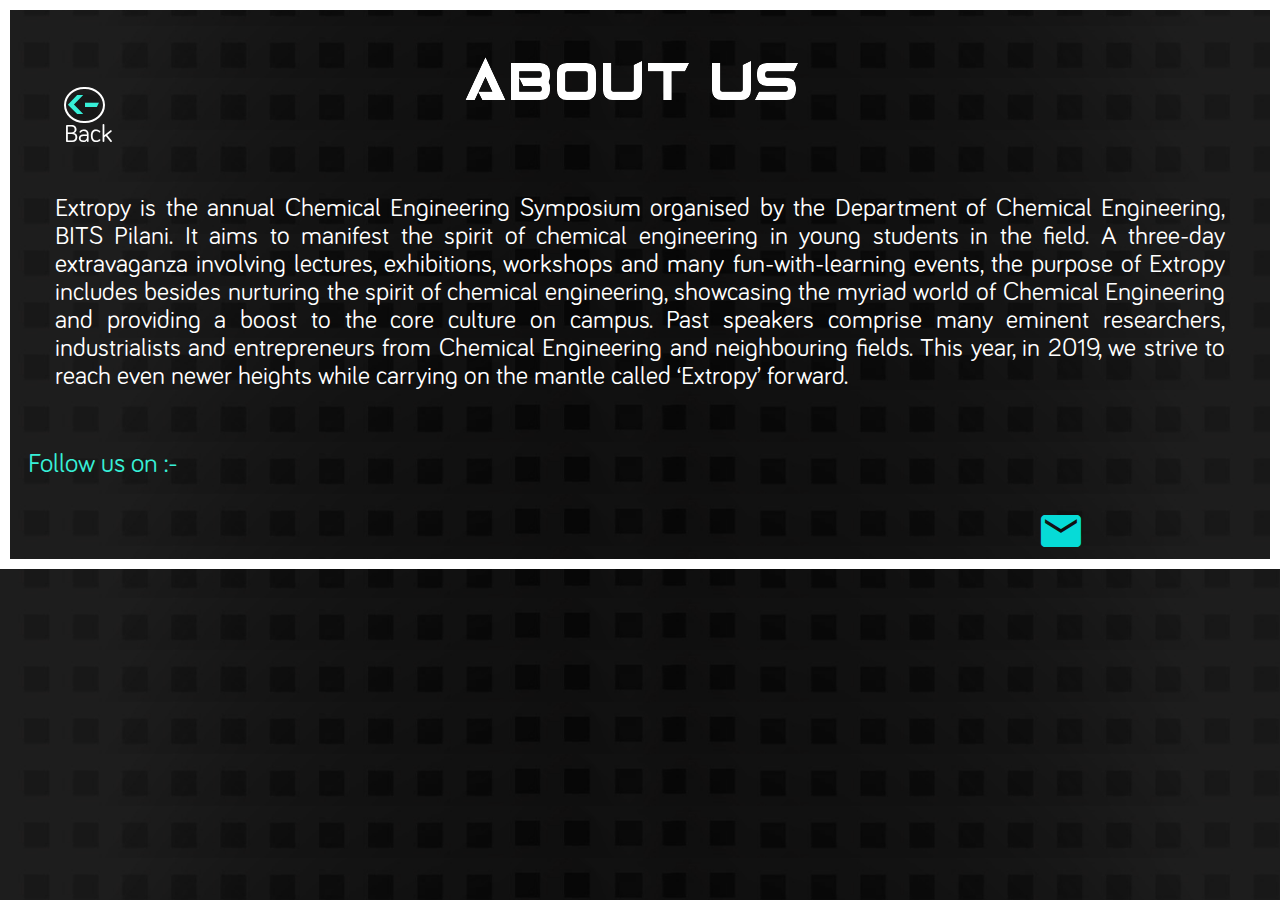
<file: About.html>
<!DOCTYPE html>
<html lang="en" xmlns="http://www.w3.org/1999/html">
<head>
    <meta charset="UTF-8">
     <meta name="viewport" content="width=device-width, initial-scale=1.0">
    <link rel="stylesheet" href="stylesheets/about_section_css.css">
    <link rel="stylesheet" type="text/css" href="stylesheets/spons.css">
    <link rel="shortcut icon" href="stylesheets/final_logo.jpg">
    <link rel='stylesheet' href='https://use.fontawesome.com/releases/v5.6.3/css/all.css' integrity='sha384-UHRtZLI+pbxtHCWp1t77Bi1L4ZtiqrqD80Kn4Z8NTSRyMA2Fd33n5dQ8lWUE00s/' crossorigin='anonymous'>
    <link href="https://fonts.googleapis.com/icon?family=Material+Icons" rel="stylesheet">
    <title>About-Us</title>
</head>
<body>
<div id="box">
      <div id="title">
        <svg class="intro" id="svg" viewbox="0 0 80 7">
          <text text-anchor="start" x="33%" y="7" class="text text-stroke" clip-path="url(#text1)">About</text>
          <text text-anchor="start" x="57%" y="7" class="text text-stroke" clip-path="url(#text2)">Us</text>
  
          <text text-anchor="start" x="33%" y="7" class="text text-stroke text-stroke-2" clip-path="url(#text1)">About</text>
          <text text-anchor="start" x="57%" y="7" class="text text-stroke text-stroke-2" clip-path="url(#text2)">Us</text>
         <defs>
            <clipPath id="text1">
            <text text-anchor="start" x="33%" y="7" class="text">About</text>
            </clipPath>
            <clipPath id="text2">
            <text text-anchor="start" x="57%" y="7" class="text">Us</text>
            </clipPath>
        </defs>
        </svg>
        <!-- <p id="ptitle">Past $ponsers</p> -->
    </div>
    <div class= "About_content">
        <p style="text-align:justify;padding-left:3vw;padding-right:3vw">
           Extropy is the annual Chemical Engineering Symposium organised by the Department of Chemical Engineering, BITS Pilani. It aims to manifest the spirit of chemical engineering in young students in the field. A three-day extravaganza involving lectures, exhibitions, workshops and many fun-with-learning events, the purpose of Extropy includes besides nurturing the spirit of chemical engineering, showcasing the myriad world of Chemical Engineering and providing a boost to the core culture on campus. Past speakers comprise many eminent researchers, industrialists and entrepreneurs from Chemical Engineering and neighbouring fields. This year, in 2019, we strive to reach even newer heights while carrying on the mantle called ‘Extropy’ forward.

        </p>
    </div>
    <p id="follow"> Follow us on :- </p>
    <div id="social">

      <a href="https://www.facebook.com/extropy2k19/"><i class='fab fa-facebook-square' style='font-size:48px;color:#06dbd7'></i></a>
      <a href="https://www.instagram.com/bits_extropy/" ><i class='fab fa-instagram' style='font-size:48px;color:#06dbd7'></i></a>
      <a href="mailto:extropy2k19@gmail.com"><i class="material-icons" style="font-size:48px;color:#06dbd7">email</i></a>

</div>
</div>
<div class="Return"><a id="back" href="landingpage.html"><-</a><br><span>Back</span></div>
</body>
<script type="text/javascript">
     function onld(event) {
      var element = document.getElementById("svg");
      element.classList.add("go");
      var box = document.getElementById("box");
      box.classList.add("boxld");
      // alert("loded")
  }
 window.onload = onld();

</script>

</script>
</html>
</file>
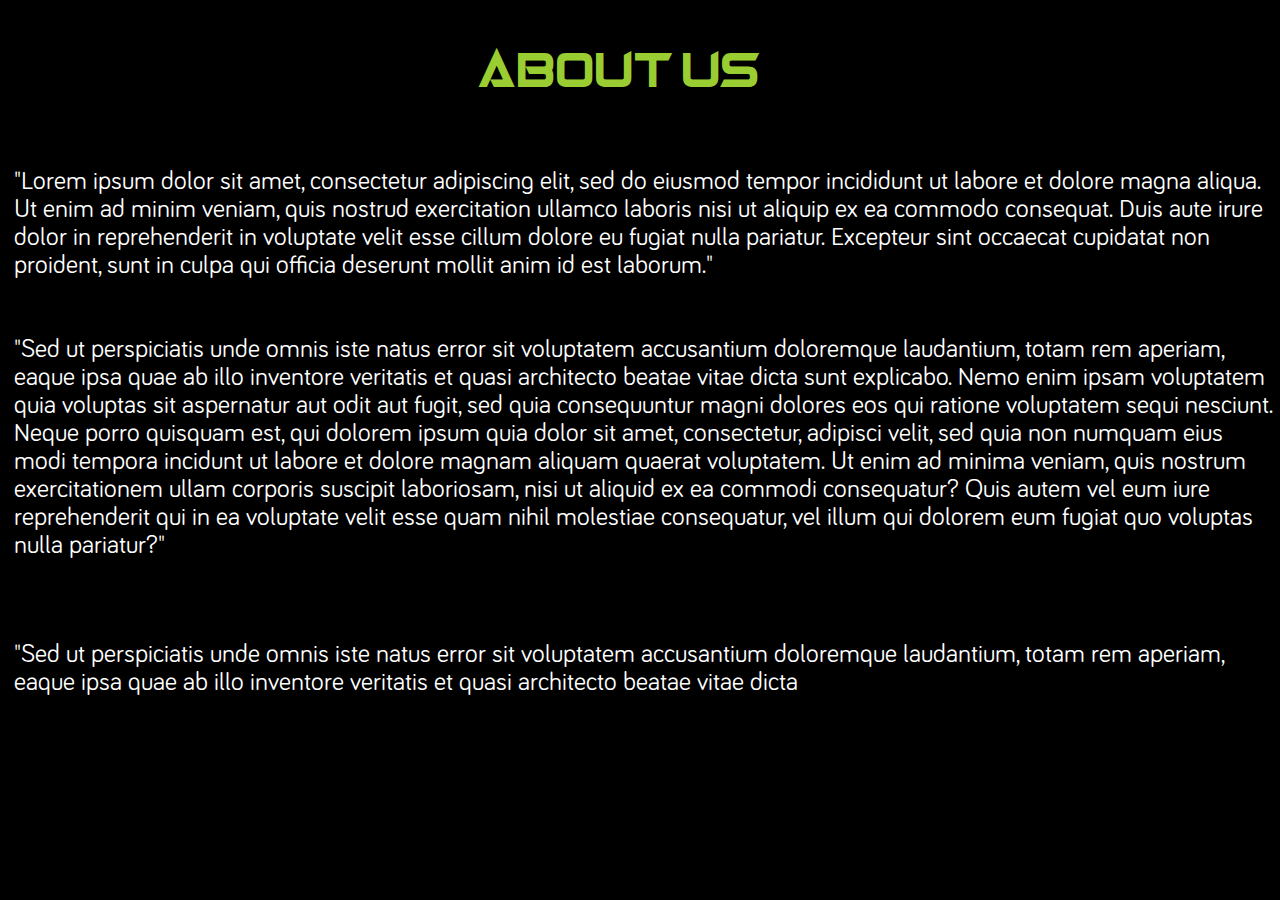
<file: aboutSection.html>
<!DOCTYPE html>
<html lang="en" xmlns="http://www.w3.org/1999/html">
<head>
    <meta charset="UTF-8">
     <meta name="viewport" content="width=device-width, initial-scale=1.0">
    <link rel="stylesheet" href="stylesheets/about_section_css.css">
    <title>Title</title>
</head>
<body>
<div class="About_section">
      <div class = "About_heading">
        <p class = 'Heading'>
            About Us
        </p>
    </div>
    <div class= "About_content">
        <p>
            "Lorem ipsum dolor sit amet, consectetur adipiscing elit, sed do eiusmod tempor incididunt ut labore et dolore magna aliqua. Ut enim ad minim veniam, quis nostrud exercitation ullamco laboris nisi ut aliquip ex ea commodo consequat. Duis aute irure dolor in reprehenderit in voluptate velit esse cillum dolore eu fugiat nulla pariatur. Excepteur sint occaecat cupidatat non proident, sunt in culpa qui officia deserunt mollit anim id est laborum."
            <br>
            <br>
            <br>
            "Sed ut perspiciatis unde omnis iste natus error sit voluptatem accusantium doloremque laudantium, totam rem aperiam, eaque ipsa quae ab illo inventore veritatis et quasi architecto beatae vitae dicta sunt explicabo. Nemo enim ipsam voluptatem quia voluptas sit aspernatur aut odit aut fugit, sed quia consequuntur magni dolores eos qui ratione voluptatem sequi nesciunt. Neque porro quisquam est, qui dolorem ipsum quia dolor sit amet, consectetur, adipisci velit, sed quia non numquam eius modi tempora incidunt ut labore et dolore magnam aliquam quaerat voluptatem. Ut enim ad minima veniam, quis nostrum exercitationem ullam corporis suscipit laboriosam, nisi ut aliquid ex ea commodi consequatur? Quis autem vel eum iure reprehenderit qui in ea voluptate velit esse quam nihil molestiae consequatur, vel illum qui dolorem eum fugiat quo voluptas nulla pariatur?"
            <br>
            <br>
            <br>

        </p>"Sed ut perspiciatis unde omnis iste natus error sit voluptatem accusantium doloremque laudantium, totam rem aperiam, eaque ipsa quae ab illo inventore veritatis et quasi architecto beatae vitae dicta

    </div>
</div>
</body>
</html>
</file>
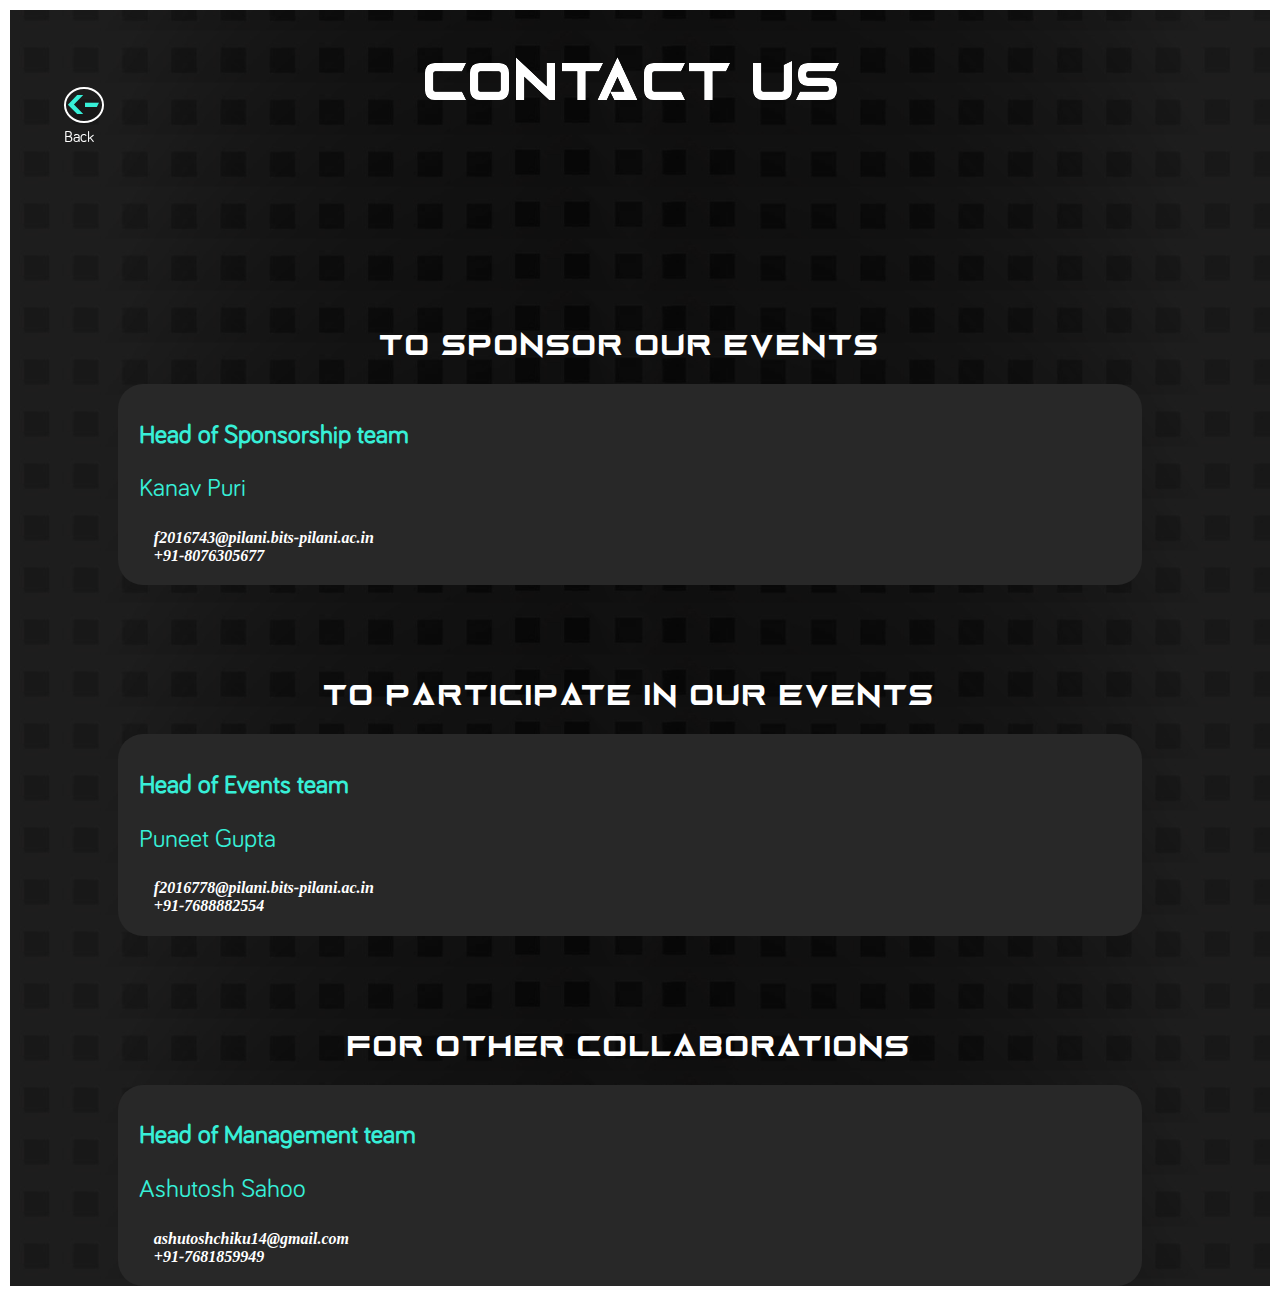
<file: contact.html>
<!DOCTYPE html>
<html lang="en" xmlns="http://www.w3.org/1999/html">
<head>
    <meta charset="UTF-8">
     <meta name="viewport" content="width=device-width, initial-scale=1.0">
    <link rel="stylesheet" href="stylesheets/about_section_css.css">
    <link rel="stylesheet" type="text/css" href="stylesheets/spons.css">
     <link rel="stylesheet" type="text/css" href="stylesheets/contact.css">
     <link rel="stylesheet" type="text/css" href="stylesheets/team.css">
    <link rel="shortcut icon" href="stylesheets/final_logo.jpg">
    <link rel='stylesheet' href='https://use.fontawesome.com/releases/v5.6.3/css/all.css' integrity='sha384-UHRtZLI+pbxtHCWp1t77Bi1L4ZtiqrqD80Kn4Z8NTSRyMA2Fd33n5dQ8lWUE00s/' crossorigin='anonymous'>
    <link href="https://fonts.googleapis.com/icon?family=Material+Icons" rel="stylesheet">
    <title>Conatct-Us</title>
</head>
<body>
<div id="box" style="height: auto;">
      <div id="title">
        <svg class="intro" id="svg" viewbox="0 0 80 7">
          <text text-anchor="start" x="29%" y="7" class="text text-stroke" clip-path="url(#text1)">Contact</text>
          <text text-anchor="start" x="61%" y="7" class="text text-stroke" clip-path="url(#text2)">Us</text>
  
          <text text-anchor="start" x="29%" y="7" class="text text-stroke text-stroke-2" clip-path="url(#text1)">Contact</text>
          <text text-anchor="start" x="61%" y="7" class="text text-stroke text-stroke-2" clip-path="url(#text2)">Us</text>
         <defs>
            <clipPath id="text1">
            <text text-anchor="start" x="29%" y="7" class="text">Contact</text>
            </clipPath>
            <clipPath id="text2">
            <text text-anchor="start" x="61%" y="7" class="text">Us</text>
            </clipPath>
        </defs>
        </svg>
        <!-- <p id="ptitle">Past $ponsers</p> -->
    </div>
    <div id="teamcontainer" style="height: auto;">
      <div class="team">
        <p class="teamtitle" style="font-size: 1.8vw">To Sponsor Our Events </p>
        <div id="team">
         <div id="person">
           <h1> Head of Sponsorship team </h1>
            <p id="personname">Kanav Puri</p>
            <i class="fa fa-envelope istyle" style="font-size: 75%;font-weight:bold;color:#37efd7"> &nbsp  &nbsp  &nbsp<span style="color:#fff">f2016743@pilani.bits-pilani.ac.in</span></i><br><i class="fa fa-phone istyle" style="font-size: 75%;font-weight:bold;color:#37efd7">&nbsp  &nbsp  &nbsp<span style="color:#fff">+91-8076305677  </span></i>
         </div>
        </div>
      </div>
        <div class="team">
        <p class="teamtitle" style="font-size: 1.8vw">To Participate In Our Events </p>
        <div id="team">
         <div id="person">
           <h1> Head of Events team </h1>
            <p id="personname">Puneet Gupta</p>
            <i class="fa fa-envelope istyle" style="font-size: 75%;font-weight:bold;color:#37efd7"> &nbsp  &nbsp  &nbsp<span style="color:#fff">f2016778@pilani.bits-pilani.ac.in</span></i><br><i class="fa fa-phone istyle" style="font-size: 75%;font-weight:bold;color:#37efd7">&nbsp  &nbsp  &nbsp<span style="color:#fff">+91-7688882554  </span></i>
         </div>
        </div>
      </div>
        <div class="team">
        <p class="teamtitle" style="font-size: 1.8vw">For Other Collaborations</p>
        <div id="team">
         <div id="person">
           <h1> Head of Management team </h1>
            <p id="personname">Ashutosh Sahoo</p>
            <i class="fa fa-envelope istyle" style="font-size: 75%;font-weight:bold;color:#37efd7"> &nbsp  &nbsp  &nbsp<span style="color:#fff">ashutoshchiku14@gmail.com</span></i><br><i class="fa fa-phone istyle" style="font-size: 75%;font-weight:bold;color:#37efd7">&nbsp  &nbsp  &nbsp<span style="color:#fff">+91-7681859949</span></i>
         </div>
        </div>
      </div>

</div>
<div class="Return"><a id="back" href="landingpage.html"><-</a><br><span>Back</span></div>
</body>
<script type="text/javascript">
     function onld(event) {
      var element = document.getElementById("svg");
      element.classList.add("go");
      var box = document.getElementById("box");
      box.classList.add("boxld");
      // alert("loded")
  }
 window.onload = onld();

</script>

</script>
</html>
</file>
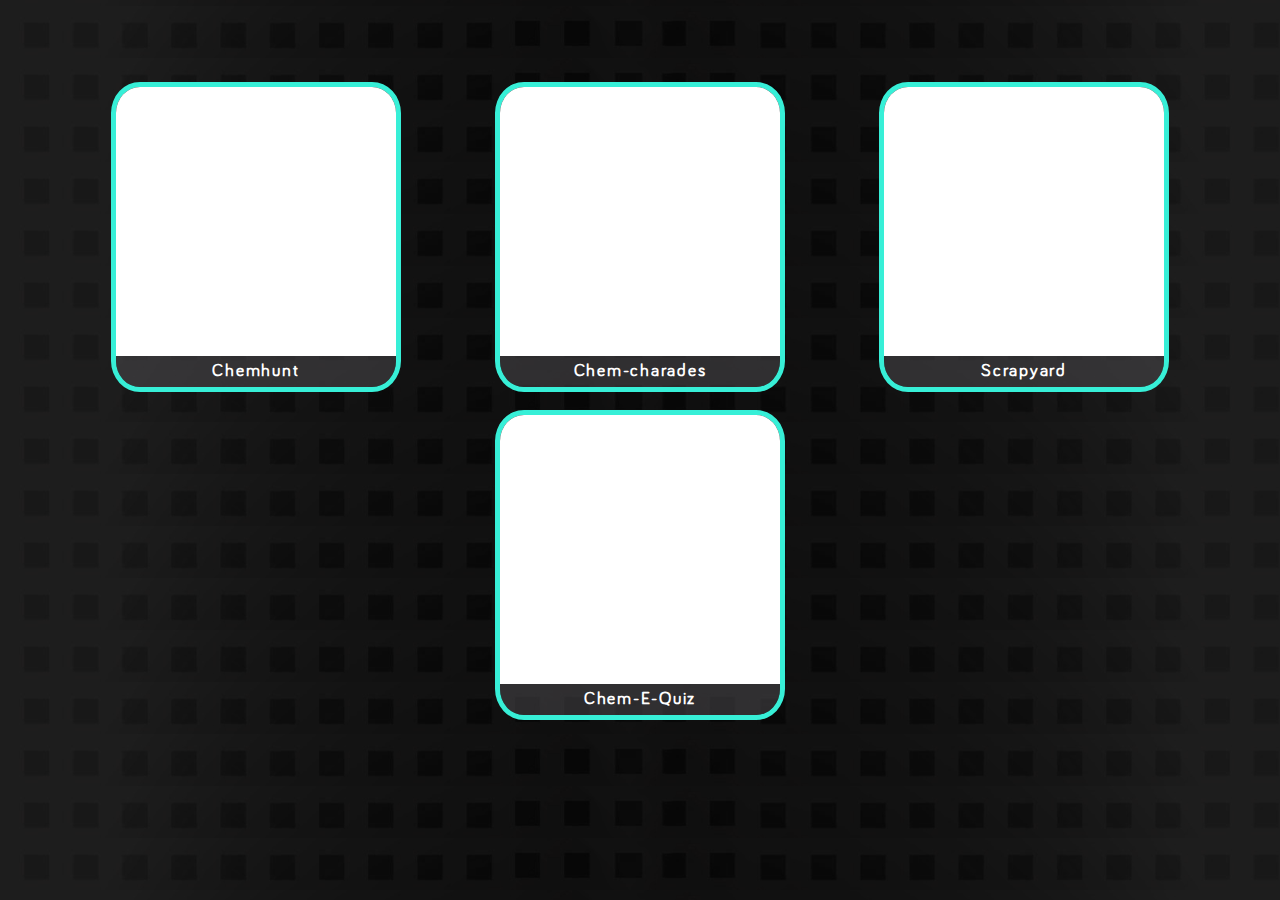
<file: ev.html>
<!DOCTYPE html>
<html lang="en">
<head>
    <meta charset="UTF-8">
    <title>Title</title>
    <link rel="stylesheet" type="text/css" href="stylesheets/ev_css-2.css">
</head>
<body>
<div>
        <div id="container">
				<div id="spons">
					<div class="spimg" id="spons1"></div>
					<div id="spname">Chemhunt</div>
		    	</div>
		    	<div id="spons">
					<div class="spimg" id="spons2"></div>
					<div id="spname">Chem-charades</div>
		    	</div>
		    	<div id="spons">
					<div class="spimg" id="spons3"></div>
					<div id="spname">Scrapyard</div>
				</div>
                <div id="spons">
					<div class="spimg" id="spons4"></div>
					<div id="spname">Chem-E-Quiz</div>
				</div>

		</div>
</div>

</body>
</html>
</file>
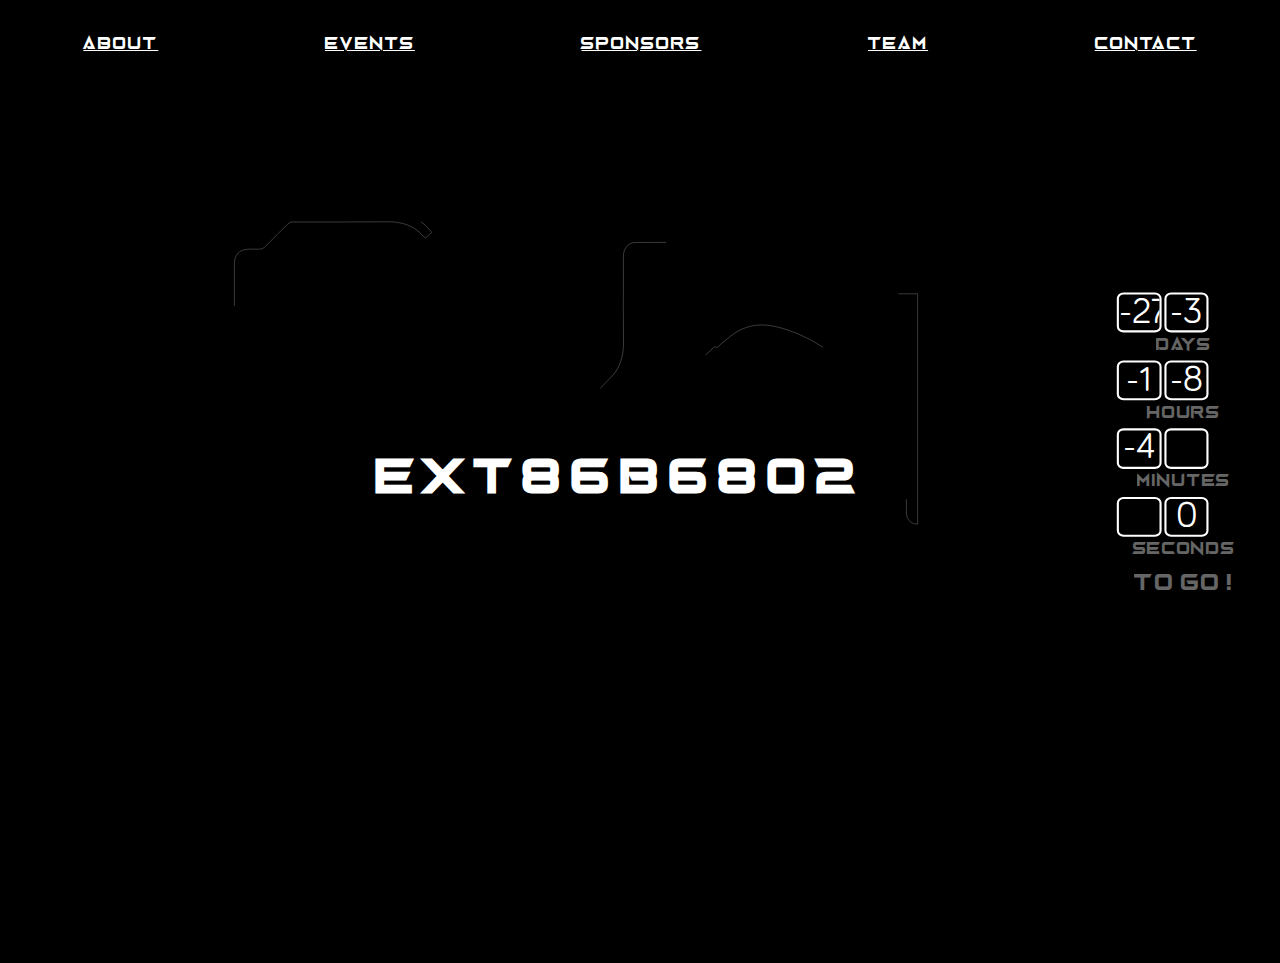
<file: landingpage.html>
<!DOCTYPE html>
<html>
<head>
	<title>Extropy 2K19</title>
	<!-- <meta http-equiv="Content-Type" content="text/html; charset=utf-8"> -->
	<meta name="viewport" content="width=device-width,initial-scale=1">
	<link rel="stylesheet" type="text/css" href="stylesheets/land.css">
	<!-- <link rel="stylesheet" type="text/css" href="stylesheets/loaderstyles.css"> -->
	<link rel="stylesheet" type="text/css" href="stylesheets/try.css">
	<link rel="shortcut icon" href="stylesheets/pictures/final_logo.jpg">
	<style type="text/css">
		#loadercont{display: none;}
	</style>

</head>
<body>

<div id="loadercont">
	<div class="loader">
<svg version="1.1" id="Loadersvg" xmlns:x="&ns_extend;" xmlns:i="&ns_ai;" xmlns:graph="&ns_graphs;"
	 xmlns="http://www.w3.org/2000/svg" xmlns:xlink="http://www.w3.org/1999/xlink" x="0px" y="0px" width="100%"
	 height="100%" viewBox="0 0 645.143 851.176" enable-background="new 0 0 595.28 841.89" xml:space="preserve" style="background:black">
<switch>
	<!-- As we go down the main div the element which appear first in order has lowest z index, as we move down z-index increases -->
	<g id="main">
        <path fill="#fff" style="transform:scaleY(1.05)" xmlns="http://www.w3.org/2000/svg" class="st0" d="M450.4,435.4c-27.8,8.3-42.2-13.1-42.2-13.1l-40.7,1.9l-33.4-2.4l-3.4,2.5l-57.5,0.1l-52.8-2.5   c0,0-12.5-2.4-21.9-8.7c-1.2,0.4-2.2,0.9-2.2,2.4c-0.8-12.9,0.5-25.6,3.4-38.2c9.4-40.7,39.8-78,84.7-93.3   c11.1-3.8,22.4-5.9,34.1-6.6c5.3-0.3,10.6-0.2,15.8,0.1c1.1,0.1,2,0.3,3,0.7c19.8,7.5,39.6,15,59.3,22.5c1.1,0.4,2.2,1,3.2,1.7   c26.1,19.3,42.7,45.1,50.1,77.1c3,13,3.9,26.3,2.9,39.7c-0.4,5-1.1,9.9-2,14.8C423.8,443.7,423.6,444,423.4,444.4z"/>
       <g transform="translate(29,2.5)"><path id="grhndl" fill="#474747" d="M292.489,284.259c-1.366,5.075,42.934-119.204,45.692-121.336s3.337-5.613,10.149-5.998
			s69.021,25.023,73.657,27.22c4.636,2.197,2.467,12.457,2.467,12.457S378.7,321.328,382.471,316.092
			C386.24,310.857,293.855,279.184,292.489,284.259z"/></g>
		
		<circle class="crc" cx="262" cy="460" r="32"  fill="#2EAAE0"/> 
		<circle class="crc" cx="285" cy="427" r="18.25"  fill="#dbbc0f"/>
		<circle class="crc" cx="350.5" cy="464.7" r="27.25"  fill="#6d0409"/>

		 <path id="filler" fill-rule="evenodd" clip-rule="evenodd" fill="#1eab9b" />

		<path id="ring1" fill-rule="evenodd" clip-rule="evenodd" fill="#1EAB9B" d="M10.48,414.577c0.716,0.042,1.432,0.12,2.148,0.12
			c12.639,0.007,25.277,0.005,37.915,0.005c0.4,0,0.803-0.036,1.199,0.002c1.138,0.11,1.524-0.376,1.54-1.517
			c0.037-2.796,0.222-5.59,0.308-8.386c0.534-17.388,2.971-34.524,6.953-51.439c5.786-24.578,14.89-47.878,27.29-69.876
			c8.585-15.23,18.598-29.465,29.963-42.756c15.739-18.406,33.592-34.43,53.69-47.954c17.525-11.792,36.202-21.329,55.994-28.686
			c13.578-5.047,27.472-8.993,41.686-11.8c1.943-0.384,1.961-0.386,2.093,1.59c0.496,7.427,0.277,14.869,0.469,22.303
			c0.153,5.915,0.287,11.83,0.395,17.746c0.041,2.257-0.001,2.262-2.243,2.789c-24.167,5.679-46.875,14.927-67.813,28.274
			c-41.09,26.193-71.089,61.756-89.477,106.956c-6.835,16.802-11.385,34.239-13.91,52.213c-1.817,12.939-2.628,25.933-2.16,38.981
			c1.063,29.645,7.441,58.095,19.575,85.206c10.89,24.331,25.562,46.093,44.3,65.086c26.373,26.731,57.291,46.113,93.104,57.57
			c13.815,4.419,27.944,7.426,42.347,9.08c10.733,1.233,21.514,1.805,32.321,1.438c21.444-0.727,42.413-4.213,62.867-10.786
			c29.88-9.602,56.573-24.796,80.117-45.511c19.162-16.859,34.648-36.693,47.178-58.879c4.288-7.594,8.101-15.426,11.51-23.451
			c0.539-1.269,1.102-2.023,2.736-2.044c14.873-0.18,29.744-0.422,44.619-0.411c-2.529,8.005-5.572,15.819-8.952,23.496
			c-6.556,14.886-14.359,29.091-23.552,42.521c-8.05,11.764-16.854,22.93-26.603,33.33c-8.979,9.581-18.63,18.439-28.895,26.645
			c-13.157,10.519-27.344,19.464-42.011,27.659c-7.045,3.938-14.443,7.203-21.915,10.274c-16.293,6.698-33.044,11.864-50.341,15.257
			c-8.619,1.69-17.281,3.003-26.024,3.892c-5.807,0.59-11.622,1.061-17.44,1.223c-13.83,0.385-27.632-0.031-41.396-1.72
			c-9.202-1.13-18.336-2.6-27.364-4.643c-24.133-5.459-47.142-13.966-68.854-25.886c-17.796-9.771-34.348-21.328-49.541-34.798
			c-17.862-15.836-33.483-33.635-46.595-53.604c-7.295-11.111-13.778-22.672-19.355-34.746
			c-5.775-12.503-10.581-25.361-14.403-38.585c-5.001-17.308-8.225-34.953-9.719-52.904c-0.577-6.927-0.799-13.879-0.974-20.829
			c-0.05-1.983-0.046-2.018-1.99-2.026c-4.879-0.021-9.759-0.015-14.639-0.005c-8.718,0.016-17.436,0.043-26.154,0.066
			C10.48,414.897,10.48,414.737,10.48,414.577z"/>
		<path id="ring2" fill-rule="evenodd" clip-rule="evenodd" fill="#025178" d="M10.48,415.057c8.718-0.022,17.436-0.05,26.154-0.066
			c4.879-0.01,9.759-0.016,14.639,0.005c1.944,0.008,1.94,0.043,1.99,2.026c0.175,6.95,0.397,13.902,0.974,20.829
			c1.494,17.951,4.717,35.597,9.719,52.904c3.822,13.224,8.628,26.082,14.403,38.585c5.577,12.074,12.06,23.635,19.355,34.746
			c13.112,19.97,28.733,37.769,46.595,53.604c15.193,13.47,31.744,25.027,49.541,34.798c21.712,11.92,44.721,20.427,68.854,25.886
			c9.028,2.043,18.162,3.513,27.364,4.643c13.764,1.688,27.565,2.104,41.396,1.72c5.818-0.162,11.634-0.633,17.44-1.223
			c8.743-0.889,17.405-2.201,26.024-3.892c17.297-3.393,34.048-8.559,50.341-15.257c7.472-3.071,14.87-6.337,21.915-10.274
			c14.667-8.195,28.854-17.141,42.011-27.659c10.265-8.205,19.915-17.063,28.895-26.645c9.749-10.4,18.553-21.566,26.603-33.33
			c9.192-13.431,16.996-27.636,23.552-42.521c3.38-7.677,6.423-15.491,8.952-23.496c3.754-10.89,6.547-22.034,8.769-33.325
			c2.069-10.516,3.434-21.133,4.205-31.817c0.433-5.979,0.729-11.972,0.674-17.975c-0.019-1.999,0.022-2.033,1.922-2.035
			c13.277-0.012,26.556-0.007,39.833-0.015c0.645,0,1.278,0.017,1.884,0.264c0,2.08,0,4.16,0,6.24
			c-0.793,3.335-0.521,6.721-0.467,10.096c-0.052,9.461-1.22,18.828-2.547,28.166c-2.9,20.394-7.798,40.312-14.735,59.713
			c-15.163,42.405-38.349,79.863-69.674,112.21c-39.171,40.448-85.888,68.394-140.048,83.83
			c-13.292,3.788-26.805,6.572-40.503,8.479c-11.729,1.633-23.5,2.548-35.333,2.964c-10.887,0.383-21.753,0.062-32.588-0.787
			c-39.348-3.083-76.835-13.134-112.338-30.457c-36.145-17.636-67.762-41.334-94.721-71.158
			c-34.453-38.115-58.154-82.07-71.004-131.849c-3.419-13.244-5.883-26.668-7.532-40.238c-0.771-6.345-1.368-12.714-1.649-19.107
			c-0.083-1.897-0.104-3.82-0.862-5.621C10.48,423.697,10.48,419.377,10.48,415.057z"/>
		<path fill-rule="evenodd" clip-rule="evenodd" fill="#6F8CA6" d="M634.015,431.873c-0.055-3.375-0.326-6.76,0.467-10.096
			c0,3.36,0,6.72,0,10.08C634.325,431.862,634.17,431.867,634.015,431.873z"/>
		
		<path id="gear" fill-rule="evenodd" clip-rule="evenodd" fill="#474747" d="M354.641,240.803c1.76,0,3.52,0,5.279,0
						c2.648,0.779,5.296,1.564,7.946,2.336c6.434,1.871,12.843,3.829,19.31,5.577c6.328,1.71,11.11,5.181,13.652,11.339
						c1.339,3.245,1.84,6.626,0.844,10.094c-2.164,7.534-4.321,15.07-6.536,22.59c-0.195,0.666-0.144,0.983,0.423,1.327
						c4.496,2.736,9.071,5.354,13.441,8.279c3.513,2.351,6.847,4.989,10.125,7.666c2.666,2.178,5.114,4.622,7.709,6.889
						c0.304,0.265,1.082,0.392,1.384,0.193c4.202-2.764,8.356-5.6,12.528-8.412c2.37-1.598,4.729-3.216,7.131-4.765
						c3.226-2.079,6.81-2.629,10.584-2.408c3.035,0.178,5.758,1.18,8.29,2.808c2.86,1.839,4.81,4.504,6.672,7.257
						c3.618,5.352,7.254,10.691,10.864,16.048c1.83,2.714,3.868,5.305,5.019,8.429c0.429,1.164,0.785,2.403,1.459,3.419
						c3.397,5.118,4.266,10.583,2.288,16.39c-0.994,2.922-2.566,5.568-5.162,7.408c-2.151,1.525-4.347,2.991-6.563,4.419
						c-4.664,3.003-9.344,5.983-14.049,8.922c-0.756,0.473-0.866,0.843-0.591,1.7c1.621,5.033,3.297,10.056,4.665,15.16
						c1.141,4.251,2.001,8.588,2.763,12.926c0.53,3.018,0.651,6.105,1.034,9.151c0.072,0.575,0.385,1.394,0.816,1.587
						c0.717,0.322,1.621,0.219,2.444,0.312c2.195,0.249,4.392,0.49,6.583,0.763c2.968,0.371,5.93,0.79,8.898,1.147
						c1.961,0.236,3.957,0.258,5.889,0.63c2.82,0.543,5.344,1.755,7.611,3.618c3.943,3.239,5.948,7.435,6.338,12.395
						c0.388,4.938-0.9,9.754-1.469,14.617c-0.64,5.476-1.608,10.911-2.315,16.38c-0.597,4.604-2.529,8.411-5.989,11.533
						c-4.657,4.202-10.095,5.24-16.1,4.351c-2.327-0.346-4.666-0.616-7-0.922c-2.21-0.29-4.419-0.59-6.63-0.87
						c-2.182-0.277-4.362-0.574-6.552-0.765c-0.374-0.032-1.015,0.333-1.152,0.67c-1.504,3.668-2.728,7.465-4.431,11.034
						c-2.362,4.951-5.017,9.768-7.651,14.584c-1.304,2.383-2.843,4.637-4.289,6.972c0.219,0.255,0.415,0.506,0.634,0.736
						c4.089,4.309,8.194,8.603,12.268,12.927c3.19,3.388,5.199,7.321,5.343,12.064c0.037,1.253,0.007,2.507,0.008,3.761
						c0,1.691,0.104,3.391-0.021,5.074c-0.319,4.321-2.357,7.838-5.449,10.751c-6.176,5.816-12.459,11.521-18.59,17.384
						c-4.139,3.957-8.805,6.258-14.669,6.083c-4.578-0.136-8.445-1.778-11.604-4.944c-3.538-3.547-6.888-7.283-10.29-10.966
						c-1.966-2.128-3.847-4.333-5.834-6.44c-0.263-0.278-1.034-0.399-1.384-0.224c-4.147,2.085-8.196,4.373-12.397,6.338
						c-4.036,1.887-8.175,3.576-12.351,5.131c-3.704,1.379-7.521,2.452-11.421,3.703c0.098,1.191,0.224,2.45,0.302,3.712
						c0.258,4.195,0.48,8.395,0.755,12.589c0.098,1.493,0.381,2.976,0.439,4.469c0.06,1.518,0.183,3.093-0.133,4.554
						c-1.017,4.704-3.309,8.771-6.776,12.121c-2.747,2.655-6.118,4.253-9.86,4.66c-4.405,0.479-8.855,0.558-13.288,0.771
						c-3.968,0.191-7.938,0.328-11.907,0.502c-0.164,0.007-0.323,0.146-0.484,0.225c-2,0-4,0-6,0c-0.2-0.087-0.394-0.229-0.6-0.252
						c-3.755-0.398-6.971-1.991-9.754-4.474c-4.056-3.616-6.06-8.259-6.423-13.601c-0.274-4.036-0.36-8.085-0.498-12.129
						c-0.106-3.14-0.162-6.28-0.245-9.421c-0.008-0.304-0.049-0.606-0.074-0.896c-6.824-0.377-24.404-5.892-38.449-12.044
						c-0.908,1.249-1.82,2.512-2.741,3.769c-3.067,4.184-6.064,8.422-9.237,12.523c-1.528,1.976-3.185,3.959-5.145,5.471
						c-3.571,2.755-7.744,3.979-12.321,3.704c-2.771-0.167-5.46-0.762-7.793-2.184c-2.978-1.815-5.772-3.938-8.594-6
						c-4.333-3.166-8.611-6.408-12.934-9.589c-2.781-2.046-5.583-4.083-7.577-6.953c-2.692-3.874-3.919-8.122-3.131-12.894
						c0.424-2.568,1.213-4.991,2.667-7.104c1.856-2.701,3.928-5.255,5.918-7.863c2.89-3.786,5.803-7.555,8.657-11.367
						c0.186-0.248,0.113-0.928-0.101-1.202c-2.398-3.068-4.906-6.053-7.271-9.146c-4.087-5.344-7.707-10.997-10.861-16.943
						c-1.08-2.035-2.153-4.074-3.258-6.164c-0.448,0.146-0.878,0.32-1.325,0.427c-6.383,1.513-12.782,2.962-19.147,4.544
						c-3.691,0.917-7.409,1.523-11.101,0.447c-6.606-1.925-11.025-6.281-12.835-12.925c-1.864-6.841-3.389-13.773-5.094-20.657
						c-0.594-2.398-1.286-4.771-1.933-7.156c0-2.32,0-4.641,0-6.96c0.325-1.222,0.606-2.456,0.981-3.662
						c1.911-6.148,5.817-10.53,12.012-12.363c5.535-1.637,11.22-2.763,16.84-4.11c2.165-0.52,4.333-1.027,6.55-1.552
						c-0.394-13.289,1.539-26.175,4.577-38.822c-0.864-0.426-1.466-0.718-2.064-1.017c-5.048-2.526-10.06-5.128-15.154-7.557
						c-3.675-1.751-7.266-3.509-9.835-6.86c-2.268-2.958-3.5-6.258-3.798-9.934c-0.324-3.989,0.789-7.639,2.57-11.164
						c3.612-7.147,7.208-14.303,10.703-21.507c1.328-2.736,2.625-5.42,4.92-7.529c1.874-1.722,3.972-3.041,6.396-3.682
						c2.051-0.542,4.188-0.767,6.294-1.088c2.805-0.428,5.547-0.097,8.103,1.116c2.871,1.362,5.66,2.896,8.489,4.348
						c4.021,2.064,8.044,4.123,12.068,6.185c0.589-0.763,1.078-1.478,1.648-2.12c2.156-2.428,4.242-4.928,6.533-7.223
						c3.65-3.656,7.366-7.256,11.205-10.713c2.668-2.403,5.538-4.596,8.425-6.737c1.011-0.749,0.915-1.329,0.5-2.28
						c-2.544-5.833-5.014-11.698-7.567-17.527c-1.921-4.389-3.209-8.85-2.042-13.687c1.075-4.454,3.071-8.363,7.083-10.843
						c2.17-1.341,4.523-2.4,6.839-3.489c3.206-1.506,6.447-2.938,9.686-4.371c3.918-1.732,7.862-3.406,11.773-5.153
						c3.098-1.384,6.323-1.597,9.637-1.247c3.307,0.349,6.124,1.944,8.955,3.494c3.776,2.066,6.683,4.972,8.408,8.966
						c1.763,4.082,3.508,8.172,5.253,12.262c0.905,2.122,1.792,4.25,2.583,6.129c5.491-0.664,10.774-1.319,16.064-1.93
						c1.374-0.159,2.764-0.184,4.147-0.259c2.813-0.152,5.625-0.417,8.437-0.411c3.092,0.007,6.184,0.253,9.273,0.428
						c0.794,0.045,1.147-0.154,1.389-1.02c2.002-7.17,3.977-14.351,6.176-21.461c1.966-6.354,6.398-10.238,12.837-11.854
						C353.645,241.149,354.139,240.962,354.641,240.803z M323.12,552.131c6.177-0.522,12.175-0.785,18.103-1.58
						c14.109-1.893,27.578-6.031,40.207-12.632c28.407-14.846,49.335-36.546,60.618-66.914c5.803-15.619,8.205-31.758,7.188-48.419
						c-0.374-6.127-1.395-12.121-2.851-18.058c-3.174-12.948-8.05-25.238-14.334-36.984c-5.749-10.746-12.533-20.753-20.813-29.741
						c-5.146-5.585-10.764-10.601-17.022-14.883c-11.38-7.785-23.632-13.794-36.79-17.956c-10.22-3.233-20.674-5.074-31.39-5.281
						c-4.307-0.083-8.648-0.164-12.924,0.261c-6.266,0.623-12.574,1.305-18.711,2.654c-26.822,5.897-49.574,19.008-68.277,39.157
						c-8.201,8.835-14.698,18.775-19.479,29.8c-2.124,4.898-3.933,9.958-5.516,15.058c-3.195,10.29-4.935,20.86-5.467,31.63
						c-0.26,5.251-0.121,10.484,0.316,15.719c0.514,6.155,1.334,12.263,2.895,18.245c1.042,3.995,2.027,8.023,3.394,11.911
						c1.569,4.464,3.396,8.853,5.365,13.157c1.793,3.919,3.758,7.782,5.959,11.485c2.242,3.772,4.741,7.41,7.354,10.938
						c2.702,3.646,5.487,7.268,8.583,10.574c3.579,3.82,7.44,7.396,11.364,10.869c2.988,2.645,6.186,5.076,9.434,7.4
						c4.806,3.438,9.839,6.521,15.133,9.182c4.81,2.416,9.698,4.628,14.769,6.437c8.187,2.92,16.553,5.146,25.187,6.205
						C311.352,551.095,317.322,551.563,323.12,552.131z"/>

</g>
</switch>
</svg>
</div>
<div id="title"><h2 id="etld">EXTROPY<br>2k19</h2>
<p id="extra">A little more and you will be there to the Extravaganza !</p></div>
<span id="loading">Loading ...</span>

<button id="bt" onclick="fun()"> press It</button>
</div>



<!-- ************************************landing******************************** -->




	<div id="landingcont">
	<nav id="nav">
		<div id="menu">
			<a id="abt" onmouseover="shuffletter(0,'about','abt')" href="About.html" onclick="active()">About</a>
			<a id="evt" onmouseover="shuffletter(0,'events','evt')" href="Events.html" onclick="active()">Events</a>
			<a id="spon" onmouseover="shuffletter(0,'sponsors','spon')" href="spons.html" onclick="active()">Sponsors</a>
			<a id="tem" onmouseover="shuffletter(0,'team','tem')" href='team.html' onclick="active()">Team</a>
			<a id="cntc" onmouseover="shuffletter(0,'contact','cntc')" href='contact.html' onclick="active()">Contact</a>
		</div><span id="highl"></span>
	</nav>
	<div id="timer">
		<div class='wrapper'>
  <div class='time-part-wrapper'>
    <div class='time-part days tens'>
      <div class='digit-wrapper'>
        <span class='digit' id="11">0</span>
      </div>
    </div>
    <div class='time-part days ones'>
      <div class='digit-wrapper'>
        <span class='digit' id="12">0</span>
      </div>
    </div>
    <p class="text">Days</p>
  </div>
  <div class='time-part-wrapper'>
    <div class='time-part hours tens'>
      <div class='digit-wrapper'>
        <span class='digit' id="21">0</span>
      </div>
    </div>
    <div class='time-part hours ones'>
      <div class='digit-wrapper'>
        <span class='digit' id="22">0</span>
      </div>
    </div>
    <p class="text">Hours</p>
  </div>
  <div class='time-part-wrapper'>
    <div class='time-part minutes tens'>
      <div class='digit-wrapper'>
        <span class='digit' id="31">0</span>
      </div>
    </div>
    <div class='time-part minutes ones'>
      <div id="32" class='digit-wrapper'>
        <span class='digit'>0</span>
        <span class='digit'>9</span>
        <span class='digit'>8</span>
        <span class='digit'>7</span>
        <span class='digit'>6</span>
        <span class='digit'>5</span>
        <span class='digit'>4</span>
        <span class='digit'>3</span>
        <span class='digit'>2</span>
        <span class='digit'>1</span>
        <span class='digit'>0</span>
      </div>
    </div>
    <p class="text">Minutes</p>
  </div>
  <div class='time-part-wrapper'>
    <div class='time-part seconds tens'>
      <div id="41" class='digit-wrapper'>
        <span class='digit'>0</span>
        <span class='digit'>5</span>
        <span class='digit'>4</span>
        <span class='digit'>3</span>
        <span class='digit'>2</span>
        <span class='digit'>1</span>
        <span class='digit'>0</span>
      </div>
    </div>
    <div class='time-part seconds ones'>
      <div id="42" class='digit-wrapper'>
        <span class='digit'>0</span>
        <span class='digit'>9</span>
        <span class='digit'>8</span>
        <span class='digit'>7</span>
        <span class='digit'>6</span>
        <span class='digit'>5</span>
        <span class='digit'>4</span>
        <span class='digit'>3</span>
        <span class='digit'>2</span>
        <span class='digit'>1</span>
        <span class='digit'>0</span>
      </div>
    </div>
    <p class="text">Seconds</p>
    <p class="text" id="togo"> To Go !</p>
  </div>
</div>

	</div>
<div id="bkg">
<!-- Generator: Adobe Illustrator 21.1.0, SVG Export Plug-In . SVG Version: 6.00 Build 0)  -->
<svg id="landsvg" version="1.1" id="Layer_1" xmlns="http://www.w3.org/2000/svg" xmlns:xlink="http://www.w3.org/1999/xlink" x="0px" y="0px" viewBox="0 0 1368 768" style="enable-background:new 0 0 1368 768;background:black;">
<style type="text/css">
	.st0{fill:none;stroke-width:0.25;stroke-miterlimit:10;transform:translateY(40px)translateX(40px);}
	#landingmain{stroke:#fff;}
</style>
<g id="landingmain">
<!-- <path class="st0" d="M1284,284.7c-17.1,0-34.3,0-51.4-0.1c-1.2,0-2.5,0.1-3.7-0.2c-0.5-0.1-1.2-1.1-1.2-1.6c0-0.6,0.6-1.5,1.2-1.6
	c1.2-0.3,2.5-0.2,3.7-0.2c17.1,0,34.3,0,51.4,0C1284,282.2,1284,283.5,1284,284.7z"/>
<path class="st0" d="M1284,230.4c-12.6-0.1-25.2,0-37.8-0.2c-1.7,0-3.4-1-5.1-1.5c0.1-0.7,0.2-1.3,0.4-2c14.2,0,28.4,0,42.6,0
	C1284,227.9,1284,229.1,1284,230.4z"/>
<path class="st0" d="M1284,270.6c-12.1,0-24.2,0-36.3,0c-0.1-0.4-0.3-0.8-0.4-1.2c2.1-0.7,4.2-1.8,6.4-1.9
	c10.1-0.4,20.2-0.5,30.3-0.7C1284,268.1,1284,269.4,1284,270.6z"/>
<path class="st0" d="M1284,257.5c-9.2-0.1-18.3-0.2-27.5-0.4c-1.2,0-2.5,0.2-3.7-0.1c-1-0.2-1.9-1-2.8-1.5c0.9-0.5,1.9-1.5,2.8-1.5
	c8.2-0.1,16.5-0.1,24.7-0.1c2.2,0,4.3-0.1,6.5-0.2C1284,255,1284,256.3,1284,257.5z"/>
<path class="st0" d="M1284,216.3c-11.3,0.1-22.7,0.2-34,0.1c-1,0-2-0.9-3-1.4c0.8-0.6,1.7-1.8,2.5-1.8c11.5,0,23,0.1,34.5,0.3
	C1284,214.4,1284,215.4,1284,216.3z"/>
<path class="st0" d="M1284,311.9c-5.9,0-11.8,0.1-17.7,0c-1.1,0-2.2-1-3.3-1.5c1.1-0.7,2.2-1.8,3.4-1.9c5.9-0.3,11.7-0.2,17.6-0.3
	C1284,309.4,1284,310.6,1284,311.9z"/>
<path class="st0" d="M1284,243.5c-3.1,0-6.2,0.2-9.3,0c-0.7,0-1.3-0.9-2-1.3c0.7-0.6,1.3-1.7,2-1.8c3.1-0.1,6.2,0.1,9.3,0.2
	C1284,241.6,1284,242.5,1284,243.5z"/>
<path class="st0" d="M1284,297.8c-2.6,0.1-5.2,0.3-7.8,0.2c-0.6,0-1.2-1-1.8-1.6c0.6-0.6,1.2-1.6,1.8-1.6c2.6-0.1,5.2,0.1,7.8,0.2
	C1284,295.9,1284,296.9,1284,297.8z"/> -->
<path class="st0 big" d="M423.6,109c2.8-2.6,4.8-4.5,7.1-6.6c2.5,2.9,4.8,5.6,7.3,8.6c0,0-0.7,0.9-1.4,1.7c-4.7,4.8-4.8,4.9,0.3,9.3
	c1,0.8,3.1,1.2,4.2,0.7c11.9-5.2,20.6-3.8,29.8,5.4c28.3,28.2,56.5,56.4,84.7,84.6c8,8,15.6,16.6,24.3,23.9
	c5.8,4.9,5.6,10.6,5.6,16.7c0,2.7-2,6.1-1,8c1.9,3.4,5.4,5.9,8.4,9c12.3-10.6,22.5-21.5,22.2-39.2c-0.5-31.1-0.2-62.1-0.1-93.2
	c0-16.9,10.2-27.1,27-27.1c10.3,0,20.6,0.1,30.9,0c12.9-0.2,26.7,8.8,25.5,25.7c-0.6,7.8-0.1,7.9,8.1,8.8c-0.2,3.4,1.8,6.8-2.2,9.9
	c-1.2,0.9-0.2,4.9-0.2,7.7c3,0,5.8,0,9,0c0,3.4,0,6.6,0,9.8c76.1,0,151.5,0,227.6,0c0.1-2,0.2-3.6,0.2-5.2c0-11.4-0.1-22.8,0.1-34.2
	c0-1.9,1.2-3.8,1.8-5.6c0.6,0.1,1.1,0.3,1.7,0.4c0,14.6,0,29.1,0,44.6c3.3,0,6.2,0,9,0c5.9,0,11.9,0,17.8,0c2.5,0,5.7,0.9,5.4-3.6
	c0-0.4,1.2-1.2,2-1.3c0.4-0.1,1.3,0.7,1.5,1.3c0.4,1,0.3,2.1,0.4,2.7c2.1,2.3,7.5-1.3,7.1,4.7c-2.4,0.2-4.6,0.4-6.1,0.5
	c-1.3,2.4-2.3,4.3-3.4,6.2c-0.9-1.9-1.7-3.8-2.8-6.2c-9.6,0-19.8,0-30.4,0c0,82.1,0,164.1,0,247c4.2-0.3,8.4,0,12.3-0.9
	c5.5-1.2,8.4-5.7,8.4-12.5c0.1-14.1,0-28.1,0.1-42.2c0.1-11.5,4.1-21.1,15.4-25.4c4.9-1.9,10.7-1.4,16.1-1.8c2.5-0.2,5,0,7.7,0
	c0.3-2.1,0.5-3.9,0.8-5.9c2.3-0.1,4.6-0.3,7.1-0.4c0.7-3.4-0.2-5-3.9-4.7c-1,0.1-2.1-1.1-3.1-1.7c1-0.6,2.1-1.7,3.1-1.7
	c3.9-0.2,7.8-0.2,11.7,0c0.9,0,1.6,1.3,2.5,1.9c-0.8,0.5-1.6,1.5-2.4,1.5c-3-0.1-5,0.5-3.9,4.6c2.5,0.2,5.2,0.4,8.1,0.6
	c0.2,1.7,0.4,3.2,0.7,5.1c3.6,0,7.2,0,11,0c0,4.8,0,9,0,13.8c-2.2,0-4.2,0.2-6.1,0c-4.1-0.5-5.9,0.9-5.3,5.1c0.2,1-0.1,2.1-0.2,3.5
	c-6.4,0-12.7,0-19.4,0c-0.2-2.7-0.4-5.4-0.6-8.6c-6,0-11.7-0.4-17.4,0.1c-5.2,0.5-8.6,5.4-8.7,11.7c-0.1,13.9-0.4,27.8,0.1,41.7
	c0.6,17.4-11.9,30.3-29,28.9c-1.7-0.1-3.3,0-5.3,0c0,12.7,0,24.8,0,37.3c18.2,0,36.3,0,55,0c0-3.8,0-7.2,0-10.6
	c0-10.3-0.4-20.6,0.1-30.9c0.4-8.4-1.1-16-7.4-23c31.2,0,61.3,0,92.2,0c-0.8,1.9-1.2,3.4-2.1,4.5c-3.6,4.4-4.1,9.4-4,14.9
	c0.2,27.5,0.1,55,0.1,82.4c0,1.8,0,3.7,0,5.8c-26.4,0-52.4,0-78.9,0c0-10.3,0-20.7,0-31.1c0-1.4,0-2.8,0.1-4.2
	c0.4-3.7-1.8-3.9-4.6-4c-3-0.1-3.6,1.3-3.6,4c0.1,11.7,0,23.4-0.2,35.1c-0.1,3.4,0.8,4.7,4.4,4.6c28.4-0.1,56.8-0.1,85.3,0
	c3.7,0,4.4-1.4,4.4-4.7c-0.1-12-0.1-24,0-36.1c0-2-0.7-4.8,3.3-3.8c0,15.8,0,31.5,0,47.6c-33.7,0-67.1,0-100.9,0c0-13.7,0-27,0-40.2
	c0-6.4,0.1-6.4-6.1-6.5c-11.1-0.1-22.2,0-33.3-0.1c-2.9,0-4.2,0.7-4.2,3.9c0.1,42.5,0.1,84.9,0.1,127.4c0,0.4,0.2,0.9,0.4,1.9
	c6.5,0,13.2,0,20,0c0.3,3,0.5,5.4,0.7,8.4c13.9,0,27.5,0,41.4,0c0,4.8,0,9.1,0,13.6c-42.9,0-85.7,0-128.8,0c0-4.3,0-8.5,0-13.5
	c13.7,0,27.5,0,41.5,0c0.2-3.1,0.4-5.5,0.7-8.3c6.7,0,13.2,0,20.3,0c0-2.1,0-3.8,0-5.4c0.1-38.9,0.2-77.7,0.3-116.6
	c0-11,0-11-10.9-11.4c-0.8,0-1.5-0.2-2.4-0.3c-0.6-4.9,3-2.8,4.9-3.1c2.4-0.3,5-0.1,7.8-0.1c0-12.6,0-24.9,0-36.7
	c-4.5-1.6-9-2.6-12.8-4.8c-8.6-5.1-12.3-13.1-12.3-23.2c0.1-48.9,0-97.7,0-146.6c0-9.5,0.1-19.1-0.1-28.6
	c-0.1-6.1-3.9-10.8-9.7-12.2c-3.4-0.8-5.8-0.3-6.3,3.9c-0.7,5.9-2.2,11.7-2.3,17.6c-0.3,12.8-16.1,26.9-33.7,19.9
	c-8.1-3.2-15.7-8.3-22.9-13.3c-19.6-13.7-40-24.7-64.5-26.5c-17.6-1.3-29.6,7.9-40.6,20.2c0.8,1,1.5,1.8,2.2,2.6
	c0.7,0.8,1.5,1.6,2.3,2.5c-3.3,3.1-6.6,6.2-10,9.4c-0.6-0.5-1.8-1.4-3-2.3c-7,4.6-7.1,5-3.5,12c1.7,3.5,3.6,6.9,5.1,10.5
	c2.3,5.3-0.7,10.4-6.6,10.5c-20.6,0.2-41.2,0.2-61.8,0c-6.3-0.1-9.4-5.9-6.4-11.8c5.8-11.4,11.6-22.8,17.7-34
	c4.7-8.6,7.2-17.5,7-27.3c-0.2-8.3,0-16.5-0.1-24.8c0-1.7-0.1-3.3-0.2-5.2c-3.1,0-5.7,0-8.7,0c-0.2-2.9-0.3-5.8-0.5-8.2
	c-2-1-3.6-1.8-5.2-2.6c1.5-0.9,3.1-1.9,5.3-3.3c0-2.4,0-5.6,0-9.2c3.1,0,5.8,0,9,0c-0.2-3.7,1.9-7.1-2.1-10.3
	c-1.2-1-0.2-4.7-0.2-7.5c2.2-0.2,4.5-0.4,7.3-0.7c0-4.3,0.9-8.7-0.3-12.5c-0.7-2.4-4.4-5.5-6.9-5.6c-12.6-0.6-25.3-0.4-37.9-0.2
	c-4.5,0.1-6.9,3.3-7.7,7.5c-0.3,1.7-0.2,3.4-0.2,5.1c-0.1,32.9,0.5,65.9-0.5,98.8c-0.4,13.7-6.4,26.2-17.6,35.4
	c-2.4,2-4.6,4.2-6.5,6.6c-0.7,0.9-0.6,2.8-0.2,4c1.6,4.6,0.7,8.3-3,11.2c-3.6,2.7-7.9,2.8-11.5-0.5c-5.9-5.5-11.7-11.3-17.3-17.1
	c-2-2-3.7-2.8-6.8-2.3c-4.7,0.7-9.6,0.1-14.4-0.3c-1-0.1-2.1-1.3-2.9-2.1c-13.8-13.8-27.6-27.6-41.4-41.3
	c-23.2-23.2-46.4-46.5-69.7-69.6c-7.3-7.2-10.4-15.3-7.9-25.4c0.8-3-1-5.1-7.3-9.6c-1.1,0.9-2.3,1.9-3.3,3c-0.9,1-1.7,2.2-2.7,3.6
	c-2-1.9-3.3-3.2-4.6-4.4c-1.3-1.1-2.6-2.2-4.1-3.5c1.3-1.8,2.3-3.1,3.4-4.6c-7.6-10.6-17.8-16.6-30.8-16.6
	c-35.4-0.2-70.9-0.1-106.3,0c-1.6,0-3.7,0.8-4.9,1.9c-8.6,8.4-17,17-25.5,25.5c-0.8,0.8-2.3,1.4-3.5,1.4c-5.3,0.2-10.6,0-15.9,0.1
	c-6.2,0.1-10.6,4.2-10.6,10.1c-0.1,18-0.1,35.9,0,53.9c0,0.7,0.2,1.5,0.4,2.7c3.3,0,6.5,0,10.3,0c-0.6,3.4-1.2,6.2-1.7,9.2
	c1.7,0.3,3.2,0.6,4.8,1c0,3.1,0,6,0,9.3c-2.6,0.7-6.1,1.1-3.8,5.7c2,0,4.1,0,6.9,0c0,4.1,0,7.9,0,11c2.6,1.2,4.4,2,6.2,2.8
	c-1.6,1-3.3,2-5.9,3.6c-0.1,2-0.3,5.1-0.5,8.7c-2.3,0-4.6,0-7.3,0c0,9.8-0.1,19.3,0.1,28.8c0,0.9,1.5,2.2,2.5,2.6
	c22.3,8.8,37.3,24.6,42.1,48.1c5.1,24.9-2.2,46.5-21.4,63.6c-6.9,6.1-14.4,9.2-24.1,8.8c-14-0.7-28.1,0.3-42.1,0.3
	c-2.7,0-5.7-0.7-7.9-2.1c-23.4-14.8-34.5-36.3-31.4-63.7c3.1-26.7,18.5-44.8,43.8-54.4c1.3-0.5,3.3-1.9,3.3-2.9
	c0.3-9.5,0.2-19,0.2-28.7c-3,0-5.7,0-9,0c0-3.5,0-6.8,0-10.5c-19.8,0-39.1,0-58.6,0c0,43.5,0,86.9,0,131.7c4.4-2.5,7.8-4.7,11.5-6.5
	c1.2-0.6,2.9-0.3,4.4-0.4c0.1,0.6,0.3,1.3,0.4,1.9c-4.5,2.4-8.8,5.1-13.4,7.2c-2.3,1.1-3.3,2.3-3.3,4.9c0.2,4.5,0,9,0,13.4
	c6.4,0.8,9.9-7.1,16.1-5.5c0.2,0.6,0.4,1.2,0.7,1.7c-3.8,2-7.4,4.7-11.4,6c-4.4,1.4-5.8,3.7-5.4,8.1c0.4,4.1,0.1,8.3,0.1,12.4
	c6.5,0.9,9.9-7.2,16.1-5.5c0.2,0.6,0.5,1.1,0.7,1.7c-4.4,2.4-9,4.7-13.3,7.3c-1.5,0.9-3.3,2.8-3.3,4.2c-0.2,24.4-0.1,48.7,0,73.1
	c0,0.1,0.1,0.3,0.4,0.9c17.8,0,35.8,0,53.8,0c0.3,0.5,0.6,0.9,0.9,1.4c-1,1-1.9,2.7-2.9,2.8c-3.5,0.3-7.1,0.1-10.7,0.1
	c-13.7,0-27.4,0-41.5,0c0,11.5,0,22.8,0,34.2c0,2.1-0.1,4.3-0.1,6.4c0,21.2,0,42.5,0.1,63.7c0,5.1,4.2,2,6.6,3.3
	c1.1,2.6,0,3.7-2.9,3.6c-6.9-0.1-13.7-0.3-20.6-0.1c-1.4,0-2.7,1.4-4.1,2.2c1.4,0.7,2.8,2.1,4.3,2.1c24.3,0.2,48.7,0.2,73,0.2
	c1.9,0,3.7,0,6,0c0,4.5,0,8.8,0,13.6c-42.8,0-85.6,0-128.7,0c0-4.5,0-8.7,0-13.4c13.7,0,27.3,0,41.4,0c0.2-3,0.4-5.4,0.6-8.4
	c6.7,0,13.3,0,20.2,0c0-36.1,0-71.7,0-106.9c-2.5-2.9-8,1.8-9.4-4.3c3.4-0.2,6.3-0.3,9.4-0.5c0-25.5,0-50.7,0-75.9
	c-4.5,0.2-8.7,0.7-12.8,0.6c-11.3-0.3-21-5.2-30.4-11.1c-4.9-3-9.7-6.3-14.9-8.8c-15.7-7.7-30-5.1-43.7,7.6c-3,2.7-5.6,5.8-9.5,9.9
	c-0.2-2-0.9-3.7-0.3-4.3C15.5,402.3,28,392.7,46,394.4c9.3,0.9,16.8,6.1,24.7,10.5c8.1,4.5,16.4,9.1,25.1,12c5.5,1.8,12,0.8,18,0.6
	c1,0,2.8-1.7,2.9-2.8c0.3-5.1,0.1-10.2,0.1-14.5c-8.1-0.6-16,0-23-2.1c-8.1-2.4-15.4-7.2-23.1-11c-7.2-3.6-14.2-8.2-21.8-10.4
	C36.7,373.2,26,378,16.7,386c-3.2,2.7-5.8,6.1-8.9,8.9c-0.8,0.7-2.4,0.7-3.8,0.4c5.4-8.4,12.3-14.6,20.8-18.9
	c13.4-6.8,26.3-4.7,38.8,2.5c7.3,4.2,14.4,8.7,21.8,12.7c8.3,4.4,17.3,5.8,26.8,4.5c3.3-0.5,5-1.5,4.7-5.3
	c-0.3-4.3-0.1-8.7-0.1-12.8c-5.7,0-10.9,0.4-16.1-0.1c-11.9-1.1-21.6-7.5-31.5-13.4c-6-3.6-12.2-7.2-18.8-9.3
	c-13.2-4.1-24.5,0.8-34.5,9.4c-2.9,2.5-5.3,5.7-8.1,8.4C7,373.9,5.4,374,4,373.9c10.4-16.4,32.7-32.5,57.8-17.7
	c7.1,4.2,14.1,8.6,21.4,12.5c8.8,4.8,18.3,6.9,28.4,5.6c4.1-0.5,5.4-1.9,5.3-6.1c-0.2-36.7-0.1-73.4-0.1-110.1c0-5.8,0-11.5,0-17.7
	c-10.2,0-20.1,0-30.2,0c-0.2,2-0.4,3.8-0.6,5.6c-0.4,0.2-0.8,0.4-1.2,0.7c-1.3-1.9-2.5-3.7-3.8-5.7c-2.2-1-4.8-2.1-8.1-3.6
	c4-2.5,11.8,1.7,9.6-7c3.5-0.3,3.5-0.3,4.1,5.3c9.8,0,19.7,0,30.1,0c0-3.5,0-6.9,0-10.3c0-10.9-0.1-21.9,0.1-32.8
	c0-1.2,1.2-2.3,1.9-3.4c0.6,1.2,1.8,2.4,1.8,3.5c0.1,12.6,0.1,25.3,0.1,37.9c0,1.7,0,3.3,0,5.2c19.8,0,38.9,0,58.6,0
	c0-3.7,0-7.2,0-10.9c3.3,0,6.1,0,9.1,0c0.5-2.4,1.4-4-1.7-5.7c-1.4-0.8-1.5-4.9-1.4-7.5c0.1-1.2,1.9-2.4,3.6-4.3
	c-0.3-1.7-0.7-4.5-1.2-7.8c3.3,0,6.1,0,9.4,0c0.1-2,0.2-3.6,0.2-5.3c0-16.2,0-32.5,0-48.7c0-18.1,11.5-30,29.5-29.4
	c8,0.3,13.8-1.7,19-7.9c5.7-6.8,12.4-12.8,18.8-18.9c1.4-1.3,3.7-2.4,5.6-2.4c37.5-0.1,74.9-0.5,112.4,0.2c13.2,0.2,25.4,5.3,35,15
	C419.6,104.3,421.4,106.5,423.6,109z M714,242.5c2.9-2.7,5.6-5.1,8.3-7.5c0.6-0.5,1.5-1.4,1.9-1.2c3.7,1.6,4.7-1.9,6.8-3.4
	c6.2-4.6,11.8-10.2,18.6-13.8c12.4-6.5,25.4-7.8,39.6-4.5c23,5.3,42.9,16.2,61.9,29.5c5.6,3.9,11.5,7.5,17.7,10.3
	c6.8,3.1,14.2-1.3,15.7-8.6c0.8-3.7,0.8-7.5,1.7-11.1c1.5-6.1,3.1-12.3,5.5-18.1c0.9-2.1,3.9-4.4,6.1-4.7c4.1-0.5,8.4-0.1,12.5,0.9
	c11.5,2.7,18.7,12.8,18.7,25.3c0,57.3,0,114.6,0,171.9c0,1.7-0.1,3.4,0.1,5.1c0.7,6.5,5.5,10.8,11.9,10.6c0-82,0-164,0-246.1
	c-76,0-151.6,0-227.3,0c-0.2,3.3-0.3,6.2-0.5,9.4c-3.1,0-5.8,0-8.8,0c0,13.1-0.5,25.9,0.2,38.6c0.5,9.2,5.4,16.9,10,24.6
	C719.4,247.4,716.3,245.3,714,242.5z M177.6,320.4c0,0.3,0,0.5,0,0.8c-8.1,0-16.2,0.1-24.4-0.1c-2.7,0-4.2,0.7-5.2,3.4
	c-9.4,26,1.1,57,24.7,71.6c2.7,1.7,6.3,2.7,9.5,2.7c16.2,0,32.4-0.3,48.6-0.7c1.7,0,3.6-0.7,5.2-1.6c24.3-13.7,35.9-44.3,27.3-71
	c-1.4-4.2-3.2-5.4-7.5-5.4C229.7,320.5,203.6,320.4,177.6,320.4z M1001.2,413.1c0.9,4.1,2.2,7.9,2.4,11.7c0.4,8.9,0.2,17.8,0.2,26.7
	c0,15.3-0.1,30.5-0.1,45.8c0,5.4,0,10.8,0,16.2c24.2,0,47.7,0,71.6,0c0-2.2,0-4,0-5.9c0-24.8-0.1-49.6,0.1-74.4
	c0-6.7-1.8-13.8,3.9-20C1052.5,413.1,1026.6,413.1,1001.2,413.1z M733.6,240.1c5.8-4.7,10.8-9.6,16.6-13.3c14.3-9.2,29.4-8.2,45-3.4
	c16,5,30.4,12.7,44.2,21.9c8.4,5.6,17,11,26.1,15.1c12.2,5.6,26.3-3.2,28.1-16.5c1-7.1,2.5-14.1,3.4-21.2c0.5-4.2,3.1-4.8,6.2-4.4
	c10.8,1.3,16.2,7.5,16.2,18.6c0,47,0,94,0,141c0,11.2-0.1,22.5,0,33.7c0.1,11.9,9,20.9,20.9,21.4c3.6,0.1,7.2,0.1,10.8,0.1
	c16.1,0,24.5-8.5,24.5-24.5c0-13.9-0.1-27.8,0-41.7c0.1-10.6,6.1-16.3,16.7-16.4c3.3,0,6.6,0.1,9.8-0.1c0.8-0.1,2.2-1.5,2.1-2.2
	c0-1.1-1.1-3.1-1.7-3.1c-6.4,0.1-13-0.5-19,1c-8.7,2.2-13.6,10.4-13.7,20.6c-0.1,14.4,0,28.7-0.1,43.1c-0.1,11-6,17.1-16.9,17.5
	c-3.3,0.1-6.6-0.3-9.8,0.1c-10.9,1.2-18.2-7.9-18.1-18.2c0.4-56.8-0.2-113.6,0.4-170.5c0.1-14.4-10-26-22.5-27.3
	c-5.1-0.5-8.1,0.8-9.6,4.9c-1.7,4.4-2.7,9.2-3.5,13.9c-0.8,5-0.4,10.3-1.7,15.1c-2.5,9-13.1,13.8-21.6,9.3
	c-10.7-5.6-20.9-12.2-31.1-18.7c-14.6-9.4-30.1-16.3-47-20.1c-24.4-5.4-42.9,2.8-58.3,21.3C731.2,238,732.3,239,733.6,240.1z
	 M259.5,316.6c-9.5-17.8-23.4-27.7-40.3-32.5c0.2-4,0.3-7.4,0.5-11c-9.4,0-18.1,0-27.1,0c0,4,0,7.7,0,11.4c-18.1,5.1-32,15-41,32.1
	C187.7,316.6,223,316.6,259.5,316.6z M210.4,199.4c0-2.2,0-3.9,0-5.6c0-16.4-0.1-32.8,0-49.2c0-9.7,5.8-15.3,15.5-15.4
	c3.3,0,6.6-0.2,9.8,0c3.4,0.2,5.8-0.8,8.2-3.3c7.7-8,15.5-15.8,23.5-23.5c1.3-1.2,3.4-2.3,5.2-2.3c33.7-0.1,67.4,0.2,101.1-0.2
	c15.3-0.2,28.5,3.4,38.6,15.5c0.6,0.8,1.6,1.2,2.3,1.7c2.3-2,4.4-3.8,6.8-5.8c-3.4-3.6-5.7-7.3-9.1-9.6
	c-10.2-7.3-21.8-11.1-34.5-11.1c-34.6,0.1-69.3,0.1-103.9-0.1c-3.7,0-6.3,0.9-8.8,3.6c-4.9,5.3-10.7,9.8-15,15.4
	c-6.5,8.3-14.1,11.1-24.6,10.4c-14.5-0.9-24.6,10-24.6,24.6c0,16.7,0,33.4,0,50.1c0,1.5,0.2,3,0.2,4.6
	C204.4,199.4,207,199.4,210.4,199.4z M551.2,250.4c-0.4-0.5-0.9-1-1.3-1.5c2.3-3.9,5-7.7,6.9-11.9c0.9-2.1,0.3-4.8,0.5-7.3
	c-2.3,0.2-4.9-0.3-6.8,0.6c-4.1,1.9-8,4.6-11.9,6.9c-0.4-0.2-0.8-0.5-1.2-0.7c0.4-1.4,0.6-3,1.2-4.2c1.9-3.6,4.3-6.9,6-10.5
	c0.6-1.3,0.4-3.7-0.4-4.7c-0.8-0.9-3.3-1.4-4.6-0.9c-3.4,1.4-6.6,3.4-9.9,5.2c-1.5,0.8-3.1,1.6-5.9,3.2c0.6-2.6,0.7-3.8,1.1-4.8
	c1.7-3.7,3.9-7.2,5.2-11.1c0.6-1.9,0.3-4.6-0.7-6.3c-0.4-0.8-3.7-0.6-5.3,0.1c-3.4,1.5-6.4,3.8-9.7,5.6c-1.2,0.6-2.7,0.5-4.1,0.7
	c0.3-1.3,0.3-2.7,0.9-3.8c1.8-3.3,4.2-6.3,5.6-9.6c0.7-1.7,0.8-4.7-0.3-5.9c-0.9-1-4.1-0.8-5.7-0.1c-3.5,1.6-6.7,3.9-10.1,5.7
	c-1.2,0.6-2.7,0.6-5.3,1.1c3.2-5.3,5.8-9,7.6-13.1c0.9-2.1,0.4-4.8,0.5-7.2c-2.3,0.1-4.9-0.4-6.9,0.6c-4.1,1.9-7.9,4.6-11.8,7
	c-0.4-0.2-0.8-0.4-1.2-0.7c0.4-1.4,0.5-3,1.2-4.2c1.8-3.3,4.1-6.3,5.6-9.7c0.7-1.7,0.8-4.8-0.2-5.7c-1.2-1-4.2-1-5.9-0.3
	c-3.1,1.3-5.8,3.5-8.9,5.1c-1.4,0.7-3,0.8-4.6,1.2c0.4-1.5,0.5-3.1,1.2-4.5c1.7-3.5,4-6.7,5.5-10.2c0.6-1.3,0.3-3.6-0.5-4.5
	c-0.9-0.9-3.3-1.3-4.5-0.7c-3.7,1.6-7,3.9-10.6,5.8c-1.3,0.7-2.9,1-4.3,1.5c-0.3-0.3-0.6-0.7-0.8-1c0.8-1.4,1.5-2.9,2.3-4.3
	c1.7-3,3.9-5.7,5.1-8.9c0.7-1.7,0.4-4.5-0.7-6c-0.6-0.9-3.8-0.6-5.5,0.2c-3.4,1.5-6.4,3.8-9.7,5.5c-1.3,0.7-2.8,0.8-4.3,1.1
	c0.5-3,1.7-5,2.8-6.9c1.7-3,3.3-6,4.8-9.1c0.3-0.7-0.4-1.8-0.7-2.7c-0.8,0.3-2.1,0.3-2.4,0.8c-3.5,6.1-6.9,12.1-10.1,18.4
	c-0.6,1.1-0.3,3.4,0.5,4.2c1,0.9,3.3,1.5,4.5,1c3.1-1.3,6-3.2,9-4.9c1.9-1.1,3.8-2.1,5.7-3.1c0.4,0.4,0.7,0.7,1.1,1.1
	c-0.7,1.6-1.2,3.3-2,4.8c-1.7,3-3.8,5.7-5.1,8.9c-0.7,1.7-0.6,4.8,0.5,5.9c1.1,1,4.2,0.8,5.9,0c3.5-1.6,6.7-4,10.1-5.9
	c0.9-0.5,2.2-0.4,3.3-0.5c-0.1,1.1,0.1,2.4-0.4,3.2c-1.7,3.1-4.1,6-5.4,9.2c-0.9,2.1-0.4,4.8-0.5,7.3c2.5-0.2,5.2,0.2,7.4-0.8
	c3-1.2,5.5-3.5,8.3-5.1c1.1-0.6,2.6-0.4,3.8-0.6c-0.2,1.2-0.2,2.6-0.7,3.6c-1.6,3-3.8,5.7-5.1,8.9c-0.8,2.1-0.4,4.8-0.6,7.2
	c2.4-0.2,5,0,7.3-0.6c1.9-0.5,3.4-2.1,5.1-3.1c2.1-1.2,4.2-2.4,6.3-3.6c0.4,0.3,0.8,0.5,1.1,0.8c-0.5,1.6-0.8,3.3-1.6,4.8
	c-1.6,3.2-3.8,6.1-5.2,9.3c-0.7,1.5-0.7,4.6,0.2,5.3c1.4,0.9,4.1,1,5.7,0.3c3.5-1.5,6.7-3.9,10.1-5.7c1-0.6,2.4-0.5,3.7-0.7
	c-0.2,1.3-0.2,2.7-0.8,3.8c-1.7,3.1-4.1,6-5.4,9.2c-0.8,2-0.1,4.5-0.1,6.8c2.2-0.2,4.7,0.3,6.5-0.6c4.1-2,8-4.6,11.9-7
	c0.5,0.2,0.9,0.3,1.4,0.5c-0.6,2.4-0.8,5-1.8,7.2c-1.3,3-3.4,5.6-4.7,8.6c-0.6,1.4-0.6,3.9,0.3,4.7c1.1,1,3.6,1.4,5,0.9
	c2.6-0.9,4.9-2.7,7.3-4c2.3-1.3,4.7-2.5,7-3.7c0.4,0.4,0.8,0.8,1.2,1.2c-0.9,1.8-1.8,3.6-2.7,5.4c-1.7,3-3.7,5.8-5,8.9
	c-0.6,1.4,0,3.8,0.9,5c0.7,0.8,3.2,0.8,4.6,0.3c2.8-1.2,5.4-3,8.1-4.4c1.9-1.1,3.9-2,5.8-3c0.4,0.3,0.7,0.7,1.1,1
	c-0.6,1.4-1,3-1.7,4.3c-1.8,3.3-3.9,6.4-5.4,9.8c-0.6,1.4-0.6,4.2,0.3,4.9c1.2,1,3.9,1.3,5.4,0.7c3.7-1.6,7-4,10.5-6
	c1.1-0.6,2.3-0.9,4.9-1.8c-1.3,2.9-1.8,4.4-2.6,5.8c-1.7,3-3.7,5.8-5.1,8.9c-0.7,1.5-0.3,3.5-0.3,5.3c1.9,0,4.2,0.7,5.7,0
	c4.2-2.1,8.1-4.6,11.9-7.2c1.6-1.1,2.4-3.2,3.6-4.8c-0.3-0.3-0.7-0.7-1-1c-4.8,3-9.6,5.9-14.4,8.9c-0.4-0.4-0.8-0.8-1.2-1.2
	c0.7-1.4,1.3-2.9,2.1-4.2c1.9-3.1,4.2-5.9,5.6-9.1c0.7-1.5,0.3-4.2-0.7-5.5c-0.7-0.9-3.6-0.9-5.1-0.3c-3,1.3-5.6,3.3-8.4,4.9
	C554.8,248.7,553,249.5,551.2,250.4z M601.4,278.4c3.3-3.5,6.2-6.9,9.4-9.8c12.1-11.2,16-25.2,15.7-41.3
	c-0.5-24.2-0.1-48.4-0.1-72.6c0-6.2-0.1-12.5,0-18.7c0.2-8,5.8-13.8,12.9-13.8c11.9,0,23.7-0.1,35.6-0.1c7,0,12.3,5.4,12.4,12.4
	c0,3.2,0,6.5,0,9.6c7,1.5,7.3,1.2,7.3-4.9c0-0.9-0.1-1.9,0-2.8c1.3-14.7-10.2-21.9-21.6-21.8c-10.8,0.1-21.6-0.2-32.3,0.1
	c-3.5,0.1-7.3,0.7-10.3,2.3c-8.2,4.1-11.3,11.4-11.3,20.4c0.1,31.5,0.1,63.1,0,94.6c0,12.6-4.6,23.4-13.9,32
	c-3.1,2.8-6.3,5.5-9.3,8.2C598.1,274.7,599.5,276.3,601.4,278.4z M691,285.3c9.7,0,19.4,0.1,29,0c5.8,0,6.8-1.7,4.2-6.8
	c-5.7-11.2-11.6-22.4-17.3-33.6c-1.2-2.5-2.8-3.3-5.5-3.2c-6.9,0.1-13.7,0.2-20.6,0c-2.7-0.1-4.3,0.7-5.5,3.1
	c-5.8,11.4-11.8,22.6-17.5,34c-2.5,4.9-1.5,6.5,4.1,6.5C671.7,285.4,681.4,285.3,691,285.3z M465.9,147.6c5.3-1.7,9.7-4.6,14-0.3
	c4.2,4.2,0.8,8.6-0.3,13.4c4.8-1.6,9.2-4.6,13.4-0.3c4.3,4.4,0.9,8.8-0.3,13.6c4.8-1.8,10-5.2,13.2-0.3c2.1,3.2,1.3,8.4,1.7,12.8
	c3.4-1.2,7.9-3.7,12,0.5c4.1,4.2,0.6,8.6-0.4,13.4c5-1.9,9.3-4.6,13.8-0.1c4.3,4.4,1.8,9.1,0.1,14.4c5.3-2.4,10.6-5.2,13.6-0.3
	c2,3.3,1,8.4,1.3,12.6c3.4-1.3,8.6-4.5,11.8,0.4c2.1,3.3,1.2,8.4,1.6,12.7c3.5-1.4,7.8-3.5,11.9,0.3c4.4,4.1,0.9,8.6-0.1,12.8
	c2.9-1.4,5.5-2.6,8.1-3.8c0.6-4.3-1-7.6-4.2-10.7c-8.7-8.4-17.2-17.1-25.7-25.6c-17.9-17.9-35.8-35.8-53.8-53.7
	c-9.8-9.8-19.5-19.7-29.5-29.3c-3.2-3.1-7.4-5.1-11.5-7.8c-1.4,4.7-2.4,8.1-3.5,12.1c4.7-2.1,9.2-4.6,13.4-0.7
	C470.8,138.1,467.8,142.5,465.9,147.6z M435,152.9c39.3,39.7,78.8,78.9,118.6,118.6c0.8-5.4,1.4-9.5,1.8-12.5
	c-4.1-0.5-9,0.3-12.2-1.7c-4.9-3.1-1.5-8.3-0.2-13.2c-4.8,1.2-9.3,4.2-13.5,0c-4.1-4.2-0.9-8.6,0.2-13.5c-5,1.9-10.4,5.1-13.5-0.2
	c-2.1-3.7-1.5-9-2-13.4c-3.4,1.4-7.8,4-12.1-0.3c-4.2-4.1-0.6-8.6,0.1-13.1c-4.8,1.5-9.3,4.2-13.5-0.3c-4-4.3-0.4-8.6,0.4-13.5
	c-4.8,2.2-9.2,4.7-13.4,0.5c-4.3-4.2-0.8-8.6,0.5-14c-5,2.7-9.4,4.8-13.6,1c-4.6-4.2-1-8.8,0.4-13.8c-5,1.9-9.4,4.8-13.7,0.6
	c-4.3-4.2-0.8-8.6-0.1-12.5C444.9,152,440.6,152.4,435,152.9z M57.9,627.8c40.9,0,81.6,0,122.4,0c-0.4-2.5-0.7-4.8-1.1-7.5
	c-1.8,0-3.5,0-5.2,0c-17.9,0.2-35.9,0.4-53.8,0.5c-18.7,0.1-37.4,0-56.2-0.1C57.5,620.7,57.5,620.7,57.9,627.8z M681.9,225.2
	c1.6,0.2,2.8,0.1,3.7,0.4c0.7,0.3,1.3,1.1,1.5,1.8c0.1,0.5-0.8,1.7-1.1,1.6c-6.5-0.7-5.5,4.7-7.2,8.4c8.4,0,16.3,0,23.2,0
	c-0.6-8.8-1.3-17.3-1.6-25.7c-0.3-7.5,0-15-0.1-22.4c0-1.2-0.8-3.5-1.3-3.5c-5.5-0.2-11.1-2.2-16.6,1.4c1.5,0.3,3,0.6,4.5,0.9
	c2,4.9-3.1,2.7-4.2,4.2c-0.9,3.1,0.2,4.2,3.1,4.1c2.2-0.1,4.4-0.2,6.5,0.1c1,0.2,1.8,1.4,2.7,2.1c-0.9,0.6-1.7,1.6-2.7,1.7
	c-3.2,0.2-6.5,0.1-9.8,0.1c0,2.2,0,3.9,0,4.9c1.9,1.4,3.3,2.4,4.7,3.5c-1.4,0.9-2.8,1.8-4.6,2.9c0,0.8,0,2.1,0,3.9
	c4.3,0,8.2,0,12.2,0c0.1,0.6,0.2,1.1,0.3,1.7c-3,4.5-8.7,0.5-12.7,2.8C682.3,221.3,682.1,223,681.9,225.2z M882.6,622.9
	c-1.1,6.7-1.1,6.9,4.7,6.9c37.3,0,74.6,0,111.9,0c0.8,0,1.8,0.3,2.3-0.1c1.1-0.8,2.6-1.9,2.9-3.1c0.8-3.8-1.9-3.7-4.6-3.7
	c-34,0-68,0-102.1,0C892.7,622.9,887.8,622.9,882.6,622.9z M219.8,268.7c0-4.8,0-9.1,0-13.4c0-5-1.7-6.4-6.8-5.9
	c-6.6,0.7-13.3,1.2-20.2,1.8c0,5.2,0,11.2,0,17.5C201.7,268.7,210.4,268.7,219.8,268.7z M203.6,245.5c0-5.3,0-10,0-15
	c-7.1-0.7-13.9-1.3-20.9-2c0,6.4,0,12.5,0,18.8C189.9,246.6,196.7,246,203.6,245.5z M227,228.7c-5.8,0.5-11.1,0.8-16.3,1.6
	c-1.1,0.2-3,2.1-2.9,2.9c0.7,4-2.9,9.9,1.8,11.8c5.2,2.1,11.5,1.4,17.8,2c0-5.5,0-10.3,0-15.1C227.4,230.9,227.2,230,227,228.7z
	 M709.1,166.5c-3.3,0.2-6.1,0.3-8.9,0.5c-10.1,0.9-10.7,1.6-9.4,11.8c0.1,0.5,0,1,0.2,1.4c0.3,0.5,0.8,1.1,1.2,1.2
	c5.5,0.4,11,0.8,16.8,1.2C709.1,177,709.1,172.1,709.1,166.5z M568.6,269.3c2.1,1.2,4.1,2,5.6,3.4c6,5.8,11.8,11.9,17.7,17.8
	c2.5,2.4,5.3,4.1,8.5,1.1c3.1-2.9,3.2-5.5-0.1-8.8c-6.1-6.2-12.2-12.4-18.4-18.4c-0.9-0.8-2.9-1.4-3.8-1
	C574.6,265.1,571.5,267.4,568.6,269.3z M961.6,615.1c-12.4,0-24.7,0-37.3,0c-0.1,1.6-0.3,2.9-0.4,4.4c13,0,25.6,0,38.4,0
	c-0.1-1.3-0.1-2.2-0.2-3.1C962.1,616,961.8,615.6,961.6,615.1z M673.4,182c13,0.8,14.3-0.4,13.7-10.8c0-0.3,0.1-0.7,0-0.9
	c-0.8-0.9-1.6-2.4-2.5-2.6c-3.6-0.6-7.3-0.8-11.2-1.2C673.4,172.1,673.4,177.1,673.4,182z M1009.4,359.2
	c12.6,1.2,12.6,1.2,12.6-10.3c0-0.5,0-0.9,0-1.4c0-9.7-0.2-10-9.8-8.8c-1,0.1-2.7,1.4-2.7,2.2C1009.3,347,1009.4,353,1009.4,359.2z
	 M224.7,216.9c0.2-0.5,0.5-1.1,0.7-1.6c-1.4-0.8-2.7-2.3-4.1-2.3c-10-0.2-19.9-0.2-29.9-0.2c-0.8,0-1.6,1.2-2.5,1.8
	c0.8,0.7,1.5,2.1,2.3,2.1C202.3,217,213.5,216.9,224.7,216.9z M192.8,203.8c-0.9,3.9,0.4,5.5,4.5,5.4c5.9-0.2,11.8-0.3,17.7,0
	c3.9,0.2,5.4-1.3,5.1-5.4C211,203.8,201.9,203.8,192.8,203.8z M694.8,162c-2.4,0-4.5,0-6.5,0c-1.9,0-3.8,0-5.7,0
	c0,0.6,0,1.3-0.1,1.9c3.1,0.2,6.1,0.5,9.2,0.5c8.7-0.1,9.2-0.7,8.3-9.3c0-0.3-0.3-0.5-0.8-1.1c-4.5,0-9.3-0.2-14.1,0.1
	c-1.2,0.1-2.2,1.8-3.3,2.8c0.3,0.5,0.6,1,0.9,1.5c2.5,0,4.9-0.1,7.4,0C692.2,158.5,695.6,157.1,694.8,162z M219.6,220.2
	c-9.3,0-18.1,0-27,0c0.1,2.1,0.2,3.7,0.2,4.1c6-0.2,11.9-1.6,16.9-0.2c3.5,1.1,6.4,2.1,10,1C219.6,223.4,219.6,221.9,219.6,220.2z
	 M735,249.8c-3.7-3.9-7.1-7.6-10.9-11.5c-1.8,1.6-3.3,2.9-4.8,4.2c4.3,4.3,7.8,7.8,11.6,11.6C732.4,252.5,733.7,251.1,735,249.8z
	 M415.1,127c0.8,0.2,1.6,0.5,2.3,0.7c4.9-5.2,9.9-10.3,14.6-15.6c0.7-0.8-0.1-2.9-0.2-4.4c-0.6-0.1-1.3-0.3-1.9-0.4
	c-4.9,5.1-10,10.2-14.7,15.5C414.5,123.6,415.1,125.6,415.1,127z M426.4,123.3c2.3,2.4,4.3,4.5,7,7.2c0.7-1.9,2.2-3.8,1.7-4.9
	c-0.9-2.3-2.8-4.3-4.3-6.5C428.4,121.4,427.6,122.2,426.4,123.3z M434.1,142.4c3-5.1,6.1-10.2,9.1-15.4
	C436.9,130.2,433.9,135.4,434.1,142.4z M1026.9,344.6c0.6,2.4,0.8,4.5,1.8,6.1c0.3,0.6,3.5,0.5,3.8-0.1c0.9-1.7,1-3.8,1.5-6
	C1031.4,344.6,1029.6,344.6,1026.9,344.6z M719.2,258.2c1.8-1.8,3.3-3.2,5.1-4.9c-1.6-1.4-2.6-2.4-3.7-3.5
	C717.3,252.1,715.2,254.3,719.2,258.2z M702,149.6c0-0.2,0-0.5,0.1-0.7c-7.2,0-14.4,0-21.6,0c0,0.2,0,0.5,0,0.7
	C687.6,149.6,694.8,149.6,702,149.6z"/>
<path class="st0 big" d="M230.8,501.2c-0.1,0.1-1.2,0.7-2.4,1.5c1.1,5.5,2.1,11.1,3.3,17.4c-19.7,0-38.9,0-58.7,0
	c1.4-7,2.7-13.8,4.1-20.6c1.3-6.3,2.5-12.5,4.2-18.7c1.3-4.8,0.7-9.3-1.3-13.6c-0.7-1.5-2.7-2.3-4.9-4c0-4.1,0-9.3,0-15.3
	c5.6,0.1,11.2-1,16.7,0.6c0,0.6,0,1.1,0,1.7c-4.5,0-8.9,0-14.1,0c0,3.4-0.2,6,0.1,8.6c0.1,1.1,1.2,2,1.9,3c0.6-1,1.2-2,1.7-3.1
	c0.2-0.4,0.3-0.8,0.6-1.6c6.5,0,13,0,20.5,0c-12.6-17.2-10.7-33.4,0.7-50.3c10.1,16.8,11.7,33,0.7,50.1c6.7,0,12.6,0,18.5,0
	c-0.2,0.5-0.4,1-0.5,1.5c1.3,0.9,2.6,1.8,3.9,2.7c0.7-1.5,1.7-2.9,1.9-4.4c0.3-2.1,0.1-4.3,0.1-7c-5.2,0-9.7,0-14.3,0
	c0-0.6-0.1-1.2-0.1-1.8c5.3-2.1,11.1-0.5,16.9-1c0,5.9,0,11.2,0,16.9c-2.5,0.1-4.8,0.2-6.8,0.3c0.1,1.8,0.7,3.5,0.2,4.9
	c-1.7,4.3-1.3,8.5-0.1,12.8c1,3.9,1.4,8,2.6,11.8C227,496.1,228.9,498.2,230.8,501.2z M176.2,517.5c17.9,0,34.7,0,52.2,0
	c-1.5-6.5-2.7-12.6-4.3-18.5c-0.3-1.2-2.3-2.6-3.5-2.7c-12.3-0.2-24.6-0.2-36.9,0c-1.1,0-3,0.9-3.2,1.7
	C178.9,504.2,177.6,510.6,176.2,517.5z M181.3,493.1c14,0,27.4,0,40.7,0c-0.5-4.6-0.7-8.7-1.5-12.6c-0.3-1.5-2.2-3.6-3.5-3.7
	c-9.8-0.3-19.6-0.2-29.4-0.1c-1.1,0-3,1.2-3.3,2.3C183.1,483.5,182.3,488,181.3,493.1z M202.8,413.2c-9,13.2-7.6,31.3,0.6,38.4
	C210.3,441.6,210.2,423,202.8,413.2z M184,468.7c-0.1,3.6,1,5.4,4.8,5.3c8.7-0.2,17.4-0.3,26.1,0c4,0.1,5.7-1.3,5.5-5.3
	C208.3,468.7,196.2,468.7,184,468.7z M185.4,460.2c-0.1,0.5-0.2,1-0.3,1.4c2.7,0.6,6.7-1,7,3.7c0,0.1,0.5,0.3,0.8,0.3
	c8.6,0,17.2,0,25.7,0c0-0.3,0.1-0.7,0.1-1c-1.4-0.3-2.8-0.6-3.8-0.8c-0.9-1.4-1.7-3.4-2.4-3.4C203.5,460.1,194.5,460.2,185.4,460.2z
	"/>
<path class="st0 big" d="M1138.7,644.4c2.9,1.6,5.6,2.8,8,4.6c5.1,3.8,5.3,8.8,0,12.2c-5.4,3.4-6.8,7.6-5.6,13.6c1.2,5.9-2.5,10-8.3,8.5
	c-6-1.6-11.8-4.6-17.3-7.6c-2.3-1.2-3.7-1.5-5.7,0.1c-3,2.3-6.8,3.6-7.7,8.1c-0.2,1.2-2.9,2.9-3.9,2.6c-4.3-1.3-9-2.6-12.3-5.3
	c-1.7-1.4-1.3-6-1.2-9.1c0.1-2.1,1.3-4.1,2-6.3c-4.9-2.7-11.8-3.9-11.7-10.7c0.1-6.5,6.7-7.8,11.6-10.5c-0.3-1-0.5-2-0.9-3
	c-3-8.1-2-12.7,4.1-18.4c2.8-2.6,8.2-2.3,9.1,1.3c1.2,4.8,5.1,5.7,8,8.2c4.1,3.6,7.4,3.1,11.7,0c3.7-2.6,8.3-4.4,12.7-5.6
	c7-1.9,11,2,9.7,9.1C1140.4,638.9,1139.5,641.5,1138.7,644.4z M1096.5,655.3c11.9,17.2,20.8,16.2,32.1-0.1
	C1117,637.2,1106.7,639.3,1096.5,655.3z M1114.4,636.5c0.1,0.6,0.1,1.1,0.2,1.7c1.7,1,3.3,2.4,5.1,2.8c4.7,1,9.5,1.7,14.3,2.4
	c0.9,0.1,2.5,0,2.6-0.2c0.9-4,2.8-8.2,2.1-11.9c-0.7-4-5.4-3.3-8.3-2.2C1124.9,631.2,1119.7,634,1114.4,636.5z M1113.8,673.9
	c6.8,2.8,12.8,5.7,19,7.8c3.3,1.1,6.4-0.6,6.6-4.6c0.1-3,0.5-6.6-4.5-6.2c-0.8,0.1-1.8-0.4-2.6-0.9
	C1127.2,666.8,1119,668,1113.8,673.9z M1100.7,631c-3.1,1-5.3,2.4-7.4,2.2c-2.2-0.2-4.2-2-6.5-3.2c-2.8,3.7-1,7.5,0.7,11.1
	c0.5,1.1,2.7,2.2,4.1,2.1c4.2-0.3,8.3-1,12.4-2c2.3-0.6,4.4-1.9,7.7-3.5C1107,634.9,1103.6,632.8,1100.7,631z M1090.2,681.7
	c2.1-6.2,5.2-8.3,9.3-6.5c5.1,2.3,7,1.8,10.9-3.3c-6.4-5.3-14.6-2.8-21.3-5.6C1084,674.9,1084.4,679.2,1090.2,681.7z M1094.1,655.3
	c-2.8-3.2-4.6-6.9-7.5-8.4c-2.7-1.4-10.1,5.2-10.2,8.1c-0.1,2.9,6.6,9.3,10,8.1C1089.3,662,1091.3,658.3,1094.1,655.3z
	 M1143.3,661.9c1.4-1.7,5-4.1,4.9-6.5c0-2.4-3.3-5-5.7-7c-3.3-2.7-6.2-2.1-7.9,2.1c-0.3,0.8-1,1.6-1.6,2.3c-2.4,3.2-0.4,4.7,2.3,5.9
	C1137.6,659.8,1139.8,660.6,1143.3,661.9z M1130.5,653.6c1.8-2.9,3.2-5.2,5.1-8.2c-5-0.8-9.1-1.5-13.3-2.2c-0.1,0.4-0.3,0.7-0.4,1.1
	C1124.6,647.2,1127.3,650.1,1130.5,653.6z M1089.4,645.6c2.1,3,3.7,5.3,5.5,7.8c3.1-3.5,5.7-6.4,8.3-9.3c-0.2-0.3-0.3-0.6-0.5-0.9
	C1098.5,643.9,1094.3,644.7,1089.4,645.6z M1089.5,664.6c4.9,0.9,9.1,1.6,13.3,2.4c0.1-0.4,0.3-0.8,0.4-1.2c-2.7-2.9-5.4-5.7-8.5-9
	C1092.9,659.5,1091.4,661.7,1089.5,664.6z M1099,684.5c0.5-1,2.1-2.8,2-4.4c-0.1-1.3-2.2-3.3-3.5-3.4c-1.6-0.1-3.3,1.5-4.2,2
	C1095.3,680.8,1096.9,682.4,1099,684.5z M1137.4,669.9c1-2.3,2.5-4.1,2.3-5.7c-0.1-1.3-2.3-3.3-3.5-3.3c-1.6,0-3.3,1.6-4.8,2.6
	C1133.4,665.7,1134.9,667.2,1137.4,669.9z M1095.4,632.4c1.1-2.2,2.7-3.9,2.5-5.3c-0.2-1.4-2.1-3.3-3.5-3.5
	c-1.5-0.3-3.3,1.2-5.3,2.1C1091.4,628.1,1092.9,629.7,1095.4,632.4z M1131.4,657.6c-0.5-0.1-1-0.2-1.6-0.3c-2.7,3-5.4,6-8.4,9.2
	c5.2,0.7,8.5-0.7,9.5-5.4C1131.3,660,1131.3,658.8,1131.4,657.6z"/>
<path class="st0" d="M102.5,302.3c0,7,0,13.6,0,20.6c-6.9,0-13.7,0-21,0c-0.1-2.5-0.3-5.1-0.4-8c-16.9,0-33.6,0-50.8,0
	c-0.2,2.7-0.3,5.3-0.5,8.1c-6.6,0-13.1,0-20.3,0c0-6.9,0-13.9,0-21.1c7.2,0,13.9,0,20.7,0c0.2,0.8,0.5,1.3,0.5,1.9
	c-0.3,7.1-0.3,7.1,6.7,7.1c12.8,0,25.6,0,38.4,0c1.7,0,3.3,0,5.3,0c0.2-3.1,0.4-5.7,0.5-8.6C88.4,302.3,95.1,302.3,102.5,302.3z
	 M98.6,319.2c0-4.5,0-8.8,0-13.3c-2.6,0-4.8,0-6.9,0c-2.1,0-4.2,0.2-6.2,0.3c-1.7,13.5-1.2,14,11.4,13.4
	C97.3,319.5,97.7,319.4,98.6,319.2z M26.2,306.6c-1.5-0.2-2.5-0.4-3.6-0.5c-11.6-0.4-9.7-1.7-10,10c0,1.1,1.7,3.3,2.6,3.2
	c3.6-0.1,7.2-0.9,10.8-1.5c0.1,0,0.1-0.6,0.1-0.9C26.2,313.5,26.2,310.1,26.2,306.6z"/>
<path class="st0" d="M844.6,664.3c0-13.9,0-27,0-41.3c-3.7,3.4-6.5,6-9.4,8.6c-0.4-0.1-0.9-0.2-1.3-0.3c0.1-1.2-0.2-2.8,0.4-3.5
	c3.9-4.2,8-8.2,11.9-12.2c4.2,4.1,8.3,7.9,12.1,11.9c0.6,0.7,0.6,2,0.9,3c-1.1-0.2-2.7,0-3.3-0.7c-1.9-2.2-3.5-4.7-5.2-7.1
	c-0.8,0.5-1.5,1-2.3,1.5c0,4.1,0,8.2,0,12.3c0,6.7-0.1,13.4,0.1,20.1c0,1.2,1.6,3.3,2.5,3.3c8.4,0.3,16.7,0.2,26.5,0.2
	c-3.4-3.6-6-6.4-8.6-9.1c0-0.5,0.1-0.9,0.1-1.4c1.3,0.1,3.1-0.3,3.9,0.4c4.2,3.7,8.1,7.7,12.8,12.2c-4.6,4.3-8.6,8.2-12.8,11.9
	c-0.8,0.7-2.5,0.5-3.7,0.7c-0.1-0.5-0.3-0.9-0.4-1.4c2.5-2.8,5.1-5.5,8.5-9.3C865.7,664.3,855.5,664.3,844.6,664.3z"/>
<path class="st0" d="M284.3,374.1c4.8,0,9.4,0,14.4,0c0,4.7,0,9.3,0,14.2c-1.5,0.3-3,0.6-4.8,1c0,9.9,0,19.9,0,30.2
	c1.6,0.2,3,0.4,4.8,0.6c0,4.7,0,9.3,0,14.1c-4.8,0-9.4,0-14.4,0c0-4.6,0-9.2,0-14.1c1.5-0.2,3.1-0.5,5.4-0.8
	c0-9.4,0.2-18.8-0.2-28.3c0-1.1-3-2.1-5.3-3.7C284.3,383.8,284.3,379.1,284.3,374.1z M294.8,385c1.2-7.6,0.6-8.1-6.6-6.7
	c0,2.2,0,4.4,0,6.7C290.6,385,292.6,385,294.8,385z M295,423.6c-2.6,0-4.5,0-6.7,0c0,2.5,0,4.7,0,7c2.4,0,4.5,0,6.7,0
	C295,428.2,295,426.1,295,423.6z"/>
<path class="st0" d="M504.1,708.8c-4.9,0-9.5,0-14.4,0c0-4.7,0-9.3,0-14.1c1.8-0.3,3.4-0.5,6-0.9c0-8.6,0-17.1,0-25.6
	c0-1.4-0.1-2.7-0.2-4.4c-1.9-0.3-3.5-0.5-5.2-0.8c0-4.7,0-9.4,0-14.3c4.9,0,9.4,0,14.5,0c0,4.5,0,9.2,0,14.3
	c-5.3-0.5-5.7,2.6-5.6,6.6c0.2,8.1,0.1,16.1,0.1,24.3c1.8,0.2,3.2,0.4,5,0.7C504.1,699.4,504.1,704,504.1,708.8z M500,705.2
	c1.3-7.6,0.8-8.1-6.5-6.8c0,2.2,0,4.4,0,6.8C495.9,705.2,497.8,705.2,500,705.2z M501,652.4c-2.4,0-4.5,0-6.9,0c0,2.5,0,4.7,0,6.9
	C501.5,660.1,501.6,660,501,652.4z"/>
<path class="st0" d="M1057.9,215.1c0-4,0-8.6,0-13.4c5,0,9.6,0,14.4,0c0,4.8,0,9.6,0,14.6c-5.1-0.7-5.7,2-5.6,5.8
	c0.2,8.2,0.1,16.5,0.1,24.9c1.6,0.2,3.1,0.4,4.9,0.7c0,4.6,0,9.2,0,14.1c-4.8,0-9.5,0-14.5,0c0-4.7,0-9.2,0-13.9
	c1.8-0.3,3.4-0.6,6.1-1c0-9.3,0.2-18.8-0.2-28.2C1063.1,217.6,1060.1,216.6,1057.9,215.1z M1068.7,212.5c0-2.5,0-4.7,0-6.9
	c-2.5,0-4.6,0-6.9,0c0,2.5,0,4.6,0,6.9C1064,212.5,1066,212.5,1068.7,212.5z M1061.2,258.3c2.4,0,4.5,0,6.8,0c0-2.5,0-4.7,0-6.9
	c-2.5,0-4.6,0-6.8,0C1061.2,253.7,1061.2,255.7,1061.2,258.3z"/>
<path class="st0" d="M1046.5,351.3c3.3,6.1,6.9,12.1,9.8,18.4c2.2,4.6,0.3,9.9-3.7,12.9c-4.4,3.2-9.6,3.2-13.9,0
	c-3.9-2.9-6-8.4-3.9-12.9c3-6.4,6.7-12.4,10-18.6C1045.4,351.3,1046,351.3,1046.5,351.3z M1046.4,358.1c-0.6,0-1.2-0.1-1.7-0.1
	c-2.3,4.8-5.2,9.4-6.5,14.5c-0.6,2.1,1.6,6.3,3.7,7.5c2.1,1.2,6,0.7,8.6-0.4c3.1-1.3,4.1-5,2.9-8
	C1051.3,366.9,1048.7,362.6,1046.4,358.1z"/>
<path class="st0" d="M715,652.1c0,6-4.9,11.1-10.9,11c-5.5-0.1-10.7-5.3-10.8-10.7c-0.1-5.5,4.9-10.6,10.6-10.7
	C710.3,641.5,714.9,645.8,715,652.1z M704.4,659.4c3.8-0.1,7.1-3.4,7.1-7.2c0-3.8-3.3-7.1-7.1-7.2c-4.1-0.1-7.2,3.1-7.1,7.4
	C697.4,656.4,700.5,659.4,704.4,659.4z"/>
<path class="st0" d="M1172.7,119.3c-0.1,5.4-5.4,10.4-11.2,10.4c-5,0-10.3-5.3-10.3-10.3c0-6.6,4.8-11.7,11-11.5
	C1168.2,108.2,1172.8,113.1,1172.7,119.3z M1169.2,118.8c0-3.7-3.4-7.3-7.1-7.4c-3.9,0-7.3,3.2-7.4,7c-0.1,4.3,3.4,7.7,7.8,7.6
	C1165.8,125.9,1169.2,122.4,1169.2,118.8z"/>
<path class="st0" d="M206.4,682.4c-1.7,0.1-3.1,0.3-4.4,0.3c-13.7,0.4-13.8,0.4-12.5-13.5c0.1-1.1,1.8-2.7,2.9-2.8
	c3.5-0.4,7.1-0.2,10.7-0.4c2.4-0.1,3.4,0.9,3.3,3.3C206.3,673.4,206.4,677.6,206.4,682.4z M202.5,678.7c-1.2-3.2,3.6-8.4-3.1-8.9
	c-6-0.5-6.4,0-6.1,5.4C193.6,683.2,199.4,677.1,202.5,678.7z"/>
<path class="st0" d="M212,639.4c0-5.2,0-10.4,0-16.2c4.9,0,10,0,16.3,0c0,4.6,0.1,9.5-0.1,14.3c0,0.7-1.7,1.7-2.6,1.8
	C221.2,639.5,216.9,639.4,212,639.4z M220.2,626.5c-3.3-0.5-5.4,0.2-4.9,4.3c0.3,2.8-0.3,5.6,4.2,5.1c3.2-0.3,5.4-0.4,5-4.5
	C224.3,628.5,224.6,625.6,220.2,626.5z"/>
<path class="st0" d="M183,666.7c0,5.5,0,10.6,0,16.2c-5.2,0-10.6,0-16.5,0c0-4.5-0.1-9,0.1-13.5c0.1-0.9,1.4-2.5,2.3-2.6
	C173.3,666.6,177.8,666.7,183,666.7z M180.4,680.1c-0.9-4.2-0.7-7.5-2.3-9.4c-0.9-1.1-5.7-0.8-6.8,0.5c-1.3,1.6-1.7,6.2-0.5,7.2
	C172.7,679.9,176.2,679.5,180.4,680.1z"/>
<path class="st0" d="M212.7,681.8c0-5,0-10.1,0-15.8c5.2,0,10.5,0,16.2,0c0,5,0,10.1,0,15.8C223.7,681.8,218.4,681.8,212.7,681.8z
	 M226.2,678.4c-0.7-3.5-0.5-7-2.2-8.7c-1.2-1.2-6.2-0.9-7.1,0.5c-1.4,1.9-0.7,5.4-0.9,8.2C219.6,678.4,222.3,678.4,226.2,678.4z"/>
<path class="st0" d="M228.8,644.6c0,4.7-0.1,9,0,13.3c0.1,2.5-1,3.1-3.3,3.3c-13.5,1-13.5,1-13.6-12.5c0-1.2,0-2.4,0-4.1
	C217.5,644.6,222.7,644.6,228.8,644.6z M215.2,657.9c4-0.7,7.5-0.5,9.5-2c1.1-0.9,0.8-5.8-0.6-7.1c-1.4-1.3-6.3-1.5-7.2-0.3
	C215.4,650.4,215.8,653.9,215.2,657.9z"/>
<path class="st0" d="M359.1,602.4c6.3,0.3,10.8,5.2,10.5,11.4c-0.3,5.8-5,10.3-10.3,9.9c-6.3-0.4-11.6-5.1-11.5-10
	C348.1,607.1,353.1,602.1,359.1,602.4z M359,620.5c4.2,0.2,7.3-2.6,7.5-6.6c0.2-4.6-2.8-8-7.1-8c-4.3-0.1-8.3,3-8.3,6.5
	C351,616.6,354.7,620.4,359,620.5z"/>
<path class="st0" d="M48.2,121.9c3.3-2.8,53.1-2.7,56.9,0C85.6,121.9,66.9,121.9,48.2,121.9z"/>
<path class="st0" d="M104.2,141.7c-18.7,0-37.4,0-56.1,0c0-0.4,0-0.8,0-1.2c18.7,0,37.4,0,56.1,0
	C104.2,140.9,104.2,141.3,104.2,141.7z"/>
<path class="st0" d="M335,576.2c0.4-1,0.6-2.2,1.3-3.1c1.9-2.6,3.9-5.2,6.1-7.7c2-2.2,3.7-4,2.3-7.6c-1.3-3.3,2.3-7.1,5.9-7.5
	c3.7-0.3,7.1,2.5,7.3,6.3c0.2,3.7-2.8,7.8-6.3,7.1c-4.1-0.8-5.5,1.5-7.4,3.9c-2.5,3.1-5.1,6.2-7.6,9.4
	C336.1,576.7,335.6,576.4,335,576.2z M356.7,556.8c-2.7-1.7-4.3-3.6-5.6-3.4c-1.4,0.3-2.5,2.5-3.7,3.9c1.4,1.2,2.6,3.3,4.1,3.4
	C352.8,560.7,354.2,558.7,356.7,556.8z"/>
<path class="st0" d="M973.7,290.3c4.1-0.1,7.5,3.4,7.7,7.7c0.1,4-3.1,7.4-7.3,7.5c-4.1,0.1-7.5-3-7.6-7.1
	C966.3,294.3,969.7,290.4,973.7,290.3z M974.1,293c-1.8,2.4-3.7,3.8-3.6,5c0.1,1.3,2,2.5,3.2,3.7c1.2-1.1,3.3-2.1,3.5-3.5
	C977.4,297.1,975.6,295.5,974.1,293z"/>
<path class="st0" d="M352.8,582.6c6.4,0,12.3-0.1,18.2,0.1c1.4,0,2.8,1,4.1,1.6c-1.4,0.5-2.9,1.4-4.3,1.5c-7.9,0.1-15.9,0.1-23.8,0
	c-1.5,0-2.9-0.9-4.4-1.4c1.4-0.6,2.7-1.2,4.1-1.7c0.7-0.2,1.5-0.2,2.9-0.4c0-4.3-0.1-8.6,0.1-12.9c0-1.2,0.9-2.3,1.4-3.4
	c0.6,1.1,1.5,2.1,1.6,3.2C353,573.4,352.8,577.6,352.8,582.6z"/>
<path class="st0" d="M388.7,598.8c0,10.2,0,20.4,0,31.7c-2.7-3.4-3.4-19.8-2.1-33.7c1.8-0.1,4.5-1.2,5.6-0.3
	c3.9,3.4,7.8,7,10.9,11.1c-0.5,0.5-1.1,1-1.6,1.5c-1.9-1.8-3.9-3.5-5.7-5.4c-1.8-1.9-3.3-4.1-4.9-6.1
	C390.2,598.1,389.4,598.5,388.7,598.8z"/>
<path class="st0" d="M56.1,459.6c-3.8,0.1-7.6-3.5-7.8-7.3c-0.1-3.8,3.4-7.5,7.3-7.6c4.1-0.1,7.6,3,7.7,7.1
	C63.6,455.6,59.9,459.5,56.1,459.6z M61.1,452.3c-2.4-1.8-3.8-3.6-5.1-3.5c-1.3,0.1-3.3,2.1-3.3,3.3c0,1.2,1.9,3.2,3.2,3.4
	C57.1,455.6,58.6,453.9,61.1,452.3z"/>
<path class="st0" d="M696.3,624.6c-0.1,4-3.5,7.4-7.5,7.4c-3.9,0-7.4-3.6-7.4-7.6c0-4,3.5-7.3,7.6-7.2
	C693.3,617.2,696.4,620.4,696.3,624.6z M694.4,624.7c-2.6-1.8-4-3.7-5.5-3.7c-1.3,0-3.7,2.2-3.6,3.1c0.2,1.5,1.9,3.7,3.3,4
	C690,628.3,691.7,626.4,694.4,624.7z"/>
<path class="st0" d="M594,235.6c-4.2,0-7.1-3.2-7.1-7.5c0-4.2,3.1-7.3,7.3-7.3c4.1,0,7.4,3.4,7.3,7.4
	C601.4,232.2,597.9,235.6,594,235.6z M593.7,233.3c1.9-2.4,3.7-3.7,3.7-5c-0.1-1.3-1.9-3.4-3.2-3.5c-1.2-0.1-3.3,1.8-3.5,3.1
	C590.5,229.2,592.2,230.7,593.7,233.3z"/>
<path class="st0" d="M385.2,119.6c4.1,0.1,7.4,3.4,7.3,7.5c-0.1,4-3.6,7.4-7.5,7.3c-4.2-0.1-7.1-3.2-7.1-7.5
	C377.9,122.6,381,119.5,385.2,119.6z M390.3,127.3c-2.4-1.8-3.7-3.7-5-3.6c-1.3,0.1-3.4,1.9-3.5,3.1c-0.1,1.2,1.8,3.3,3.1,3.5
	C386.2,130.5,387.8,128.8,390.3,127.3z"/>
<path class="st0" d="M922.9,105.6c-4,0.1-7.5-3.3-7.6-7.4c-0.1-3.8,3.5-7.5,7.4-7.6c3.9-0.1,7.6,3.5,7.7,7.3
	C930.4,101.8,926.8,105.5,922.9,105.6z M922.5,103.8c1.9-2.6,3.9-4,3.9-5.4c-0.1-1.4-2.1-2.7-3.3-4c-1.3,1.2-3.6,2.2-3.8,3.6
	C919,99.3,920.8,101,922.5,103.8z"/>
<path class="st0" d="M766.1,657.4c2.7-2-1.2-6.9,4.2-7.4c0.1,1.5,0.4,2.7,0.3,3.8c-0.2,2.7,0.6,4.1,3.7,3.7c1.2-0.1,2.5,1.1,3.8,1.7
	c-1.2,0.6-2.4,1.3-3.7,1.7c-1,0.3-2.1,0.2-3.6,0.4c-0.1,1.6,0,3.2-0.3,4.6c-0.2,0.9-0.9,1.6-1.4,2.4c-0.6-0.8-1.6-1.6-1.8-2.5
	c-0.3-1.3-0.1-2.7-0.1-4.6c-2-0.1-3.7,0-5.3-0.4c-0.8-0.2-1.5-1.1-2.2-1.7c0.8-0.6,1.4-1.5,2.3-1.6
	C763.5,657.2,765,657.4,766.1,657.4z"/>
<path class="st0" d="M941.6,644.6c2.1-0.1,4.3-0.2,6.8-0.4c0.1-1.6,0-3.2,0.3-4.6c0.2-1,1.1-1.8,1.7-2.7c0.6,0.8,1.6,1.6,1.8,2.5
	c0.3,1.3,0.1,2.8,0.1,4.7c1.9,0.1,3.6,0,5.2,0.4c0.8,0.2,1.5,1,2.2,1.5c-0.7,0.6-1.4,1.5-2.2,1.6c-1.5,0.3-3,0.1-5.2,0.1
	c0,2.1,0.2,3.6-0.1,5c-0.2,0.9-1.3,1.6-2,2.4c-0.5-0.8-1.4-1.5-1.6-2.3c-0.3-1.5-0.2-3-0.3-4.5C941.9,647.1,941.9,647.1,941.6,644.6
	z"/>
<path class="st0" d="M722.8,633.3c-1.5-3.7-2.7-7.4,1.1-10.6c2.7-2.3,5.6-2.4,8.5-0.4c3,2.1,3.6,5.1,2.4,8.2
	c-1.2,3.2-3.8,4.8-7.3,4.4c-1.4-0.2-2.7-0.6-4-1C723.2,633.8,723,633.5,722.8,633.3z M728.5,632.9c1.4-2.5,2.8-3.9,2.6-5
	c-0.2-1.1-1.9-2.6-3.1-2.8c-0.8-0.1-2.6,1.8-2.6,2.8C725.5,629.2,726.9,630.5,728.5,632.9z"/>
<path class="st0" d="M672.5,652.4c0,4.1-3.2,7.2-7.1,7c-3.6-0.1-6.7-3.3-6.7-7.1c-0.1-3.9,3.3-7.1,7.2-7
	C669.6,645.6,672.5,648.6,672.5,652.4z M670.3,652.2c-2.2-1.4-3.6-3-4.8-2.8c-1.1,0.1-2.6,2-2.8,3.2c-0.1,0.8,1.9,2.7,2.9,2.7
	C666.8,655.3,668.1,653.8,670.3,652.2z"/>
<path class="st0" d="M1044.9,147.8c-0.1,2,0,3.8-0.4,5.4c-0.2,0.8-1.3,1.3-2.1,1.9c-0.4-0.7-1.4-1.4-1.3-2.1c0.5-4.2-1-6.1-5.4-5.6
	c-0.7,0.1-1.6-1.4-3.2-2.9c2.5-0.2,3.7-0.5,4.9-0.4c3,0.3,3.7-1.2,3.8-3.9c0-1.2,1.1-2.3,1.7-3.5c0.6,1.2,1.7,2.4,1.7,3.7
	c0,2.9,1.2,3.8,4,3.7c1.1,0,2.1,1,3.2,1.5c-1.1,0.7-2.2,1.4-3.4,1.9C1047.5,147.8,1046.5,147.7,1044.9,147.8z"/>
<path class="st0" d="M727,687.7c0.1,3.8-3.2,7.3-6.9,7.3c-3.7,0-7-3.4-7-7.3c0-3.6,3.2-7,6.7-7.1C723.4,680.5,727,684,727,687.7z
	 M720,682.9c-1.5,2.5-3.1,3.8-2.9,5c0.2,1.2,1.9,2.2,3,3.2c1-1.1,2.7-2.1,2.8-3.3C723.1,686.7,721.6,685.3,720,682.9z"/>
<path class="st0" d="M1199.4,102.3c4-0.1,7.6,3.3,7.5,7.2c0,3.4-3.5,6.6-7.2,6.6c-3.9,0-7.1-3.1-7.3-7
	C1192.4,105.9,1196,102.4,1199.4,102.3z M1199.9,113.8c1.5-2.2,3.2-3.7,2.9-4.7c-0.2-1.2-2.2-2.8-3.3-2.8c-1,0-2.9,1.9-2.9,3.1
	C1196.6,110.5,1198.3,111.7,1199.9,113.8z"/>
<path class="st0" d="M362.3,236c0.6-1.2,0.9-2.2,1.4-2.9c0.9-1.1,2-2.1,2.9-3.1c0.1,1.5,0.3,3,0.3,4.5c0,0.9-0.2,1.8-0.4,2.9
	c1.4,0.6,2.8,0.9,3.9,1.6c0.7,0.5,1.1,1.4,1.7,2.2c-1,0.4-2,1-3,1c-1.3-0.1-2.6-0.6-3.9-1c-3.3,5.8-3.3,5.8-6,5.4
	c0.3-1.2,0.4-2.4,1-3.5c1.3-2.7,0.3-3.9-2.4-4.7c-1.2-0.3-2-1.7-3-2.6c1.4-0.2,2.8-0.5,4.2-0.6C360.1,235.1,360.9,235.6,362.3,236z"
	/>
<path class="st0" d="M1146.3,97.4c-1.4,0.2-3.1,0.9-4.1,0.3c-2.4-1.3-5.7-2.7-6.4-4.8c-0.7-2.1,0.7-6.1,2.4-7.4c1.8-1.3,6-1.3,7.8,0
	c1.8,1.3,2.3,4.9,2.6,7.6c0.1,1.4-1.6,2.9-2.5,4.3L1146.3,97.4z M1142.3,86.2c-1.6,2.4-3,3.6-3,4.8c0,1,1.9,2.9,2.6,2.8
	c1.3-0.2,3-1.6,3.3-2.8C1145.4,90,1143.8,88.6,1142.3,86.2z"/>
<path class="st0" d="M1155.9,150c4.1,0.4,6.8,3.6,6.5,7.6c-0.3,3.9-3.8,6.7-7.7,6.3c-3.8-0.4-6.3-3.7-6-7.5
	C1149.1,152.3,1152.2,149.6,1155.9,150z M1155.6,152.2c-1.6,2.2-3.3,3.5-3.2,4.6c0.1,1.1,1.9,2.7,3.2,3c0.8,0.2,2.8-1.8,2.8-2.8
	C1158.5,155.8,1157,154.5,1155.6,152.2z"/>
<path class="st0" d="M89.8,151.6c-13.9,0-27.7,0-41.6,0c0-0.4,0-0.8,0-1.2c13.8,0,27.6,0,41.5,0C89.7,150.8,89.7,151.2,89.8,151.6z"
	/>
<path class="st0" d="M104.2,131.7c-18.6,0-37.3,0-55.9,0c0-0.5,0-1,0-1.5c18.6-0.5,37.3-0.2,55.9-0.2
	C104.2,130.6,104.2,131.1,104.2,131.7z"/>
<path class="st0" d="M323.1,643.1c-0.1-3.6,3.7-7.6,7.3-7.8c3.4-0.1,6.3,3.2,6.3,7.2c0,3.3-3.7,7.1-6.8,7.1
	C326.8,649.6,323.1,646,323.1,643.1z M329.8,637c-1.8,2.7-3.6,4.2-3.5,5.7c0,1.3,2.2,2.5,3.4,3.7c1.2-1.3,3.1-2.5,3.4-4
	C333.3,641.1,331.5,639.6,329.8,637z"/>
<path class="st0" d="M393.6,637c0,2.8,0.6,5.9-0.3,8.4c-1.3,3.5-5.5,4.4-8.7,2.5c-3.3-1.9-4.5-4.7-3.1-8.3c1.3-3.4,4.8-5,8.3-3.9
	c1.3,0.4,2.6,0.9,3.9,1.4C393.8,637.2,393.6,637,393.6,637z M393.2,641.8c-2.7-1.7-4.4-3.6-5.7-3.3c-1.4,0.3-3.5,2.5-3.5,3.8
	c0.1,1.3,2.4,3.4,3.8,3.5C389.3,645.8,390.7,643.7,393.2,641.8z"/>
<path class="st0" d="M408.8,621.6c-3.7,0-7-3.1-6.9-6.7c0.1-3.5,3.6-7,6.9-6.9c3.2,0.1,6.5,3.5,6.6,6.7
	C415.6,618.5,412.6,621.5,408.8,621.6z M408.4,620.5c2-2.5,4-3.9,4-5.3c0-1.4-2.1-2.8-3.3-4.2c-1.4,1.2-3.6,2.3-3.8,3.7
	C404.9,616,406.8,617.8,408.4,620.5z"/>
<path class="st0" d="M336.9,584.1c0.1,3.8-2.9,6.9-6.7,6.9c-3.6,0-6.9-3.4-6.8-6.9c0.1-3.6,3.5-6.8,7.1-6.7
	C333.9,577.4,336.8,580.5,336.9,584.1z M330.2,589.5c1.8-2.4,3.8-3.9,3.7-5.2c-0.1-1.4-2.3-3.7-3.5-3.6c-1.4,0-3.7,2.1-3.8,3.5
	C326.3,585.5,328.4,587.1,330.2,589.5z"/>
<path class="st0" d="M389.6,578.5c-1.9,2.8-7.9,2.4-5.3,7.4c0.6,1.1,3.8,2.2,4.1,1.8c1.7-1.9,2.9-4.3,4.6-7.2c1.8,1,2.1,3.2,1,5.9
	c-1.7,4.1-5.5,5.8-9.1,4.2c-3.1-1.4-4.9-5.5-3.7-8.6C382.7,578.2,385.2,577,389.6,578.5z"/>
<path class="st0" d="M330.9,630c-0.8-1.1-2.3-2.2-2.3-3.4c-0.2-9.2-0.1-18.4-0.1-27.6c0-1,0.6-2,1.9-2.9c0.7,11.4,1.6,22.7,0.4,34.1
	L330.9,630z"/>
<path class="st0" d="M415.4,557c0.1,3.7-3,6.9-6.8,6.8c-3.6,0-6.9-3.4-6.8-6.9c0.1-3.5,3.1-6.6,6.5-6.7
	C411.8,550.2,415.4,553.6,415.4,557z M408.7,551.7c-1.7,2.4-3.7,4-3.6,5.4c0.1,1.3,2.3,3.5,3.6,3.5c1.3,0,3.5-2.2,3.6-3.5
	C412.4,555.7,410.4,554.1,408.7,551.7z"/>
<path class="st0" d="M395.1,556.1c-1.1,0.3-2.2,0.8-3.3,0.8c-8.6,0.1-17.1,0.1-25.7,0c-1.1,0-2.2-0.9-3.4-1.4
	c1.1-0.4,2.2-1.2,3.3-1.2c8.1-0.1,16.2,0,24.3,0c1.5,0,3,0,4.5,0C394.9,554.9,395,555.5,395.1,556.1z"/>
<path class="st0" d="M409.7,569.1c0,11.8,0,22.6,0,34.7c-1.3-1.5-2.3-2.1-2.4-2.9C406,595.2,407.3,571.7,409.7,569.1z"/>
<path class="st0" d="M376.9,643.2c-11.7,0-22.5,0-33.9,0C346.1,640.2,373.1,640.1,376.9,643.2z"/>
<path class="st0" d="M77.5,170.4c-2.8,2.1-22.6,2.7-29.3,1.2C49.3,169.3,69.9,168.3,77.5,170.4z"/>
<path class="st0" d="M718.1,678.4c-1.1,0.5-2,1-3.3,1.5c-1.2-3.2-2.6-6.1-3.5-9.1c-0.6-2.2-0.6-4.7-0.8-7.1c1.4,2,3,3.8,4.1,5.9
	C716,672.3,716.9,675.3,718.1,678.4z"/>
<path class="st0" d="M682.9,653.1c-2.3,0-4.7,0.1-7-0.1c-0.6-0.1-1.6-1.1-1.6-1.7c0-0.6,0.9-1.7,1.5-1.7c4.5-0.2,9-0.2,13.5,0
	c0.6,0,1.1,1.1,1.7,1.7c-0.7,0.6-1.3,1.7-2.1,1.8C686.9,653.3,684.9,653.1,682.9,653.1C682.9,653.1,682.9,653.1,682.9,653.1z"/>
<path class="st0" d="M330.8,630.1c2.3-2.2,4.6-4.6,7.1-6.6c1.3-1,3-1.5,4.5-2.3c-0.6,1.7-0.8,3.8-2,5.1c-2.5,2.9-5.6,5.3-9.5,9
	c0-2.5,0-3.9,0-5.3C330.9,630,330.8,630.1,330.8,630.1z"/>
<path class="st0" d="M1190.1,109.5c0.3,1.3,0.6,2.3,0.9,3.4c-4.5,1-8.8,2.1-13.2,2.8c-1,0.2-2.3-0.8-3.4-1.3c0.8-0.7,1.6-1.8,2.6-2
	C1181,111.4,1185.3,110.6,1190.1,109.5z"/>
<path class="st0" d="M1154.4,146.3c0.8-4.8,1.5-9,2.3-13.1c0.1-0.6,1.5-1.5,1.8-1.4c0.7,0.4,1.7,1.4,1.7,2
	c-0.5,4.1-1.3,8.3-2.1,12.4c-0.2,0.7-1.4,1.6-2.1,1.7C1155.3,147.9,1154.7,146.6,1154.4,146.3z"/>
<path class="st0" d="M347.8,622.4c0.5,1.6,1,2.4,0.8,2.6c-3.4,3.7-6.9,7.4-10.6,11c-0.4,0.4-1.6-0.1-2.4-0.1
	c0.2-0.8,0.1-1.9,0.6-2.4C339.9,629.9,343.5,626.5,347.8,622.4z"/>
<path class="st0" d="M367.6,601.2c3.8-3.4,7.5-6.9,11.4-10.3c0.4-0.4,1.3-0.3,2-0.4c0.1,0.7,0.6,1.7,0.3,1.9
	c-3.6,3.6-7.3,7.2-11,10.7c-0.2,0.2-1.1-0.3-1.6-0.5C368.3,602.2,368,601.7,367.6,601.2z"/>
<path class="st0" d="M380.4,635.9c-4-3.8-8-7.6-11.9-11.4c0.1-0.4,0.3-0.7,0.4-1.1c1,0.2,2.3,0.1,2.9,0.7c3.4,3.6,7.8,6.4,9.9,11
	C381.3,635.4,380.8,635.6,380.4,635.9z"/>
<path class="st0" d="M77,161.7c-9.6,0-19.1,0-28.7,0c0-0.4,0-0.7,0-1.1c9.6,0,19.1,0,28.7,0C77,160.9,77,161.3,77,161.7z"/>
<path class="st0" d="M79.8,94.7c-0.4,1.5-0.7,3-1.1,4.5c-0.3,0-0.6,0-0.9,0c-0.4-1.5-0.8-3-1.2-4.6c-1.5-0.4-3.1-0.7-4.6-1.1
	c0-0.4,0-0.8-0.1-1.1c1.5-0.3,3-0.6,4.7-1c0.3-1.4,0.7-3,1.1-4.5c0.3,0,0.6-0.1,1-0.1c0.4,1.5,0.7,2.9,1.1,4.6
	c1.5,0.3,3.1,0.6,4.6,0.9c0.1,0.4,0.1,0.7,0.2,1.1C83.1,93.9,81.5,94.3,79.8,94.7z"/>
<path class="st0" d="M393.9,578.4c0.3-1.1,0.2-2.5,0.8-3.2c2.7-3,5.5-5.8,8.4-8.6c0.5-0.5,1.5-0.5,2.3-0.7c-0.1,0.9,0.2,2.2-0.3,2.7
	c-3.1,3.6-6.4,7-9.7,10.4C394.9,578.8,394.4,578.6,393.9,578.4z"/>
<path class="st0" d="M393.6,637c0,0,0.2,0.2,0.2,0.2c1.8-5.4,9.2-13.4,12.5-12.7c-3.4,4.2-6.6,8.3-10,12.2
	C395.9,637.2,394.5,636.9,393.6,637z"/>
<path class="st0" d="M722.8,633.3c0.2,0.3,0.4,0.5,0.6,0.7c-0.1,0.6,0,1.4-0.4,1.7c-2.6,2.6-5.4,5-8.3,7.7c-0.4-0.4-1.2-1-2.8-2.5
	C715.8,638.2,719.3,635.8,722.8,633.3z"/>
<path class="st0" d="M336.6,590.8c5.7,2,8.5,7.3,13.3,10.9C346.6,603,340.4,597.9,336.6,590.8z"/>
<path class="st0" d="M369.8,575.7c-3.8-4.2-7.6-8.4-11.4-12.6c-0.5,0.3-0.9,0.6-1.4,0.9c0.7-0.3,1.9-1,2.2-0.7
	C363.1,567.1,367.3,570.7,369.8,575.7z"/>
<path class="st0" d="M1146.2,97.5c1.4,0.6,3.1,0.8,4,1.8c1.9,2.2,3.4,4.7,5.2,7.3c-0.9,0.7-1.7,1.3-3.2,2.6c-2.1-4.2-4-8-5.9-11.8
	C1146.3,97.4,1146.2,97.5,1146.2,97.5z"/>
<path class="st0" d="M714,242.5c2.3,2.7,5.4,4.8,0.3,7.2c-4.6-7.7-9.6-15.5-10-24.6c-0.6-12.7-0.2-25.5-0.2-38.6c3,0,5.7,0,8.8,0
	c0.2-3.2,0.3-6.1,0.5-9.4c75.7,0,151.3,0,227.3,0c0,82.1,0,164.1,0,246.1c-6.4,0.2-11.2-4.1-11.9-10.6c-0.2-1.7-0.1-3.4-0.1-5.1
	c0-57.3,0-114.6,0-171.9c0-12.5-7.3-22.6-18.7-25.3c-4-1-8.4-1.4-12.5-0.9c-2.3,0.3-5.3,2.6-6.1,4.7c-2.4,5.8-3.9,12-5.5,18.1
	c-0.9,3.6-0.9,7.4-1.7,11.1c-1.5,7.3-8.9,11.6-15.7,8.6c-6.2-2.8-12.1-6.4-17.7-10.3c-19-13.3-38.9-24.2-61.9-29.5
	c-14.2-3.3-27.2-2-39.6,4.5c-6.7,3.6-12.4,9.1-18.6,13.8c-2,1.5-3,5.1-6.8,3.4c-0.4-0.2-1.3,0.7-1.9,1.2
	C719.6,237.4,717,239.9,714,242.5z"/>
<path class="st0 big" d="M177.6,320.4c26.1,0,52.1,0.1,78.2-0.1c4.3,0,6.1,1.1,7.5,5.4c8.6,26.7-3,57.3-27.3,71
	c-1.5,0.9-3.4,1.5-5.2,1.6c-16.2,0.4-32.4,0.7-48.6,0.7c-3.2,0-6.8-1.1-9.5-2.7c-23.5-14.7-34-45.7-24.7-71.6c1-2.7,2.5-3.5,5.2-3.4
	c8.1,0.1,16.2,0.1,24.4,0.1C177.6,320.9,177.6,320.6,177.6,320.4z M179.4,350.9c0,5.8,4.6,10.4,10.3,10.6c5.7,0.1,10.9-5,10.8-10.7
	c-0.1-5.4-5.1-10.6-10.4-10.7C184.5,339.9,179.4,345,179.4,350.9z M231.2,350.4c0.1-5.9-4.8-11-10.4-11.1c-5.2,0-10.4,5.2-10.6,10.6
	c-0.2,5.5,4.6,10.6,10.1,10.7C226.4,360.8,231.1,356.4,231.2,350.4z M242.4,331.3c-0.1-3.4-3.2-6.7-6.4-6.7c-3.2,0-6.9,3.9-6.7,7.1
	c0.2,3.3,3.4,6.3,6.8,6.2C239.7,337.8,242.4,335,242.4,331.3z M175,338.5c3.6-0.1,6.6-3.2,6.5-6.6c-0.1-3.2-3.8-6.7-6.8-6.6
	c-3.1,0.1-6.4,3.7-6.4,7C168.3,335.9,171.1,338.6,175,338.5z M168.5,362.9c-3.5,0.5-5.9,2.2-5.9,5.9c0,3.7,2.1,5.8,5.8,5.9
	c3.7,0,5.7-2.1,5.9-5.8C174.5,365.6,171.7,362.9,168.5,362.9z M248.1,367.8c-0.3-3.5-2.3-5.6-6-5.5c-3.7,0-5.7,2.2-5.7,5.9
	c0,3.8,2.3,5.8,5.9,5.7C246,373.9,248.1,371.8,248.1,367.8z"/>
<path class="st0 big" d="M1001.2,413.1c25.3,0,51.2,0,78.1,0c-5.7,6.3-3.9,13.3-3.9,20c-0.1,24.8-0.1,49.6-0.1,74.4c0,1.8,0,3.7,0,5.9
	c-23.9,0-47.4,0-71.6,0c0-5.4,0-10.8,0-16.2c0-15.3,0.1-30.5,0.1-45.8c0-8.9,0.2-17.8-0.2-26.7
	C1003.4,421,1002.1,417.2,1001.2,413.1z M1060.5,505c-9.8,0-19-0.1-28.1,0.1c-1.4,0-2.7,1.1-4.1,1.7c1.3,0.7,2.6,1.8,3.9,1.9
	c8.7,0.2,17.5,0,26.2,0.1c4.1,0,5.9-1.8,5.9-5.8c0-22,0-44-0.1-66c0-1.4-1.3-2.9-1.9-4.3c-0.6,1.4-1.6,2.8-1.6,4.1
	c-0.1,12.6-0.1,25.3-0.1,37.9C1060.5,484.5,1060.5,494.3,1060.5,505z M1020.2,490.9c1.9,0,3.8,0.2,5.6-0.1c0.8-0.1,1.6-1.1,2-1.9
	c0.1-0.3-1-1.7-1.6-1.7c-3.9-0.2-7.8-0.2-11.7,0c-0.6,0-1.2,1.4-1.8,2.1c0.6,0.5,1.3,1.4,2,1.5
	C1016.5,491.1,1018.4,490.9,1020.2,490.9z M1020.9,430.5c-2,0-4.1-0.2-6,0.1c-0.8,0.1-1.5,1.1-2.2,1.7c0.6,0.7,1.3,1.9,1.9,1.9
	c3.7,0.1,7.4,0.1,11.2-0.2c0.8-0.1,1.4-1.2,2.2-1.9c-0.8-0.5-1.5-1.4-2.3-1.5C1024,430.3,1022.5,430.5,1020.9,430.5z M1020.4,472.1
	c1.7,0,3.5,0.2,5.1-0.1c0.9-0.2,1.6-1.3,2.4-2c-0.8-0.6-1.5-1.6-2.3-1.6c-3.2-0.2-6.5-0.2-9.8,0c-0.9,0.1-1.7,1.2-2.6,1.8
	c0.8,0.6,1.6,1.6,2.5,1.8C1017.2,472.3,1018.8,472.1,1020.4,472.1z M1016.1,439.5c-1.3,1.4-2.2,2.3-3.1,3.2c1.1,0.6,2.2,1.6,3.2,1.5
	c1.2-0.1,2.4-1.2,3.6-1.8C1018.8,441.7,1017.8,440.8,1016.1,439.5z M1016.7,502.3c1.3-1.4,2.2-2.2,3.1-3.1c-1.2-0.6-2.3-1.7-3.5-1.7
	c-1.1,0-2.2,1.2-3.3,1.9C1014.1,500.2,1015.1,501,1016.7,502.3z M1021.1,449.9c-1.5-0.2-2.3-0.5-3-0.3c-1.7,0.3-3.3,0.7-4.9,1.2
	c-0.1,0,0.2,2,0.4,2c1.9,0,3.8-0.1,5.7-0.5C1019.8,452.1,1020.2,451.2,1021.1,449.9z M1016.3,483.4c1.5-1.3,2.5-2.1,3.5-3
	c-1.1-0.7-2.2-2-3.3-2c-1.1,0-2.3,1.2-3.4,1.8C1014,481.2,1014.9,482,1016.3,483.4z"/>
<path class="st0 big" d="M733.6,240.1c-1.3-1.1-2.4-2.1-3.5-3c15.4-18.6,33.9-26.7,58.3-21.3c17,3.7,32.5,10.7,47,20.1
	c10.2,6.5,20.4,13.1,31.1,18.7c8.5,4.5,19.1-0.3,21.6-9.3c1.3-4.8,0.9-10.1,1.7-15.1c0.8-4.7,1.8-9.5,3.5-13.9
	c1.6-4.1,4.6-5.4,9.6-4.9c12.5,1.3,22.7,12.9,22.5,27.3c-0.6,56.8,0,113.6-0.4,170.5c-0.1,10.2,7.3,19.4,18.1,18.2
	c3.2-0.4,6.5,0,9.8-0.1c10.9-0.3,16.8-6.4,16.9-17.5c0.1-14.4-0.1-28.7,0.1-43.1c0.1-10.2,5-18.4,13.7-20.6c6.1-1.5,12.7-0.9,19-1
	c0.6,0,1.7,2,1.7,3.1c0,0.7-1.3,2.1-2.1,2.2c-3.3,0.3-6.5,0.1-9.8,0.1c-10.6,0-16.6,5.7-16.7,16.4c-0.1,13.9,0,27.8,0,41.7
	c0,16.1-8.5,24.5-24.5,24.5c-3.6,0-7.2,0.1-10.8-0.1c-11.9-0.4-20.8-9.5-20.9-21.4c-0.1-11.2,0-22.5,0-33.7c0-47,0-94,0-141
	c0-11.1-5.3-17.3-16.2-18.6c-3.1-0.4-5.7,0.3-6.2,4.4c-0.9,7.1-2.4,14.1-3.4,21.2c-1.8,13.3-15.9,22.1-28.1,16.5
	c-9.1-4.2-17.8-9.6-26.1-15.1c-13.8-9.2-28.2-17-44.2-21.9c-15.6-4.9-30.8-5.8-45,3.4C744.4,230.5,739.4,235.4,733.6,240.1z"/>
<path class="st0" d="M259.5,316.6c-36.6,0-71.8,0-107.9,0c9-17,22.9-27,41-32.1c0-3.7,0-7.4,0-11.4c9.1,0,17.7,0,27.1,0
	c-0.2,3.6-0.3,6.9-0.5,11C236.1,288.9,250.1,298.8,259.5,316.6z M212.3,304.1c-0.4-2.9-2.2-5.1-5.9-5.1c-4.5,0-8.2,3-8.1,6.7
	c0.1,3.8,2.4,5.7,6,5.8C208.9,311.6,212.4,308.6,212.3,304.1z"/>
<path class="st0" d="M210.4,199.4c-3.4,0-6,0-9.2,0c-0.1-1.6-0.2-3.1-0.2-4.6c0-16.7,0-33.4,0-50.1c0-14.6,10.1-25.5,24.6-24.6
	c10.5,0.6,18.2-2.1,24.6-10.4c4.4-5.6,10.2-10.1,15-15.4c2.5-2.7,5.1-3.6,8.8-3.6c34.6,0.2,69.3,0.1,103.9,0.1
	c12.7,0,24.3,3.7,34.5,11.1c3.3,2.4,5.7,6,9.1,9.6c-2.3,2-4.4,3.8-6.8,5.8c-0.7-0.5-1.7-0.9-2.3-1.7c-10.1-12.1-23.4-15.6-38.6-15.5
	c-33.7,0.4-67.4,0.1-101.1,0.2c-1.7,0-3.9,1-5.2,2.3c-8,7.7-15.8,15.5-23.5,23.5c-2.4,2.5-4.8,3.5-8.2,3.3c-3.3-0.2-6.6-0.1-9.8,0
	c-9.8,0.1-15.5,5.6-15.5,15.4c-0.1,16.4,0,32.8,0,49.2C210.4,195.5,210.4,197.2,210.4,199.4z"/>
<path class="st0 big" d="M551.2,250.4c1.8-0.9,3.6-1.7,5.4-2.7c2.8-1.6,5.5-3.6,8.4-4.9c1.5-0.6,4.3-0.7,5.1,0.3c1,1.3,1.4,4,0.7,5.5
	c-1.4,3.2-3.7,6.1-5.6,9.1c-0.8,1.3-1.4,2.8-2.1,4.2c0.4,0.4,0.8,0.8,1.2,1.2c4.8-3,9.6-5.9,14.4-8.9c0.3,0.3,0.7,0.7,1,1
	c-1.2,1.6-2.1,3.7-3.6,4.8c-3.8,2.7-7.8,5.2-11.9,7.2c-1.5,0.8-3.8,0.1-5.7,0c0.1-1.8-0.3-3.8,0.3-5.3c1.4-3.1,3.4-5.9,5.1-8.9
	c0.8-1.4,1.3-2.9,2.6-5.8c-2.6,0.9-3.9,1.2-4.9,1.8c-3.5,2-6.8,4.4-10.5,6c-1.5,0.7-4.1,0.3-5.4-0.7c-0.9-0.7-0.9-3.5-0.3-4.9
	c1.5-3.4,3.6-6.5,5.4-9.8c0.7-1.4,1.1-2.9,1.7-4.3c-0.4-0.3-0.7-0.7-1.1-1c-1.9,1-3.9,2-5.8,3c-2.7,1.5-5.3,3.3-8.1,4.4
	c-1.3,0.5-3.8,0.6-4.6-0.3c-1-1.1-1.5-3.6-0.9-5c1.3-3.1,3.3-5.9,5-8.9c1-1.8,1.8-3.6,2.7-5.4c-0.4-0.4-0.8-0.8-1.2-1.2
	c-2.3,1.2-4.7,2.4-7,3.7c-2.4,1.3-4.7,3.1-7.3,4c-1.5,0.5-3.9,0.1-5-0.9c-0.9-0.8-0.9-3.3-0.3-4.7c1.3-3,3.4-5.6,4.7-8.6
	c1-2.2,1.2-4.8,1.8-7.2c-0.5-0.2-0.9-0.3-1.4-0.5c-4,2.4-7.8,5-11.9,7c-1.8,0.9-4.3,0.4-6.5,0.6c0-2.3-0.7-4.9,0.1-6.8
	c1.3-3.3,3.7-6.1,5.4-9.2c0.6-1.1,0.5-2.5,0.8-3.8c-1.2,0.2-2.6,0.1-3.7,0.7c-3.4,1.8-6.6,4.2-10.1,5.7c-1.7,0.7-4.4,0.7-5.7-0.3
	c-0.9-0.6-0.9-3.7-0.2-5.3c1.4-3.3,3.5-6.2,5.2-9.3c0.8-1.5,1.1-3.2,1.6-4.8c-0.4-0.3-0.8-0.5-1.1-0.8c-2.1,1.2-4.2,2.3-6.3,3.6
	c-1.7,1-3.3,2.6-5.1,3.1c-2.3,0.6-4.8,0.5-7.3,0.6c0.1-2.4-0.3-5.1,0.6-7.2c1.2-3.1,3.5-5.9,5.1-8.9c0.5-1,0.5-2.4,0.7-3.6
	c-1.3,0.2-2.8,0-3.8,0.6c-2.9,1.6-5.4,3.9-8.3,5.1c-2.2,0.9-4.9,0.5-7.4,0.8c0.1-2.4-0.4-5.1,0.5-7.3c1.3-3.3,3.7-6.1,5.4-9.2
	c0.5-0.9,0.3-2.2,0.4-3.2c-1.1,0.2-2.4,0-3.3,0.5c-3.4,1.9-6.5,4.3-10.1,5.9c-1.7,0.8-4.8,1-5.9,0c-1.1-1-1.1-4.1-0.5-5.9
	c1.2-3.1,3.4-5.9,5.1-8.9c0.8-1.5,1.4-3.2,2-4.8c-0.4-0.4-0.7-0.7-1.1-1.1c-1.9,1-3.8,2-5.7,3.1c-3,1.7-5.8,3.6-9,4.9
	c-1.2,0.5-3.5-0.1-4.5-1c-0.8-0.7-1.1-3.1-0.5-4.2c3.2-6.2,6.6-12.3,10.1-18.4c0.3-0.6,1.6-0.6,2.4-0.8c0.3,0.9,1,2.1,0.7,2.7
	c-1.4,3.1-3.1,6.1-4.8,9.1c-1.1,2-2.3,3.9-2.8,6.9c1.4-0.4,3-0.5,4.3-1.1c3.3-1.8,6.3-4,9.7-5.5c1.6-0.7,4.8-1,5.5-0.2
	c1.1,1.4,1.3,4.2,0.7,6c-1.2,3.1-3.4,5.9-5.1,8.9c-0.8,1.4-1.5,2.9-2.3,4.3c0.3,0.3,0.6,0.7,0.8,1c1.4-0.5,3-0.8,4.3-1.5
	c3.6-1.9,6.9-4.1,10.6-5.8c1.2-0.5,3.6-0.2,4.5,0.7c0.9,0.9,1.1,3.3,0.5,4.5c-1.6,3.5-3.8,6.8-5.5,10.2c-0.7,1.4-0.8,3-1.2,4.5
	c1.5-0.4,3.2-0.5,4.6-1.2c3-1.6,5.7-3.8,8.9-5.1c1.7-0.7,4.7-0.8,5.9,0.3c1,0.9,0.9,4,0.2,5.7c-1.5,3.4-3.8,6.4-5.6,9.7
	c-0.7,1.2-0.8,2.8-1.2,4.2c0.4,0.2,0.8,0.4,1.2,0.7c3.9-2.4,7.7-5,11.8-7c1.9-0.9,4.6-0.4,6.9-0.6c-0.1,2.4,0.4,5.1-0.5,7.2
	c-1.8,4.1-4.5,7.8-7.6,13.1c2.6-0.5,4.2-0.5,5.3-1.1c3.4-1.8,6.6-4.2,10.1-5.7c1.7-0.7,4.8-0.9,5.7,0.1c1,1.1,1,4.2,0.3,5.9
	c-1.5,3.4-3.8,6.4-5.6,9.6c-0.6,1.1-0.6,2.5-0.9,3.8c1.4-0.2,2.9-0.1,4.1-0.7c3.3-1.7,6.3-4,9.7-5.6c1.6-0.7,4.9-0.9,5.3-0.1
	c1,1.7,1.3,4.4,0.7,6.3c-1.3,3.8-3.5,7.4-5.2,11.1c-0.5,1-0.5,2.2-1.1,4.8c2.8-1.5,4.4-2.4,5.9-3.2c3.3-1.8,6.4-3.8,9.9-5.2
	c1.3-0.5,3.7-0.1,4.6,0.9c0.9,1,1,3.4,0.4,4.7c-1.7,3.6-4.1,7-6,10.5c-0.7,1.3-0.8,2.8-1.2,4.2c0.4,0.2,0.8,0.5,1.2,0.7
	c3.9-2.3,7.8-5,11.9-6.9c2-0.9,4.5-0.5,6.8-0.6c-0.1,2.5,0.5,5.2-0.5,7.3c-1.8,4.2-4.5,7.9-6.9,11.9
	C550.3,249.4,550.7,249.9,551.2,250.4z"/>
<path class="st0" d="M601.4,278.4c-1.9-2.1-3.3-3.7-5.6-6.2c3-2.7,6.2-5.4,9.3-8.2c9.3-8.6,13.9-19.4,13.9-32
	c0.1-31.5,0.1-63.1,0-94.6c0-9,3.1-16.3,11.3-20.4c3.1-1.5,6.9-2.2,10.3-2.3c10.8-0.3,21.5,0,32.3-0.1c11.4-0.1,22.9,7,21.6,21.8
	c-0.1,0.9,0,1.9,0,2.8c0,6.1-0.4,6.4-7.3,4.9c0-3.1,0-6.4,0-9.6c-0.1-7-5.3-12.4-12.4-12.4c-11.9,0-23.7,0-35.6,0.1
	c-7.2,0-12.7,5.8-12.9,13.8c-0.2,6.2,0,12.5,0,18.7c0,24.2-0.4,48.4,0.1,72.6c0.3,16.1-3.5,30.1-15.7,41.3
	C607.6,271.5,604.8,274.8,601.4,278.4z"/>
<path class="st0 big" d="M691,285.3c-9.7,0-19.4,0.1-29,0c-5.6,0-6.6-1.5-4.1-6.5c5.7-11.4,11.7-22.7,17.5-34c1.2-2.4,2.8-3.2,5.5-3.1
	c6.9,0.2,13.7,0.2,20.6,0c2.7-0.1,4.2,0.7,5.5,3.2c5.6,11.3,11.5,22.4,17.3,33.6c2.6,5.1,1.6,6.7-4.2,6.8
	C710.4,285.4,700.7,285.3,691,285.3z M687.9,269.8c0.1-4.3-3.8-8.4-8.3-8.4c-4.3-0.1-8.2,3.5-8.5,7.7c-0.3,4.5,3.3,8.4,8,8.6
	C683.6,277.9,687.8,274.1,687.9,269.8z M700.1,271.6c3.2-0.4,5.3-2.3,5.6-5.9c0.2-3.3-2.9-6.3-6.2-6.2c-3.5,0.1-6.3,2.9-6.2,6.2
	C693.3,269,696.2,271.8,700.1,271.6z M682.3,253.1c1.4,1.1,3.2,3.2,5.4,4c2.5,0.9,6-2.5,5.9-5.3c-0.1-3.3-2.1-5.2-5.2-5.5
	C684.9,246.2,682.9,248.1,682.3,253.1z"/>
<path class="st0 big" d="M465.9,147.6c1.9-5.1,5-9.5,0.5-13.7c-4.2-3.9-8.6-1.5-13.4,0.7c1.2-4.1,2.2-7.4,3.5-12.1
	c4.1,2.7,8.3,4.7,11.5,7.8c10,9.6,19.7,19.5,29.5,29.3c17.9,17.9,35.8,35.8,53.8,53.7c8.6,8.6,17,17.2,25.7,25.6
	c3.2,3.1,4.8,6.3,4.2,10.7c-2.6,1.2-5.2,2.5-8.1,3.8c0.9-4.2,4.5-8.7,0.1-12.8c-4.1-3.8-8.4-1.7-11.9-0.3c-0.4-4.2,0.5-9.4-1.6-12.7
	c-3.1-4.9-8.4-1.8-11.8-0.4c-0.3-4.2,0.7-9.3-1.3-12.6c-3-4.9-8.3-2.1-13.6,0.3c1.8-5.3,4.3-10-0.1-14.4c-4.4-4.5-8.8-1.8-13.8,0.1
	c1-4.8,4.5-9.2,0.4-13.4c-4.1-4.2-8.6-1.7-12-0.5c-0.5-4.3,0.4-9.5-1.7-12.8c-3.2-4.9-8.4-1.5-13.2,0.3c1.2-4.8,4.6-9.3,0.3-13.6
	c-4.3-4.3-8.6-1.3-13.4,0.3c1.1-4.8,4.5-9.2,0.3-13.4C475.6,143.1,471.2,145.9,465.9,147.6z"/>
<path class="st0 big" d="M435,152.9c5.6-0.5,9.9-0.9,14.3-1.3c-0.7,3.9-4.2,8.3,0.1,12.5c4.3,4.2,8.7,1.3,13.7-0.6
	c-1.4,5-5,9.6-0.4,13.8c4.2,3.8,8.6,1.7,13.6-1c-1.3,5.4-4.7,9.8-0.5,14c4.2,4.2,8.6,1.8,13.4-0.5c-0.8,4.8-4.4,9.2-0.4,13.5
	c4.1,4.4,8.6,1.7,13.5,0.3c-0.7,4.5-4.3,9-0.1,13.1c4.3,4.3,8.6,1.7,12.1,0.3c0.6,4.4-0.1,9.7,2,13.4c3.1,5.3,8.5,2.1,13.5,0.2
	c-1.1,4.9-4.3,9.3-0.2,13.5c4.1,4.2,8.6,1.2,13.5,0c-1.3,4.8-4.7,10.1,0.2,13.2c3.2,2,8.1,1.2,12.2,1.7c-0.4,2.9-1,7.1-1.8,12.5
	C513.8,231.8,474.4,192.6,435,152.9z"/>
<path class="st0" d="M57.9,627.8c-0.4-7.1-0.4-7.1,6.1-7.1c18.7,0,37.4,0.2,56.2,0.1c17.9-0.1,35.9-0.3,53.8-0.5c1.7,0,3.4,0,5.2,0
	c0.4,2.7,0.7,5,1.1,7.5C139.5,627.8,98.9,627.8,57.9,627.8z"/>
<path class="st0" d="M681.9,225.2c0.2-2.2,0.4-3.9,0.6-5.4c4-2.3,9.7,1.7,12.7-2.8c-0.1-0.6-0.2-1.1-0.3-1.7c-4,0-8,0-12.2,0
	c0-1.8,0-3.1,0-3.9c1.8-1.1,3.2-2,4.6-2.9c-1.4-1-2.8-2.1-4.7-3.5c0-1,0-2.6,0-4.9c3.4,0,6.6,0.1,9.8-0.1c0.9-0.1,1.8-1.1,2.7-1.7
	c-0.9-0.7-1.7-2-2.7-2.1c-2.1-0.3-4.4-0.2-6.5-0.1c-2.9,0.2-4.1-1-3.1-4.1c1.2-1.4,6.3,0.7,4.2-4.2c-1.5-0.3-3-0.6-4.5-0.9
	c5.5-3.6,11.1-1.6,16.6-1.4c0.5,0,1.3,2.3,1.3,3.5c0.1,7.5-0.2,15,0.1,22.4c0.3,8.5,1,16.9,1.6,25.7c-6.9,0-14.9,0-23.2,0
	c1.7-3.7,0.7-9.1,7.2-8.4c0.3,0,1.2-1.2,1.1-1.6c-0.1-0.7-0.8-1.5-1.5-1.8C684.6,225.3,683.5,225.4,681.9,225.2z"/>
<path class="st0" d="M882.6,622.9c5.2,0,10.2,0,15.2,0c34,0,68,0,102.1,0c2.7,0,5.4-0.1,4.6,3.7c-0.3,1.2-1.8,2.3-2.9,3.1
	c-0.5,0.4-1.5,0.1-2.3,0.1c-37.3,0-74.6,0-111.9,0C881.5,629.8,881.4,629.7,882.6,622.9z"/>
<path class="st0" d="M219.8,268.7c-9.4,0-18.1,0-27,0c0-6.3,0-12.2,0-17.5c6.9-0.6,13.6-1.1,20.2-1.8c5.1-0.5,6.8,0.9,6.8,5.9
	C219.8,259.6,219.8,264,219.8,268.7z M203.5,258.5C203.5,258.5,203.5,258.5,203.5,258.5c-2.2,0-4.4-0.2-6.5,0.1
	c-0.8,0.1-1.4,1.1-2.2,1.7c0.6,0.6,1.1,1.7,1.7,1.7c4.3,0.1,8.7,0.1,13,0c0.6,0,1.5-1.1,1.5-1.7c0-0.6-1-1.6-1.6-1.7
	C207.6,258.4,205.6,258.5,203.5,258.5z"/>
<path class="st0" d="M203.6,245.5c-6.9,0.6-13.7,1.2-20.9,1.8c0-6.3,0-12.4,0-18.8c7,0.7,13.8,1.3,20.9,2
	C203.6,235.4,203.6,240.2,203.6,245.5z"/>
<path class="st0" d="M227,228.7c0.2,1.3,0.4,2.2,0.4,3.1c0,4.8,0,9.6,0,15.1c-6.3-0.6-12.6,0.1-17.8-2c-4.7-1.9-1.1-7.8-1.8-11.8
	c-0.1-0.8,1.8-2.8,2.9-2.9C215.9,229.5,221.2,229.2,227,228.7z"/>
<path class="st0" d="M709.1,166.5c0,5.6,0,10.5,0,16c-5.8-0.4-11.3-0.7-16.8-1.2c-0.5,0-0.9-0.7-1.2-1.2c-0.2-0.4-0.2-0.9-0.2-1.4
	c-1.3-10.2-0.8-10.9,9.4-11.8C703,166.8,705.8,166.7,709.1,166.5z"/>
<path class="st0" d="M568.6,269.3c2.9-1.9,6-4.1,9.4-5.9c0.9-0.5,3,0.2,3.8,1c6.3,6,12.4,12.2,18.4,18.4c3.2,3.3,3.2,5.9,0.1,8.8
	c-3.3,3-6.1,1.4-8.5-1.1c-6-5.9-11.7-12-17.7-17.8C572.7,271.2,570.7,270.5,568.6,269.3z M576.3,265.3c0.3,1.6,0.1,3.4,0.9,4.3
	c6.3,6.6,12.9,13,19.3,19.5c1.9,1.9,3.4,1.9,4.1-0.1C592.7,281.2,585,273.7,576.3,265.3z"/>
<path class="st0" d="M961.6,615.1c0.2,0.4,0.5,0.8,0.5,1.3c0.1,0.9,0.1,1.8,0.2,3.1c-12.7,0-25.4,0-38.4,0c0.1-1.4,0.2-2.7,0.4-4.4
	C936.9,615.1,949.2,615.1,961.6,615.1z"/>
<path class="st0" d="M673.4,182c0-5,0-10,0-15.5c3.9,0.4,7.6,0.6,11.2,1.2c1,0.2,1.7,1.6,2.5,2.6c0.2,0.2,0,0.6,0,0.9
	C687.7,181.7,686.3,182.8,673.4,182z"/>
<path class="st0" d="M1009.4,359.2c0-6.2-0.1-12.3,0.1-18.3c0-0.8,1.7-2,2.7-2.2c9.6-1.2,9.8-1,9.8,8.8c0,0.5,0,0.9,0,1.4
	C1022,360.4,1022,360.4,1009.4,359.2z M1019.8,356.8c0-3.9,0-6.9,0-10c0-0.6,0.1-1.3,0-1.9c-0.3-0.8-0.6-1.7-1.2-2.1
	c-0.4-0.3-1.9,0.3-1.9,0.5c-0.1,4.3,0,8.6,0.1,12.8C1016.8,356.4,1018.4,356.5,1019.8,356.8z"/>
<path class="st0" d="M224.7,216.9c-11.2,0-22.3,0-33.5-0.1c-0.8,0-1.5-1.4-2.3-2.1c0.8-0.6,1.6-1.8,2.5-1.8
	c10-0.1,19.9-0.1,29.9,0.2c1.4,0,2.7,1.5,4.1,2.3C225.1,215.9,224.9,216.4,224.7,216.9z"/>
<path class="st0" d="M192.8,203.8c9.1,0,18.2,0,27.3,0c0.3,4.1-1.2,5.6-5.1,5.4c-5.9-0.3-11.8-0.2-17.7,0
	C193.2,209.3,191.9,207.6,192.8,203.8z"/>
<path class="st0" d="M694.8,162c0.8-5-2.6-3.5-4.7-3.7c-2.5-0.2-4.9,0-7.4,0c-0.3-0.5-0.6-1-0.9-1.5c1.1-1,2.2-2.7,3.3-2.8
	c4.8-0.3,9.6-0.1,14.1-0.1c0.5,0.7,0.8,0.9,0.8,1.1c0.9,8.7,0.4,9.3-8.3,9.3c-3.1,0-6.1-0.3-9.2-0.5c0-0.6,0-1.3,0.1-1.9
	c1.9,0,3.8,0,5.7,0C690.4,162,692.4,162,694.8,162z"/>
<path class="st0" d="M219.6,220.2c0,1.7,0,3.2,0,4.9c-3.5,1-6.4,0-10-1c-5-1.5-10.9,0-16.9,0.2c0-0.4-0.1-2-0.2-4.1
	C201.5,220.2,210.2,220.2,219.6,220.2z"/>
<path class="st0" d="M735,249.8c-1.2,1.3-2.5,2.7-4,4.3c-3.8-3.8-7.4-7.4-11.6-11.6c1.5-1.3,3-2.6,4.8-4.2
	C727.8,242.2,731.3,245.9,735,249.8z"/>
<path class="st0" d="M415.1,127c0-1.4-0.6-3.4,0.1-4.2c4.7-5.3,9.8-10.4,14.7-15.5c0.6,0.1,1.3,0.3,1.9,0.4c0.1,1.5,0.9,3.6,0.2,4.4
	c-4.7,5.4-9.7,10.5-14.6,15.6C416.6,127.5,415.9,127.3,415.1,127z"/>
<path class="st0" d="M426.4,123.3c1.2-1.1,2.1-1.9,4.5-4.2c1.5,2.2,3.4,4.2,4.3,6.5c0.4,1.1-1,3-1.7,4.9
	C430.7,127.7,428.7,125.7,426.4,123.3z"/>
<path class="st0" d="M434.1,142.4c-0.2-7,2.8-12.1,9.1-15.4C440.2,132.1,437.2,137.2,434.1,142.4z"/>
<path class="st0" d="M1026.9,344.6c2.7,0,4.5,0,7.1,0c-0.5,2.2-0.6,4.3-1.5,6c-0.3,0.6-3.4,0.7-3.8,0.1
	C1027.7,349.1,1027.5,347,1026.9,344.6z"/>
<path class="st0" d="M719.2,258.2c-3.9-4-1.9-6.2,1.4-8.4c1.1,1,2.2,2,3.7,3.5C722.5,255,721,256.5,719.2,258.2z"/>
<path class="st0" d="M702,149.6c-7.2,0-14.3,0-21.5,0c0-0.2,0-0.5,0-0.7c7.2,0,14.4,0,21.6,0C702,149.1,702,149.3,702,149.6z"/>
<path class="st0" d="M176.2,517.5c1.5-6.9,2.7-13.2,4.3-19.5c0.2-0.8,2.1-1.6,3.2-1.7c12.3-0.1,24.6-0.2,36.9,0
	c1.2,0,3.2,1.5,3.5,2.7c1.6,5.9,2.8,12,4.3,18.5C210.9,517.5,194,517.5,176.2,517.5z"/>
<path class="st0" d="M181.3,493.1c1-5,1.8-9.6,3-14.1c0.3-1,2.1-2.2,3.3-2.3c9.8-0.2,19.6-0.2,29.4,0.1c1.2,0,3.1,2.2,3.5,3.7
	c0.9,3.9,1,7.9,1.5,12.6C208.7,493.1,195.4,493.1,181.3,493.1z"/>
<path class="st0" d="M202.8,413.2c7.4,9.8,7.6,28.5,0.6,38.4C195.1,444.5,193.7,426.3,202.8,413.2z M203.4,447.3
	c4-8.7,2.8-16.1,1.3-23.4c-0.2-1-1.1-1.8-1.7-2.7c-0.4,1.1-1.1,2.3-1.1,3.4c-0.1,6.3,0,12.6,0.1,19
	C202,444.4,202.6,445.3,203.4,447.3z"/>
<path class="st0" d="M184,468.7c12.2,0,24.2,0,36.4,0c0.3,4.1-1.4,5.4-5.5,5.3c-8.7-0.3-17.4-0.2-26.1,0
	C185.1,474.1,184,472.4,184,468.7z"/>
<path class="st0" d="M185.4,460.2c9.1,0,18.1-0.1,27.2,0.1c0.8,0,1.5,2.1,2.4,3.4c1,0.2,2.4,0.5,3.8,0.8c0,0.3-0.1,0.7-0.1,1
	c-8.6,0-17.2,0-25.7,0c-0.3,0-0.8-0.2-0.8-0.3c-0.4-4.6-4.3-3.1-7-3.7C185.2,461.2,185.3,460.7,185.4,460.2z"/>
<path class="st0" d="M1096.5,655.3c10.1-16,20.5-18.1,32.1-0.1C1117.3,671.5,1108.4,672.5,1096.5,655.3z M1121.1,654.5
	c0.1-5.3-4-9.5-9.3-9.6c-5.3-0.1-9.6,4.1-9.6,9.3c-0.1,5.1,4.3,9.6,9.4,9.6C1116.7,664,1121,659.7,1121.1,654.5z"/>
<path class="st0" d="M1114.4,636.5c5.3-2.5,10.4-5.4,15.9-7.5c3-1.2,7.6-1.8,8.3,2.2c0.7,3.7-1.2,7.9-2.1,11.9
	c-0.1,0.3-1.7,0.4-2.6,0.2c-4.8-0.7-9.6-1.3-14.3-2.4c-1.8-0.4-3.4-1.8-5.1-2.8C1114.5,637.6,1114.5,637.1,1114.4,636.5z"/>
<path class="st0" d="M1113.8,673.9c5.1-5.8,13.3-7.1,18.5-4c0.8,0.5,1.7,1,2.6,0.9c5-0.4,4.6,3.2,4.5,6.2c-0.2,4-3.3,5.7-6.6,4.6
	C1126.6,679.6,1120.7,676.7,1113.8,673.9z"/>
<path class="st0" d="M1100.7,631c2.9,1.7,6.3,3.8,11,6.7c-3.3,1.5-5.4,2.9-7.7,3.5c-4.1,1-8.2,1.7-12.4,2c-1.4,0.1-3.6-1-4.1-2.1
	c-1.6-3.6-3.4-7.4-0.7-11.1c2.3,1.2,4.3,3,6.5,3.2C1095.4,633.5,1097.6,632.1,1100.7,631z"/>
<path class="st0" d="M1090.2,681.7c-5.8-2.5-6.1-6.8-1.1-15.4c6.7,2.9,14.9,0.3,21.3,5.6c-3.8,5-5.7,5.5-10.9,3.3
	C1095.4,673.4,1092.3,675.5,1090.2,681.7z"/>
<path class="st0" d="M1094.1,655.3c-2.8,3-4.8,6.8-7.8,7.8c-3.4,1.2-10.1-5.2-10-8.1c0.1-2.8,7.5-9.4,10.2-8.1
	C1089.5,648.4,1091.3,652,1094.1,655.3z"/>
<path class="st0" d="M1143.3,661.9c-3.4-1.4-5.7-2.2-7.9-3.1c-2.7-1.2-4.7-2.7-2.3-5.9c0.6-0.7,1.2-1.5,1.6-2.3
	c1.7-4.2,4.6-4.9,7.9-2.1c2.3,2,5.7,4.6,5.7,7C1148.2,657.8,1144.7,660.2,1143.3,661.9z"/>
<path class="st0" d="M1130.5,653.6c-3.2-3.5-5.9-6.4-8.6-9.4c0.1-0.4,0.3-0.7,0.4-1.1c4.1,0.7,8.3,1.4,13.3,2.2
	C1133.7,648.4,1132.3,650.7,1130.5,653.6z"/>
<path class="st0" d="M1089.4,645.6c5-0.9,9.1-1.6,13.2-2.4c0.2,0.3,0.3,0.6,0.5,0.9c-2.6,2.9-5.2,5.8-8.3,9.3
	C1093.1,650.9,1091.5,648.6,1089.4,645.6z"/>
<path class="st0" d="M1089.5,664.6c1.9-2.9,3.4-5.1,5.1-7.8c3.1,3.3,5.8,6.1,8.5,9c-0.1,0.4-0.3,0.8-0.4,1.2
	C1098.6,666.3,1094.4,665.5,1089.5,664.6z"/>
<path class="st0" d="M1099,684.5c-2.1-2.1-3.6-3.7-5.7-5.8c0.9-0.5,2.6-2.1,4.2-2c1.3,0.1,3.4,2.1,3.5,3.4
	C1101.1,681.7,1099.5,683.5,1099,684.5z"/>
<path class="st0" d="M1137.4,669.9c-2.5-2.7-4-4.2-6.1-6.5c1.6-0.9,3.2-2.6,4.8-2.6c1.3,0,3.4,2,3.5,3.3
	C1139.9,665.8,1138.4,667.6,1137.4,669.9z"/>
<path class="st0" d="M1095.4,632.4c-2.5-2.7-4-4.3-6.3-6.8c2.1-0.9,3.8-2.3,5.3-2.1c1.4,0.2,3.4,2.2,3.5,3.5
	C1098.1,628.5,1096.5,630.2,1095.4,632.4z"/>
<path class="st0" d="M1131.4,657.6c-0.1,1.2-0.1,2.4-0.4,3.5c-1.1,4.7-4.3,6.1-9.5,5.4c3-3.3,5.7-6.3,8.4-9.2
	C1130.4,657.4,1130.9,657.5,1131.4,657.6z"/>
<path class="st0" d="M98.6,319.2c-0.9,0.2-1.3,0.3-1.8,0.3c-12.6,0.6-13.1,0.1-11.4-13.4c2-0.1,4.1-0.2,6.2-0.3c2.2,0,4.4,0,6.9,0
	C98.6,310.4,98.6,314.6,98.6,319.2z"/>
<path class="st0" d="M26.2,306.6c0,3.6,0,6.9,0,10.3c0,0.3,0,0.9-0.1,0.9c-3.6,0.6-7.2,1.4-10.8,1.5c-0.9,0-2.6-2.1-2.6-3.2
	c0.2-11.7-1.6-10.4,10-10C23.7,306.1,24.7,306.4,26.2,306.6z"/>
<path class="st0" d="M294.8,385c-2.2,0-4.2,0-6.6,0c0-2.3,0-4.5,0-6.7C295.4,376.8,296,377.4,294.8,385z"/>
<path class="st0" d="M295,423.6c0,2.5,0,4.6,0,7c-2.3,0-4.3,0-6.7,0c0-2.3,0-4.5,0-7C290.5,423.6,292.4,423.6,295,423.6z"/>
<path class="st0" d="M500,705.2c-2.2,0-4.2,0-6.5,0c0-2.4,0-4.6,0-6.8C500.8,697.2,501.3,697.6,500,705.2z"/>
<path class="st0" d="M501,652.4c0.6,7.6,0.6,7.7-6.9,6.9c0-2.2,0-4.4,0-6.9C496.5,652.4,498.6,652.4,501,652.4z"/>
<path class="st0" d="M1068.7,212.5c-2.7,0-4.7,0-6.9,0c0-2.3,0-4.4,0-6.9c2.3,0,4.4,0,6.9,0C1068.7,207.9,1068.7,210.1,1068.7,212.5
	z"/>
<path class="st0" d="M1061.2,258.3c0-2.6,0-4.6,0-6.9c2.3,0,4.3,0,6.8,0c0,2.2,0,4.4,0,6.9C1065.7,258.3,1063.6,258.3,1061.2,258.3z
	"/>
<path class="st0" d="M1046.4,358.1c2.3,4.5,4.9,8.8,6.8,13.5c1.2,3.1,0.3,6.7-2.9,8c-2.6,1.1-6.4,1.6-8.6,0.4
	c-2.1-1.2-4.2-5.4-3.7-7.5c1.3-5,4.3-9.7,6.5-14.5C1045.2,358,1045.8,358,1046.4,358.1z"/>
<path class="st0" d="M704.4,659.4c-4,0.1-7-3-7.1-7c-0.1-4.3,3-7.5,7.1-7.4c3.8,0.1,7.1,3.4,7.1,7.2
	C711.5,656,708.2,659.3,704.4,659.4z"/>
<path class="st0" d="M1169.2,118.8c0,3.5-3.4,7.1-6.8,7.2c-4.4,0.1-7.9-3.3-7.8-7.6c0.1-3.8,3.5-7,7.4-7
	C1165.7,111.5,1169.2,115.1,1169.2,118.8z"/>
<path class="st0" d="M202.5,678.7c-3.1-1.7-8.8,4.5-9.3-3.4c-0.3-5.4,0.1-5.9,6.1-5.4C206.1,670.4,201.3,675.6,202.5,678.7z"/>
<path class="st0" d="M220.2,626.5c4.4-0.9,4.1,2,4.4,5c0.4,4.1-1.9,4.2-5,4.5c-4.5,0.4-3.9-2.3-4.2-5.1
	C214.9,626.8,216.9,626.1,220.2,626.5z"/>
<path class="st0" d="M180.4,680.1c-4.2-0.6-7.7-0.2-9.5-1.7c-1.2-1-0.8-5.6,0.5-7.2c1-1.3,5.8-1.6,6.8-0.5
	C179.7,672.5,179.6,675.9,180.4,680.1z"/>
<path class="st0" d="M226.2,678.4c-3.9,0-6.6,0-10.2,0c0.2-2.8-0.5-6.3,0.9-8.2c1-1.3,5.9-1.7,7.1-0.5
	C225.6,671.4,225.4,674.9,226.2,678.4z"/>
<path class="st0" d="M215.2,657.9c0.6-4,0.2-7.5,1.7-9.5c0.9-1.2,5.8-1,7.2,0.3c1.4,1.3,1.7,6.3,0.6,7.1
	C222.7,657.4,219.2,657.2,215.2,657.9z"/>
<path class="st0" d="M359,620.5c-4.3-0.2-8-4-8-8.2c0-3.5,4-6.5,8.3-6.5c4.3,0.1,7.3,3.4,7.1,8C366.4,617.9,363.2,620.7,359,620.5z"
	/>
<path class="st0" d="M356.7,556.8c-2.5,1.9-4,3.9-5.3,3.8c-1.4-0.1-2.7-2.2-4.1-3.4c1.2-1.4,2.3-3.6,3.7-3.9
	C352.4,553.1,354.1,555,356.7,556.8z"/>
<path class="st0" d="M974.1,293c1.6,2.5,3.3,4.1,3.1,5.3c-0.2,1.3-2.2,2.3-3.5,3.5c-1.1-1.2-3.1-2.4-3.2-3.7
	C970.4,296.8,972.3,295.4,974.1,293z"/>
<path class="st0" d="M61.1,452.3c-2.5,1.6-4,3.3-5.2,3.1c-1.3-0.2-3.2-2.2-3.2-3.4c0-1.2,2.1-3.2,3.3-3.3
	C57.2,448.6,58.6,450.5,61.1,452.3z"/>
<path class="st0" d="M694.4,624.7c-2.7,1.7-4.4,3.6-5.7,3.3c-1.4-0.2-3.1-2.4-3.3-4c-0.1-0.9,2.3-3.1,3.6-3.1
	C690.4,621,691.8,622.8,694.4,624.7z"/>
<path class="st0" d="M593.7,233.3c-1.5-2.6-3.2-4.1-3-5.4c0.2-1.3,2.4-3.2,3.5-3.1c1.2,0.1,3.1,2.2,3.2,3.5
	C597.5,229.6,595.6,230.9,593.7,233.3z"/>
<path class="st0" d="M390.3,127.3c-2.6,1.5-4.1,3.2-5.4,3c-1.3-0.2-3.2-2.3-3.1-3.5c0.1-1.2,2.2-3.1,3.5-3.1
	C386.6,123.6,388,125.4,390.3,127.3z"/>
<path class="st0" d="M922.5,103.8c-1.7-2.8-3.5-4.5-3.2-5.8c0.2-1.4,2.4-2.4,3.8-3.6c1.2,1.3,3.2,2.6,3.3,4
	C926.4,99.8,924.4,101.2,922.5,103.8z"/>
<path class="st0" d="M728.5,632.9c-1.6-2.5-3-3.7-3-4.9c0-1,1.8-2.9,2.6-2.8c1.2,0.2,2.9,1.6,3.1,2.8
	C731.4,629,729.9,630.4,728.5,632.9z"/>
<path class="st0" d="M670.3,652.2c-2.2,1.5-3.4,3.1-4.7,3.1c-1,0-3-1.9-2.9-2.7c0.2-1.2,1.7-3.1,2.8-3.2
	C666.7,649.3,668,650.8,670.3,652.2z"/>
<path class="st0" d="M720,682.9c1.6,2.4,3.1,3.7,3,4.9c-0.1,1.2-1.8,2.2-2.8,3.3c-1.1-1.1-2.8-2-3-3.2
	C717,686.8,718.5,685.4,720,682.9z"/>
<path class="st0" d="M1199.9,113.8c-1.7-2.1-3.4-3.3-3.3-4.4c0.1-1.2,1.9-3.1,2.9-3.1c1.2,0,3.1,1.6,3.3,2.8
	C1203.1,110.2,1201.4,111.6,1199.9,113.8z"/>
<path class="st0" d="M1142.3,86.2c1.5,2.4,3.1,3.8,2.9,4.8c-0.3,1.2-2,2.6-3.3,2.8c-0.8,0.1-2.6-1.8-2.6-2.8
	C1139.2,89.8,1140.7,88.6,1142.3,86.2z"/>
<path class="st0" d="M1155.6,152.2c1.4,2.2,2.8,3.6,2.8,4.8c0,1-2,3-2.8,2.8c-1.3-0.3-3.1-1.8-3.2-3
	C1152.3,155.7,1154,154.4,1155.6,152.2z"/>
<path class="st0" d="M329.8,637c1.7,2.6,3.5,4.2,3.3,5.3c-0.3,1.5-2.2,2.7-3.4,4c-1.2-1.2-3.4-2.4-3.4-3.7
	C326.2,641.2,328,639.6,329.8,637z"/>
<path class="st0" d="M393.2,641.8c-2.5,2-4,4.1-5.3,4c-1.5-0.1-3.7-2.2-3.8-3.5c-0.1-1.3,2-3.6,3.5-3.8
	C388.9,638.2,390.6,640.1,393.2,641.8z"/>
<path class="st0" d="M408.4,620.5c-1.6-2.7-3.4-4.4-3.2-5.8c0.2-1.4,2.5-2.5,3.8-3.7c1.2,1.4,3.3,2.8,3.3,4.2
	C412.4,616.5,410.3,618,408.4,620.5z"/>
<path class="st0" d="M330.2,589.5c-1.8-2.5-3.9-4.1-3.7-5.4c0.2-1.4,2.4-3.5,3.8-3.5c1.2,0,3.4,2.3,3.5,3.6
	C333.9,585.6,331.9,587.2,330.2,589.5z"/>
<path class="st0" d="M408.7,551.7c1.8,2.5,3.7,4,3.7,5.4c-0.1,1.3-2.3,3.5-3.6,3.5c-1.3,0-3.5-2.2-3.6-3.5
	C405,555.7,406.9,554.1,408.7,551.7z"/>
<path class="st0" d="M179.4,350.9c0-5.9,5-10.9,10.7-10.8c5.3,0.1,10.3,5.3,10.4,10.7c0.1,5.7-5.1,10.8-10.8,10.7
	C184,361.3,179.4,356.6,179.4,350.9z M190.1,357.7c3.7-0.1,6.6-3.3,6.5-7.1c-0.1-3.7-3.3-6.8-6.9-6.7c-3.5,0.1-6.6,3.6-6.5,7.2
	C183.3,354.9,186.3,357.8,190.1,357.7z"/>
<path class="st0" d="M231.2,350.4c-0.1,6-4.8,10.5-10.9,10.3c-5.5-0.2-10.3-5.2-10.1-10.7c0.2-5.4,5.4-10.6,10.6-10.6
	C226.5,339.3,231.3,344.5,231.2,350.4z M220.9,356.9c3.8,0,6.7-3,6.7-6.8c0-3.8-3-6.8-6.8-6.7c-3.9,0.1-6.7,3-6.7,6.8
	C214.1,353.9,217.2,356.9,220.9,356.9z"/>
<path class="st0" d="M242.4,331.3c0.1,3.7-2.6,6.5-6.3,6.6c-3.4,0.1-6.7-2.9-6.8-6.2c-0.2-3.2,3.6-7.1,6.7-7.1
	C239.1,324.6,242.3,327.9,242.4,331.3z M236.1,327.6c-1.3,1.8-2.7,2.9-2.6,3.8c0.1,1,1.6,2.1,2.6,2.4c0.5,0.2,2.2-1.4,2.2-2.3
	C238.3,330.5,237.2,329.5,236.1,327.6z"/>
<path class="st0" d="M175,338.5c-3.8,0.1-6.7-2.6-6.7-6.3c0-3.3,3.2-6.8,6.4-7c3-0.1,6.7,3.5,6.8,6.6
	C181.6,335.3,178.6,338.4,175,338.5z M178.4,331.7c-1.8-1-3-2.1-4-2c-0.8,0-2.2,2-2,2.5c0.5,1,1.8,2.1,2.8,2.2
	C176,334.5,176.9,333.1,178.4,331.7z"/>
<path class="st0" d="M168.5,362.9c3.2,0,6,2.8,5.8,6c-0.2,3.7-2.2,5.8-5.9,5.8c-3.7,0-5.8-2.2-5.8-5.9
	C162.6,365.1,165,363.3,168.5,362.9z"/>
<path class="st0" d="M248.1,367.8c-0.1,3.9-2.1,6.1-5.8,6.1c-3.6,0-5.9-1.9-5.9-5.7c0-3.7,1.9-5.9,5.7-5.9
	C245.9,362.3,247.8,364.4,248.1,367.8z"/>
<path class="st0" d="M1060.5,505c0-10.6,0-20.5,0-30.3c0-12.6,0-25.3,0.1-37.9c0-1.4,1.1-2.8,1.6-4.1c0.7,1.4,1.9,2.9,1.9,4.3
	c0.1,22,0.1,44,0.1,66c0,4.1-1.8,5.9-5.9,5.8c-8.7-0.1-17.5,0.1-26.2-0.1c-1.3,0-2.6-1.2-3.9-1.9c1.4-0.6,2.7-1.7,4.1-1.7
	C1041.6,504.9,1050.7,505,1060.5,505z"/>
<path class="st0" d="M1020.2,490.9c-1.9,0-3.8,0.1-5.6-0.1c-0.7-0.1-1.3-1-2-1.5c0.6-0.7,1.2-2.1,1.8-2.1c3.9-0.2,7.8-0.2,11.7,0
	c0.6,0,1.7,1.4,1.6,1.7c-0.3,0.8-1.2,1.8-2,1.9C1024,491.1,1022.1,490.9,1020.2,490.9z"/>
<path class="st0" d="M1020.9,430.5c1.6,0,3.1-0.2,4.6,0.1c0.8,0.1,1.5,1,2.3,1.5c-0.7,0.7-1.4,1.8-2.2,1.9
	c-3.7,0.3-7.4,0.3-11.2,0.2c-0.7,0-1.3-1.3-1.9-1.9c0.7-0.6,1.4-1.6,2.2-1.7C1016.9,430.3,1018.9,430.5,1020.9,430.5z"/>
<path class="st0" d="M1020.4,472.1c-1.6,0-3.1,0.2-4.6-0.1c-0.9-0.2-1.7-1.2-2.5-1.8c0.9-0.6,1.7-1.7,2.6-1.8c3.2-0.2,6.5-0.2,9.8,0
	c0.8,0,1.5,1.1,2.3,1.6c-0.8,0.7-1.5,1.8-2.4,2C1023.8,472.3,1022.1,472.1,1020.4,472.1z"/>
<path class="st0" d="M1016.1,439.5c1.6,1.3,2.7,2.1,3.7,2.9c-1.2,0.7-2.3,1.7-3.6,1.8c-1,0.1-2.1-1-3.2-1.5
	C1013.9,441.8,1014.8,440.9,1016.1,439.5z"/>
<path class="st0" d="M1016.7,502.3c-1.6-1.3-2.6-2.1-3.6-2.9c1.1-0.7,2.2-1.9,3.3-1.9c1.1,0,2.3,1.1,3.5,1.7
	C1018.9,500,1018,500.9,1016.7,502.3z"/>
<path class="st0" d="M1021.1,449.9c-1,1.2-1.3,2.2-1.9,2.3c-1.9,0.4-3.8,0.5-5.7,0.5c-0.1,0-0.4-1.9-0.4-2c1.6-0.5,3.2-0.9,4.9-1.2
	C1018.8,449.5,1019.6,449.7,1021.1,449.9z"/>
<path class="st0" d="M1016.3,483.4c-1.4-1.4-2.3-2.2-3.2-3.1c1.2-0.7,2.3-1.8,3.4-1.8c1.1,0,2.2,1.3,3.3,2
	C1018.8,481.3,1017.8,482.1,1016.3,483.4z"/>
<path class="st0" d="M212.3,304.1c0.1,4.5-3.4,7.5-8,7.3c-3.6-0.1-5.9-2-6-5.8c-0.1-3.7,3.6-6.7,8.1-6.7
	C210.2,299,211.9,301.2,212.3,304.1z"/>
<path class="st0" d="M687.9,269.8c-0.1,4.4-4.3,8.1-8.8,7.9c-4.7-0.3-8.2-4.1-8-8.6c0.2-4.2,4.2-7.7,8.5-7.7
	C684.1,261.4,688,265.5,687.9,269.8z M686.1,269.3c-3.1-2-5-4.1-6.6-3.9c-1.6,0.2-3,2.6-4.5,4.1c1.6,1.5,3.1,4,4.8,4.2
	C681.3,273.9,683.1,271.5,686.1,269.3z"/>
<path class="st0" d="M700.1,271.6c-3.8,0.1-6.8-2.6-6.8-5.9c-0.1-3.3,2.8-6.1,6.2-6.2c3.3-0.1,6.4,2.9,6.2,6.2
	C705.4,269.3,703.2,271.3,700.1,271.6z"/>
<path class="st0" d="M682.3,253.1c0.6-5,2.7-6.9,6.1-6.7c3.2,0.2,5.1,2.2,5.2,5.5c0.1,2.7-3.4,6.1-5.9,5.3
	C685.5,256.3,683.7,254.2,682.3,253.1z"/>
<path class="st0" d="M203.5,258.5c2,0,4.1-0.1,6,0.1c0.6,0.1,1.6,1.1,1.6,1.7c0,0.6-0.9,1.7-1.5,1.7c-4.3,0.2-8.7,0.2-13,0
	c-0.6,0-1.2-1.1-1.7-1.7c0.7-0.6,1.4-1.6,2.2-1.7C199.2,258.4,201.4,258.5,203.5,258.5C203.5,258.5,203.5,258.5,203.5,258.5z"/>
<path class="st0" d="M576.3,265.3c8.6,8.4,16.4,15.9,24.4,23.6c-0.8,2-2.2,2-4.1,0.1c-6.5-6.5-13-12.9-19.3-19.5
	C576.4,268.7,576.6,266.9,576.3,265.3z"/>
<path class="st0" d="M1019.8,356.8c-1.5-0.3-3-0.4-3-0.6c-0.2-4.3-0.2-8.6-0.1-12.8c0-0.2,1.5-0.8,1.9-0.5c0.6,0.4,0.9,1.3,1.2,2.1
	c0.2,0.6,0,1.2,0,1.9C1019.8,349.9,1019.8,353,1019.8,356.8z"/>
<path class="st0" d="M203.4,447.3c-0.8-2-1.4-2.9-1.4-3.7c-0.1-6.3-0.2-12.6-0.1-19c0-1.1,0.7-2.3,1.1-3.4c0.6,0.9,1.5,1.7,1.7,2.7
	C206.2,431.3,207.5,438.6,203.4,447.3z"/>
<path class="st0" d="M1121.1,654.5c-0.1,5.2-4.4,9.4-9.5,9.4c-5.1-0.1-9.5-4.6-9.4-9.6c0.1-5.2,4.4-9.4,9.6-9.3
	C1117.2,645.1,1121.2,649.2,1121.1,654.5z M1111.5,662c4.2,0.1,7.8-3.4,7.8-7.6c0-4.2-3.5-7.7-7.7-7.6c-4.1,0-7.4,3.3-7.5,7.3
	C1103.9,658.3,1107.3,661.9,1111.5,662z"/>
<path class="st0" d="M190.1,357.7c-3.7,0.1-6.8-2.8-7-6.6c-0.1-3.6,3-7.1,6.5-7.2c3.6-0.1,6.8,3,6.9,6.7
	C196.7,354.4,193.8,357.5,190.1,357.7z"/>
<path class="st0" d="M220.9,356.9c-3.7,0-6.8-3-6.8-6.7c0-3.9,2.8-6.8,6.7-6.8c3.7-0.1,6.8,3,6.8,6.7
	C227.6,353.9,224.7,356.9,220.9,356.9z"/>
<path class="st0" d="M236.1,327.6c1.1,1.9,2.3,2.9,2.2,4c0,0.8-1.7,2.4-2.2,2.3c-1.1-0.3-2.5-1.5-2.6-2.4
	C233.3,330.5,234.7,329.4,236.1,327.6z"/>
<path class="st0" d="M178.4,331.7c-1.5,1.3-2.4,2.8-3.1,2.7c-1.1-0.1-2.4-1.2-2.8-2.2c-0.2-0.5,1.2-2.4,2-2.5
	C175.5,329.6,176.6,330.7,178.4,331.7z"/>
<path class="st0" d="M686.1,269.3c-3,2.2-4.9,4.6-6.3,4.4c-1.8-0.3-3.2-2.7-4.8-4.2c1.5-1.5,2.9-3.9,4.5-4.1
	C681.1,265.2,683,267.3,686.1,269.3z"/>
<path class="st0" d="M1111.5,662c-4.2-0.1-7.6-3.6-7.5-7.9c0.2-4,3.5-7.3,7.5-7.3c4.2,0,7.7,3.4,7.7,7.6
	C1119.3,658.6,1115.7,662,1111.5,662z"/>
</g>
</svg>
</div>
<div id="titleland">
	
	<h1 id="Ext"></h1>
	<h2 id="dates">1st-3rd Feb</h2>

</div>
<!-- ******************************Extra load********************************* -->
<!-- <img style="display: none;" src="https://image.shutterstock.com/image-photo/double-exposure-engineer-oil-refinery-450w-778123057.jpg" width="100px" height="100px">
<img style="display: none;" src="http://image.shutterstock.com/image-photo/man-checking-manometer-natural-gas-450w-576154828.jpg" width="100px" height="100px">
<video style="display: none;" width="250" height="250"><source src="https://www.w3schools.com/html/mov_bbb.mp4" type="video/mp4">video</video>
<video style="display: none;" width="250" height="250"><source src="https://www.youtube.com/watch?v=WRmWM7jq2tk" type="video/mp4">video</video>
</div> -->
  <script type="text/javascript" src="./javascript/land.js"></script>
  <!-- <script type="text/javascript"src="./loader.js"></script> -->


</body>
</html>
</file>
<file: stylesheets/about_section_css.css>
@font-face{
    font-family: br;
    src: url('fonts/Bariol.otf');
}
@font-face{
    font-family: Gravedigger;
    src:url('fonts/Gravedigger.otf')
  }
@-webkit-keyframes land {
	0%{
		transform: scale(1);
	}
	50%{
		transform: scale(0.95);
	}
	100%{
		transform: scale(1);
	}
 
}

@keyframes land {
  0%{
		transform: scale(1);
	}
	50%{
		transform: scale(0.95);
	}
	100%{
		transform: scale(1);
	}
}
.boxld{
	animation:land 0.5s ease ;
}
.About_heading{
    font-family: Gravedigger;
    font-size: 3vw;
    margin-left: 37%;
    color: yellowgreen;
    z-index: 1;
    position: relative;
}
.About_content{
    font-family: br;
    font-size: 2vw;
    padding: 0.5vw;
    margin-top: 2vh;
    color:#fff;
    z-index: 1;
    position: relative;
}
.About_section{
    padding: 0;
    margin: 0;
    position: absolute;
}
body{
    background-color: black;
}
.About_section{
    background-color: black;
}
@media screen and (max-width: 1000px) {
    .About_content{
        font-size: 2.5vw;
    }
    .About_heading{
        margin-left: 0;
        font-size: 4vw;
    }
    .Return-home{
        font-size: 3.5vw;
        margin-top: 2%;
    }
}

@media screen and (max-width: 600px) {
    .About_content{
        font-size: 3vh;
        margin-top: 2vh;
    }
    .About_heading{
        left:33%;
        font-size: 4vw;
    }

    #back{
        font-size: 3vh;
    }
   }
.Return-home{
    left:5vw;
    position: fixed;
    top:10vh;
    color: #fff;
    font-family: 'Bariol';
    font-size: 3vw;
}
#back{  border:2px solid #fff;
    border-radius: 50%;
    font-family: 'GD';
    text-decoration: none;
    transition: 0.3s linear;
    padding: 5%;
    font-size: 1.75vw;
    color: #37efd7;
    transform-origin: center;

}
#back:hover{
    color: #fff;
    border-color:#37efd7 ;
    border-width: 4px;
}

#social{
    width: 100vw;
    display: flex;
    flex-direction: row;
    align-items: center;
    justify-content: space-around;
    /*background-color: or: yellow;*/
    height: auto;
    /*z-index: 100000;*/
}
#follow{
    font-family: 'Bariol';
    font-size: 3vh;
    padding-left: 2vh;
    color: #37efd7;
}
i:hover{
    cursor: pointer;
}
</file>
<file: stylesheets/spons.css>
@font-face{
	font-family:'GD';
	src:url("fonts/Gravedigger.otf");
}
@font-face{
	font-family:'Bariol';
	src:url("fonts/Bariol.otf");
}
@-webkit-keyframes dash {
  100% {
    stroke-dashoffset: 0;
  }
}

@keyframes dash {
  100% {
    stroke-dashoffset: 0;
  }
}
@-webkit-keyframes land {
	0%{
		transform: scale(1);
	}
	50%{
		transform: scale(0.95);
	}
	100%{
		transform: scale(1);
	}
 
}

@keyframes land {
  0%{
		transform: scale(1);
	}
	50%{
		transform: scale(0.95);
	}
	100%{
		transform: scale(1);
	}
}

body{
	padding: 0;
	margin: 0;
	background: black;
	background-position: 0% 15%;
	background-size: contain;
	background-repeat: repeat;
	background-image: url("./pictures/bkg3.png");

}
#box{
	border:10px solid #fff;
	height: auto;
}
.boxld{
	animation:land 0.5s ease ;
}

#title{
	display: flex;
	flex-direction: row;
	justify-content: center;
	align-content: center;
	padding: 0;
	margin: 0;
	height: 15vh;
	width: 100%;
}

#ptitle{
	font-size: 2rem;
	font-family: "GD";
	font-weight: bold;
	flex-basis: 1;
	color: #37efd7;
	margin-top: 5px;
	margin-bottom: 0;
	letter-spacing: 2px;
}

#container{
	margin: 3%;
	padding: 2%;
	display: flex;
	flex-direction: row;
	justify-content: space-around;
	align-content: space-between;
	height: 100%;
	flex-wrap:wrap;
	flex-grow: 1;

/*	background:blue;
*/}
#spons{
	display: flex;
	flex-direction: column;
	justify-content: space-between;
	padding: 0;
	border: 5px solid #37efd7;
	border-radius:10%; 
	height:300px;
	width: 250px;
	overflow: hidden;
	margin-top: 5vh;
	margin-left: 3.25vw;
}
#spons:hover {box-shadow: -15px 15px 50px -20px #37efd7;
}

.spimg{
	background:#fff;
	background-position: 50% 50%;
	height: 300px;
	width: 250px;
	background-size: contain;
	background-repeat:no-repeat;
}

#spons1{
	background-image: url("pictures/advp.png");
}
#spons2{
	background-image: url("pictures/std.png");
}
#spons3{
	background-image: url("pictures/hero.png");
}
#spons4{
	background-image: url("pictures/byju.png");
}
#spons5{
	background-image: url("pictures/delta.png");
}
#spons6{
	background-image: url("pictures/nandan.png");
}
#spons7{
	background-image: url("pictures/conpro.png");
}

#spname{
	font-size: 1.35vw;
	/*font-family: bariol;*/
	letter-spacing: 1.75px;
	font-family: "Bariol";
	font-weight: bolder;
	color: #fff;
	margin: 0;
	padding: 7px;
	text-align: center;
	background-color:rgba(80,77,81,0.5);
	line-height: 17px;
}

svg.intro {
  max-width: 80%;
  position: absolute;
 
}
svg.intro .text {
 font-family: GD, sans-serif;
  letter-spacing: 0.2px;
  font-size: 3.25px;
  display: block; }

svg.intro.go .text {
  font-family: GD, sans-serif;
  letter-spacing: 0.2px;
  font-size: 3.25px;
  display: block;

}
svg.intro.go .text-stroke {
  fill:#fff;
  stroke:none;
  stroke-width: 0.5px;
  stroke-dashoffset: -100;
  stroke-dasharray: 100;
  stroke-linecap: butt;
  stroke-linejoin: round;
  animation: dash 0.7s ease forwards;
}
svg.intro.go .text-stroke:nth-child(2) {
  -webkit-animation-delay: .10s;
          animation-delay: .10s;
}
/*svg.intro.go .text-stroke:nth-child() {
  -webkit-animation-delay: .9s;
          animation-delay: .9s;
}*/
svg.intro.go .text-stroke-2 {
  stroke: #37efd7;
  stroke-width: 0.5px;
  -webkit-animation-delay: 0.1s;
          animation-delay: 0.1s;
}
svg.intro.go .text-stroke:nth-child(3) {
  -webkit-animation-delay: 0.2s;
          animation-delay: 0.2s;
}
svg.intro.go .text-stroke:nth-child(4) {
  -webkit-animation-delay: 0.3s;
          animation-delay: 0.3s;
}
.Return{
	left:5vw;
	position: fixed;
	top:10vh;
	color: #fff;
	font-family: 'Bariol';
	font-size: 2vw;
}
#back{  border:2px solid #fff;
	border-radius: 50%;
	font-family: 'GD';
	text-decoration: none;
	transition: 0.3s linear;
	padding: 5%;
    font-size: 1.75vw;
    color: #37efd7;
    transform-origin: center;

}
#back:hover{
	color: #fff;
	border-color:#37efd7 ;
	border-width: 4px;
}

@media screen and (max-width: 600px) {
	.Return{
		left:5vw;
		font-size: 3.5vh;
		top: 5vh;
	}
	#back{
		font-size: 3vh;
	}
	#spname{font-size: 2.7vh;

	}
	#spons{
		margin-left: 0;
	}
	#title{
		height: 7vh;
		padding-top: 2vh;
	}
}
</file>
<file: stylesheets/contact.css>
@font-face{
	font-family:'Bariol';
	src:url("fonts/Bariol.otf");
}
#person{
	width: 80vw;
	height: auto;
    border-radius: 25px;
    border-style: double;
    border: crimson;
    background-color: #282828;
    color: #37efd7;
    padding: 2%;
	
}

#personname{
	color: #37efd7;
	font-size: 2vw;
	font-family: 'Bariol';
}
h1{
	font-family: 'Bariol';
	font-size: 2vw;

}
span{
	font-size: 1.25vw;
}

@media screen and (max-width: 600px) {
h1{
	font-size: 2.5vh;
}	
span{
		font-size: 1.5vh;
	}
	#personname{
		font-size: 2.2vh;
	}
	
}
</file>
<file: stylesheets/team.css>
#heading{
	display: flex;
	flex-direction: row;
	justify-content: center;
	align-content: center;
	padding: 0;
	margin: 0;
	height: auto;
	width: 100%;
	margin-bottom: 1vh;
	/*background: red;*/
}
#teamcontainer{
	margin-top: 10vh;
	padding-left: 2%;
	padding-right: 2%;
	padding-top: 0;
	padding-bottom: 0;
	display: flex;
	flex-direction: column;
	justify-content: space-between;
	align-content: space-around;
	width: 93vw;
	height: auto;
	flex-wrap:wrap;
}
/*background-color: blue;}*/

.team{
	display: flex;
	flex-direction: column;
	justify-content: space-between;
	align-content: space-around;
	/*background-color: red;*/
	padding-left: 2%;
	padding-right: 2%;
	padding-top: 0;
	padding-bottom: 0;
	margin-top: 8vh;
	/*padding-bottom: 1%;*/
}

.teamtitle{
	color: #fff;
	text-align: center;
	font-size: 2vw;
	font-family: 'Gd';
	word-spacing: 3px;
	letter-spacing: 2px;
}
#team{
	display: flex;
	flex-direction: row;
	justify-content: space-around;
	align-content: space-between;
	height: 100%;
	flex-wrap:wrap;
	margin-top: 0vh;
}
#ani{
background-image: url("./pictures/blank.png");
}
#pall{
background-image: url("./pictures/pall.jpg");
}
#ashu{
background-image: url("./pictures/ashu.jpeg");
}
#ais{
background-image: url("./pictures/ais.jpg");
}
#som{
background-image: url("./pictures/som.jpg");
}
#punni{
	background-image: url("./pictures/punni.jpg");
}
#ta{
background-image: url("./pictures/blank.png");
}
#debs{
background-image: url("./pictures/debs.jpg");
}
#tnm{
background-image: url("./pictures/tanmai.jpg");
}
#kanav{
background-image: url("./pictures/blank.png");
}

.istyle {
	color: black;
	margin-top: 5px;

}
@media screen and (max-width: 600px) {
	body{
		overflow-x: hidden;
	}
#teamcontainer{
	flex-direction:row;
	margin-top: 0;
	/*background: blue;*/
}
.team{
	justify-content: center;
	width: 100%;
}
.teamtitle{
	font-size:2vh;
}
.remove{

}
}
</file>
<file: stylesheets/ev_css-2.css>
@font-face{
	font-family:'GD';
	src:url("fonts/Gravedigger.otf");
}
@font-face{
	font-family:'Bariol';
	src:url("fonts/Bariol.otf");
}
@-webkit-keyframes dash {
  100% {
    stroke-dashoffset: 0;
  }
}

@keyframes dash {
  100% {
    stroke-dashoffset: 0;
  }
}
@-webkit-keyframes land {
	0%{
		transform: scale(1);
	}
	50%{
		transform: scale(0.95);
	}
	100%{
		transform: scale(1);
	}

}

@keyframes land {
  0%{
		transform: scale(1);
	}
	50%{
		transform: scale(0.95);
	}
	100%{
		transform: scale(1);
	}
}

body{
	padding: 0;
	margin: 0;
	background: black;
	background-position: 0% 15%;
	background-size: contain;
	background-repeat: repeat;
	background-image: url("bkg3.png");

}
#box{
	border:10px solid #fff;
	height: auto;
}
.boxld{
	animation:land 0.5s ease ;
}

#title{
	display: flex;
	flex-direction: row;
	justify-content: center;
	align-content: center;
	padding: 0;
	margin: 0;
	height: 15vh;
	width: 100%;
}

#ptitle{
	font-size: 2rem;
	font-family: "GD";
	font-weight: bold;
	flex-basis: 1;
	color: #37efd7;
	margin-top: 5px;
	margin-bottom: 0;
	letter-spacing: 2px;
}

#container{
	margin: 3%;
	padding: 2%;
	display: flex;
	flex-direction: row;
	justify-content: space-around;
	align-content: space-between;
	height: 100%;
	flex-wrap:wrap;
/*	background:blue;
*/}
#spons{
	display: flex;
	flex-direction: column;
	justify-content: space-between;
	padding: 0;
	border: 5px solid #37efd7;
	border-radius:10%;
	height:300px;
	width: 280px;
	overflow: hidden;
	margin-top: 2vh;
}
#spons:hover {box-shadow: -15px 15px 50px -20px #37efd7;
}

.spimg{
	background:#fff;
	height: 300px;
	width: 280px;
	background-size: cover;
	background-repeat:no-repeat;
	background-position: center;
    z-index: 1111111;
}
.spimg:hover{
	cursor: auto;
}
#spons5{
	background: url("pictures/8pbwo.jpg");
    z-index:  1111111;
}
#spons6{
	background-image: url("pictures/index.png");
    z-index:  1111111;
}
#spons7{
	background-image: url("pictures/index-2.png");
    z-index:  1111111;
}
#spons8{
	background-image: url("pictures/pngtree-pen-and-paper-png-clipart_1149098.jpg");

    z-index:  1111111;
	pointer-events: none;
}
#sponsx{
	background-image:url("pictures/matlab.jpg") ;
	left: 30vw;
	z-index: 111111111111111111111111111111111;
	pointer-events: none;

}
#spons00{
	background-image: url("pictures/ansys.jpeg");
	left: 30vw;
	z-index: 111111111111111111111111111111111111;
}
#spname{
	font-size: 1.35vw;
	/*font-family: bariol;*/
	letter-spacing: 1.75px;
	font-family: "Bariol";
	font-weight: bolder;
	color: #fff;
	margin: 0;
	padding: 7px;
	text-align: center;
	background-color:rgba(80,77,81,0.5);
	line-height: 17px;
}

svg.intro {
  max-width: 80%;
  position: absolute;

}
svg.intro .text {
 font-family: GD, sans-serif;
  letter-spacing: 0.2px;
  font-size: 3.25px;
  display: block; }

svg.intro.go .text {
  font-family: GD, sans-serif;
  letter-spacing: 0.2px;
  font-size: 3.25px;
  display: block;

}
svg.intro.go .text-stroke {
  fill:#fff;
  stroke:none;
  stroke-width: 0.5px;
  stroke-dashoffset: -100;
  stroke-dasharray: 100;
  stroke-linecap: butt;
  stroke-linejoin: round;
  animation: dash 0.7s ease forwards;
}
svg.intro.go .text-stroke:nth-child(2) {
  -webkit-animation-delay: .10s;
          animation-delay: .10s;
}
/*svg.intro.go .text-stroke:nth-child() {
  -webkit-animation-delay: .9s;
          animation-delay: .9s;
}*/
svg.intro.go .text-stroke-2 {
  stroke: #37efd7;
  stroke-width: 0.5px;
  -webkit-animation-delay: 0.1s;
          animation-delay: 0.1s;
}
svg.intro.go .text-stroke:nth-child(3) {
  -webkit-animation-delay: 0.2s;
          animation-delay: 0.2s;
}
svg.intro.go .text-stroke:nth-child(4) {
  -webkit-animation-delay: 0.3s;
          animation-delay: 0.3s;
}
.Return-2{
	left:2vw;
	position: fixed;
	top:2vh;
	color: #fff;
	font-family: 'Bariol';
	font-size: 5vw;
	color: red;
/*width: 10vw;*/

}
#back{  border:2px solid #fff;
	border-radius: 50%;
	font-family: 'GD';
	text-decoration: none;
	transition: 0.3s linear;
	padding: 5%;
    font-size: 2vw;
    color: #37efd7;
    transform-origin: center;

}
#back:hover{
	color: #fff;
	border-color:#37efd7 ;
	border-width: 4px;
}

@media screen and (max-width: 600px) {
	.Return{
		left:1vw;
		font-size: 5vh;
		top: 1vh;
	}
	#back{
		font-size: 3vh;
	}
	#spname{font-size: 3vh;

	}

}
</file>
<file: stylesheets/land.css>
body{
	margin:0;
	padding: 0;
	background:black;
	overflow: hidden;
	width: 100vw;
	height: 100vh;

}
@font-face{
	font-family: Gd;
	src:url("fonts/Gravedigger.otf");
}
@font-face{
	font-family: Br;
	src:url("fonts/Bariol.otf");
}
@keyframes dash {
  /*25%{ stroke-dashoffset:1500 ;
  }
  50%{ stroke-dashoffset: 1000;
  }
  75%{ stroke-dashoffset: 100;
  }*/
  100% {
    stroke-dashoffset: 0;
 }}
/*#loadercont{display: block;} 
#landingcont{display:none;}*/
nav{
	position: absolute;
	z-index: 11111;
	right: 0;
	width:100vw;
	display: flex;
	flex-direction:column;
	justify-content: space-between;
	/*align-items:center;*/
	/*height: auto;*/
	font-family: Gd;
	letter-spacing: 2px;
	font-size: 1vw;
	padding: 0;
	margin-top: 4vh;

}
nav #menu{
	display: flex;
	flex-direction: row;
	justify-content: space-around;
	align-items: center;
}
nav a{
	flex-basis: 1;
	padding: 0;
	/*width: auto;*/
	/*margin-left: 10%;*/
	color: #fff;
}
nav #highl{
	color: #fff;
	font-size: 10%;
	width: 10vw
}



#timer{
  margin: 0 auto;
  width: 15vw;
  height: 70vh;
  position: absolute;
  right: 0vw;
  top:15vh;
  /*background-color: red;*/
  z-index: 1100;
  transform: scale(0.7);
}
#titleland{
	position: absolute;
	margin-top: 7vh;
    z-index: 1101;
    display: flex;
    flex-direction: column;
    justify-content: center;
    height: 100vh;
    width: 100vw;
    overflow: hidden;
    align-items: center;}
#Ext{
	color: #fff;
	font-weight: bold;
	font-family: 'Gd';
	font-size: 3vw;
	letter-spacing: 10px;
	margin-right: 3%;
	/*flex-basis: 1;*/

}
#dates{
	color: #fff;
	font-weight: bold;
	font-family: 'Br';
	font-size: 2vw;
	letter-spacing: 10px;
	margin-right: 3%;
    opacity: 0;
    transition: 4s ;
}

#bkg{
	width: 100%;
	height: 100%;
    position:absolute;
    padding: 0;
    background:black;
    z-index: 1099;
    overflow: hidden;
    /*display: none;*/
}
#landsvg{
	position: absolute;
	width: 100%;
	height: 100%;
	margin:0;
}
#landingmain{
	transition: 1s ease-in-out;
}
.st0{
	stroke-dasharray: 300;
    stroke-dashoffset: 300;
    animation: dash 12s ease-in forwards;
}
.big{
	stroke-dasharray: 10000;
    stroke-dashoffset: 10000;
    animation: dash 20s ease-out forwards;
}
#landingcont{
height: 100vh;
width: 100vw;
overflow: hidden;
}
	
@media only screen and  (max-width: 600px) and (orientation: portrait) {
/*body{transform-origin: 0% 0%;
	transform: rotate(-90deg);}*/
body{
		overflow-x: hidden;
	}
#landsvg{
	transform: rotate(-90deg)scale(1.6)translateX(0px)translateY(-30px);
	/*position: absolute;
	top: 0;*/
}

#nav{
	top:4vh;
	left: 5vw;
	margin: 0;
	width: 90vw;
	font-size: 1.25vw;
}
#titleland{
	/*transform: rotate(-90deg);*/
}
h1{position: absolute;
   top:40.7vh;   
   padding: 0}
#dates{
	margin-top: 0%;
   padding: 0

}
/*#timer{
	    height: 40vh;
		transform: scale(0.9) rotate(-90deg) ;
		position: absolute;
		left: 7vw;
		top:-13vh;
}*/

/*#bkg{transform: rotate(-90deg);}*/
}
</file>
<file: stylesheets/loaderstyles.css>
body{
	background: black;
    margin: 0;
    padding: 0;}

 #loadercont{display: block;} 
#landingcont{display:none;}

.loader{position: absolute;
	left: 35%;
	top: 35%;
	height: 30%;
	width: 30%;
}
svg{
	position: relative;
	left: 0%;
	top: 0%;
	height: 100%;
	width: 100%;
	margin: 0;
	padding: 0;
}
#gear{
	transition: 1s cubic-bezier(0.43,0.39,0.23,0.62);
	transform-origin: 50.2% 49.8%;

    position: fixed;
    z-index: 1000;}

#grhndl{
	position: absolute;
	top:80%;
}

#filler{
	transition: 1s linear;
	position: fixed;
	transform: scaleX(1.07);
	animation: float 1s ease-in ;
	animation-iteration-count: infinite;
	/*d:path("M180.1,428.8c10.6-1.2,20.7-2.7,30.9-3.5c24.6-1.9,48.3-6.9,69.4-21.7c5.7-4,11.4-7.8,17.2-11.6 c37.8-24.7,75.8-22.8,114.3-1.8c7,3.8,9.3,9.2,10,16.9c3,30.3-2.2,58.8-16.5,85.1c-4.6,8.3-9.3,17.3-16,23.3 c-9.8,8.9-21.1,16.2-32.5,22.7c-45.4,26.1-91.3,21.1-128.7-9.2c-24.7-20-37.6-48.1-44.4-79.8C179.4,433.9,178.4,427.3,177.1,419.8z");*/
    
}

.crc{transition: 2.5s linear;
	transform-origin: center;
	position: fixed;
	
	}

#ring1,#ring2{
transition: 1s linear;
}
#title{
	position: absolute;
	top: 15vh;
	display: flex;
	flex-direction: column;
	justify-content: space-between;
	align-items: center;
	z-index: 5000;
	width: 100vw;
	height: 70vh;
	font-family: Gd;
}
h2{
	letter-spacing: 4px;
	color: #fff;
    font-size: 2.5vw;
    font-family: Gd;
    text-align: center;
    padding: 0;
    margin: 0;
    margin-left: 2vw;
	}

#extra{
	/*position: absolute;*/
	/*z-index: 5000;*/
	color: #fff;
	font-family: Br;
	font-size: 2vw;
	letter-spacing: 2px;
	/*top:75vh;*/
	/*left:30vw;*/
}	
button{
	 position:absolute;
	 x:50;
	 y:100;
	 display: none; 
}	
#loading{
	position: absolute;
	z-index: 5000;
	color: #fff;
	font-family: Br;
	font-size: 2.5vw;
	letter-spacing: 2px;
	top: 65vh;
	left: 45vw;
	animation:blink 2.5s linear ;
	animation-iteration-count: infinite;
}
@media only screen and (max-width: 500px){
h2{
	font-size: 2vh;
	margin-left: 2vw;
}
#title{
	height: 60vh;
}
}
@font-face{
	font-family: Br;
	src:url("fonts/Bariol.otf");
}
@font-face{
	font-family: Gd;
	src:url("fonts/Gravedigger.otf");
}

@keyframes blink {
  0% {
    opacity: 1;
  }
  50% {
    opacity: 0;
  }
  100% {
    opacity: 1;
  }
}
@keyframes float {
  0% {
    d:path("M426.521,450.763c-0.262,2.844-1.109,5.559-1.871,8.281 c-6.512,23.271-18.325,43.23-35.905,59.5c-13.833,12.801-29.725,21.961-47.585,27.506c-8.281,2.57-16.715,4.477-25.341,5.24 c-7.853,0.693-15.697,0.588-23.579-0.273c-14.84-1.621-28.886-5.918-42.132-12.76c-28.675-14.809-48.708-37.773-60.513-68.268 c-3.821-9.869-6.355-20.098-7.546-30.666c-0.282-2.508-0.511-5.012-0.653-7.529c-0.043-1.491,0.944-1.942,2.113-2.34 c7.032-2.402,14.052-4.845,21.076-7.272c16.975-5.871,33.954-11.729,50.923-17.617c18.505-6.42,37.004-12.859,55.49-19.333 c1.216-0.426,2.126-0.308,3.241,0.346c10.728,6.285,21.497,12.495,32.246,18.738c13.102,7.609,26.193,15.238,39.298,22.842 C391.858,426.035,405.441,433.894,419.021,441.763z");
  }
  25% {
  	d:path("M180.1,428.8c10.6-1.2,20.7-2.7,30.9-3.5c24.6-1.9,48.3-6.9,69.4-21.7c5.7-4,11.4-7.8,17.2-11.6 c37.8-24.7,75.8-22.8,114.3-1.8c7,3.8,9.3,9.2,10,16.9c3,30.3-2.2,58.8-16.5,85.1c-4.6,8.3-9.3,17.3-16,23.3 c-9.8,8.9-21.1,16.2-32.5,22.7c-45.4,26.1-91.3,21.1-128.7-9.2c-24.7-20-37.6-48.1-44.4-79.8C179.4,433.9,178.4,427.3,177.1,419.8z");
  }
  50% {
    d:path("M426.521,450.763c-0.262,2.844-1.109,5.559-1.871,8.281 c-6.512,23.271-18.325,43.23-35.905,59.5c-13.833,12.801-29.725,21.961-47.585,27.506c-8.281,2.57-16.715,4.477-25.341,5.24 c-7.853,0.693-15.697,0.588-23.579-0.273c-14.84-1.621-28.886-5.918-42.132-12.76c-28.675-14.809-48.708-37.773-60.513-68.268 c-3.821-9.869-6.355-20.098-7.546-30.666c-0.282-2.508-0.511-5.012-0.653-7.529c-0.043-1.491,0.944-1.942,2.113-2.34 c7.032-2.402,14.052-4.845,21.076-7.272c16.975-5.871,33.954-11.729,50.923-17.617c18.505-6.42,37.004-12.859,55.49-19.333 c1.216-0.426,2.126-0.308,3.241,0.346c10.728,6.285,21.497,12.495,32.246,18.738c13.102,7.609,26.193,15.238,39.298,22.842 C391.858,426.035,405.441,433.894,419.021,441.763z");
  }

  75%{  	
  	d:path("M424.7,427.8c-10.6-1.2-20.7-2.7-30.9-3.5c-24.6-1.9-48.3-6.9-69.4-21.7c-5.7-4-11.4-7.8-17.2-11.6 c-37.8-24.7-75.8-22.8-114.3-1.8c-7,3.8-9.3,9.2-10,16.9c-3,30.3,2.2,58.8,16.5,85.1c4.6,8.3,9.3,17.3,16,23.3 c9.8,8.9,21.1,16.2,32.5,22.7c45.4,26.1,91.3,21.1,128.7-9.2c24.7-20,37.6-48.1,44.4-79.8C417.5,433.9,418.4,427.3,419.7,419.8z");
 }
  100% {
        d:path("M426.521,450.763c-0.262,2.844-1.109,5.559-1.871,8.281 c-6.512,23.271-18.325,43.23-35.905,59.5c-13.833,12.801-29.725,21.961-47.585,27.506c-8.281,2.57-16.715,4.477-25.341,5.24 c-7.853,0.693-15.697,0.588-23.579-0.273c-14.84-1.621-28.886-5.918-42.132-12.76c-28.675-14.809-48.708-37.773-60.513-68.268 c-3.821-9.869-6.355-20.098-7.546-30.666c-0.282-2.508-0.511-5.012-0.653-7.529c-0.043-1.491,0.944-1.942,2.113-2.34 c7.032-2.402,14.052-4.845,21.076-7.272c16.975-5.871,33.954-11.729,50.923-17.617c18.505-6.42,37.004-12.859,55.49-19.333 c1.216-0.426,2.126-0.308,3.241,0.346c10.728,6.285,21.497,12.495,32.246,18.738c13.102,7.609,26.193,15.238,39.298,22.842 C391.858,426.035,405.441,433.894,419.021,441.763z");
}
  
}
</file>
<file: stylesheets/try.css>
/* Play with speed and easing of the animation */
/* =========================================== */

/*.time-part-wrapper:not(:last-child):after {
  content: ":";
  display: block;
  width: 30px;
  height: 230px;
  position: absolute;
  top: 0px;
  right: -30px;
  color: rgba(0, 0, 0, 0.25);
  font-size: 200px;
  line-height: 0.9;
}*/
@font-face{
  font-family: Gd;
  src:url("fonts/Gravedigger.otf");
}
@font-face{
  font-family: Br;
  src:url("fonts/Bariol.otf");
}


.wrapper {
  margin: 0 auto;
  width: 15vw;
  /*height: 80vh;*/
  position: absolute;
  right: 0vw;
  top:10vh;
  /*background-color: red;*/
}
.digit {
  display: block;
  font-size:4vw;
  color: #fff;
  height: 180px;
  line-height: 1;
  font-family: 'Br';
  transition: 1s linear ;
  /*opacity: 0.4;*/

}

.time-part-wrapper {
  display: block;
  margin:auto auto;
  position: relative;
  /*background-color: yellow;*/
}


.time-part {
  position: relative;
  width: 30%;
  text-align: center;
  height: 4vw;
  overflow: hidden;
  display: inline-block;
  margin:0 0;
  /*box-sizing: border-box;*/
  border:3px solid #fff;
  border-radius: 15%;
  /*background: blue;*/
}
.text{
  position: relative;
  margin: 0 auto;
  margin-bottom: 10px;
  font-family: 'Gd';
  font-size: 1.5vw;
  letter-spacing: 2px;
  color: #fff;
  text-align: center;
  padding: 0;
  transition: 1s linear;
  opacity: 0.4;
}

#togo{
  font-size: 2vw;
  margin-top: 10%;
}
.time-part .digit-wrapper {
  animation-timing-function: cubic-bezier(1, 0, 1, 0);
  transition-duration: 0.5s;
  transition-timing-function:cubic-bezier(1,0.2,0,1.1);
  
}

.time-part.minutes.ones .digit-wrapper {
  animation-name: minutes-ones;
  animation-duration: 600s;
  transition-duration: 2s;
  animation-iteration-count: 6;
}
.time-part.seconds.tens .digit-wrapper {
  animation-name: seconds-tens;
  transition-duration: 2s;
  animation-duration: 60s;
  animation-iteration-count: infinite;
}
.time-part.seconds.ones .digit-wrapper {
  animation-name: seconds-ones;
  animation-duration: 10s;
  animation-iteration-count: infinite;
}



@keyframes minutes-ones {
  0% {
    transform: translateY(-180px);
  }
  10% {
    transform: translateY(-360px);
  }
  20% {
    transform: translateY(-540px);
  }
  30% {
    transform: translateY(-720px);
  }
  40% {
    transform: translateY(-900px);
  }
  50% {
    transform: translateY(-1080px);
  }
  60% {
    transform: translateY(-1260px);
  }
  70% {
    transform: translateY(-1440px);
  }
  80% {
    transform: translateY(-1620px);
  }
  90% {
    transform: translateY(-1800px);
  }
}
@keyframes seconds-tens {
  0% {
    transform: translateY(-180px);
  }
  16.66667% {
    transform: translateY(-360px);
  }
  33.33333% {
    transform: translateY(-540px);
  }
  50% {
    transform: translateY(-720px);
  }
  66.66667% {
    transform: translateY(-900px);
  }
  83.33333% {
    transform: translateY(-1080px);
  }
}
@keyframes seconds-ones {
  0% {
    transform: translateY(-180px);
  }
  10% {
    transform: translateY(-360px);
  }
  20% {
    transform: translateY(-540px);
  }
  30% {
    transform: translateY(-720px);
  }
  40% {
    transform: translateY(-900px);
  }
  50% {
    transform: translateY(-1080px);
  }
  60% {
    transform: translateY(-1260px);
  }
  70% {
    transform: translateY(-1440px);
  }
  80% {
    transform: translateY(-1620px);
  }
  90% {
    transform: translateY(-1800px);
  }
}
</file>
